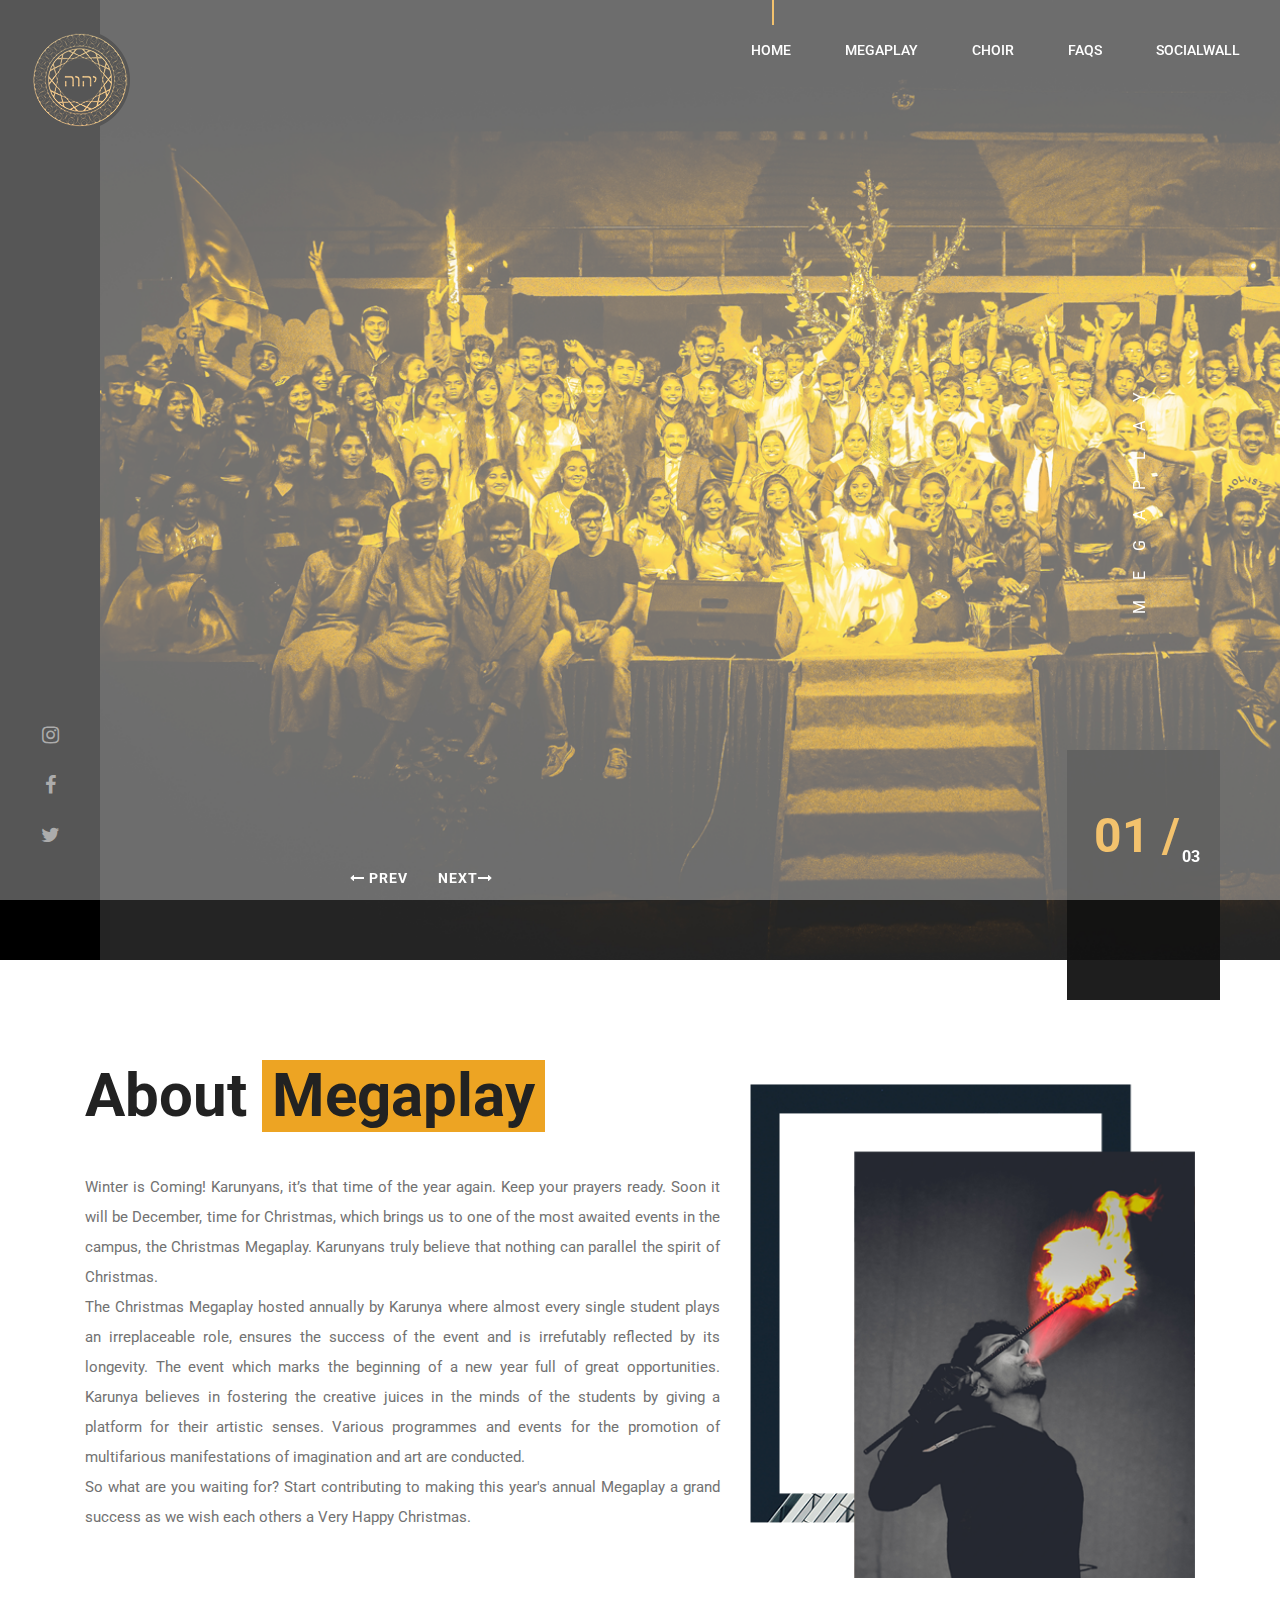
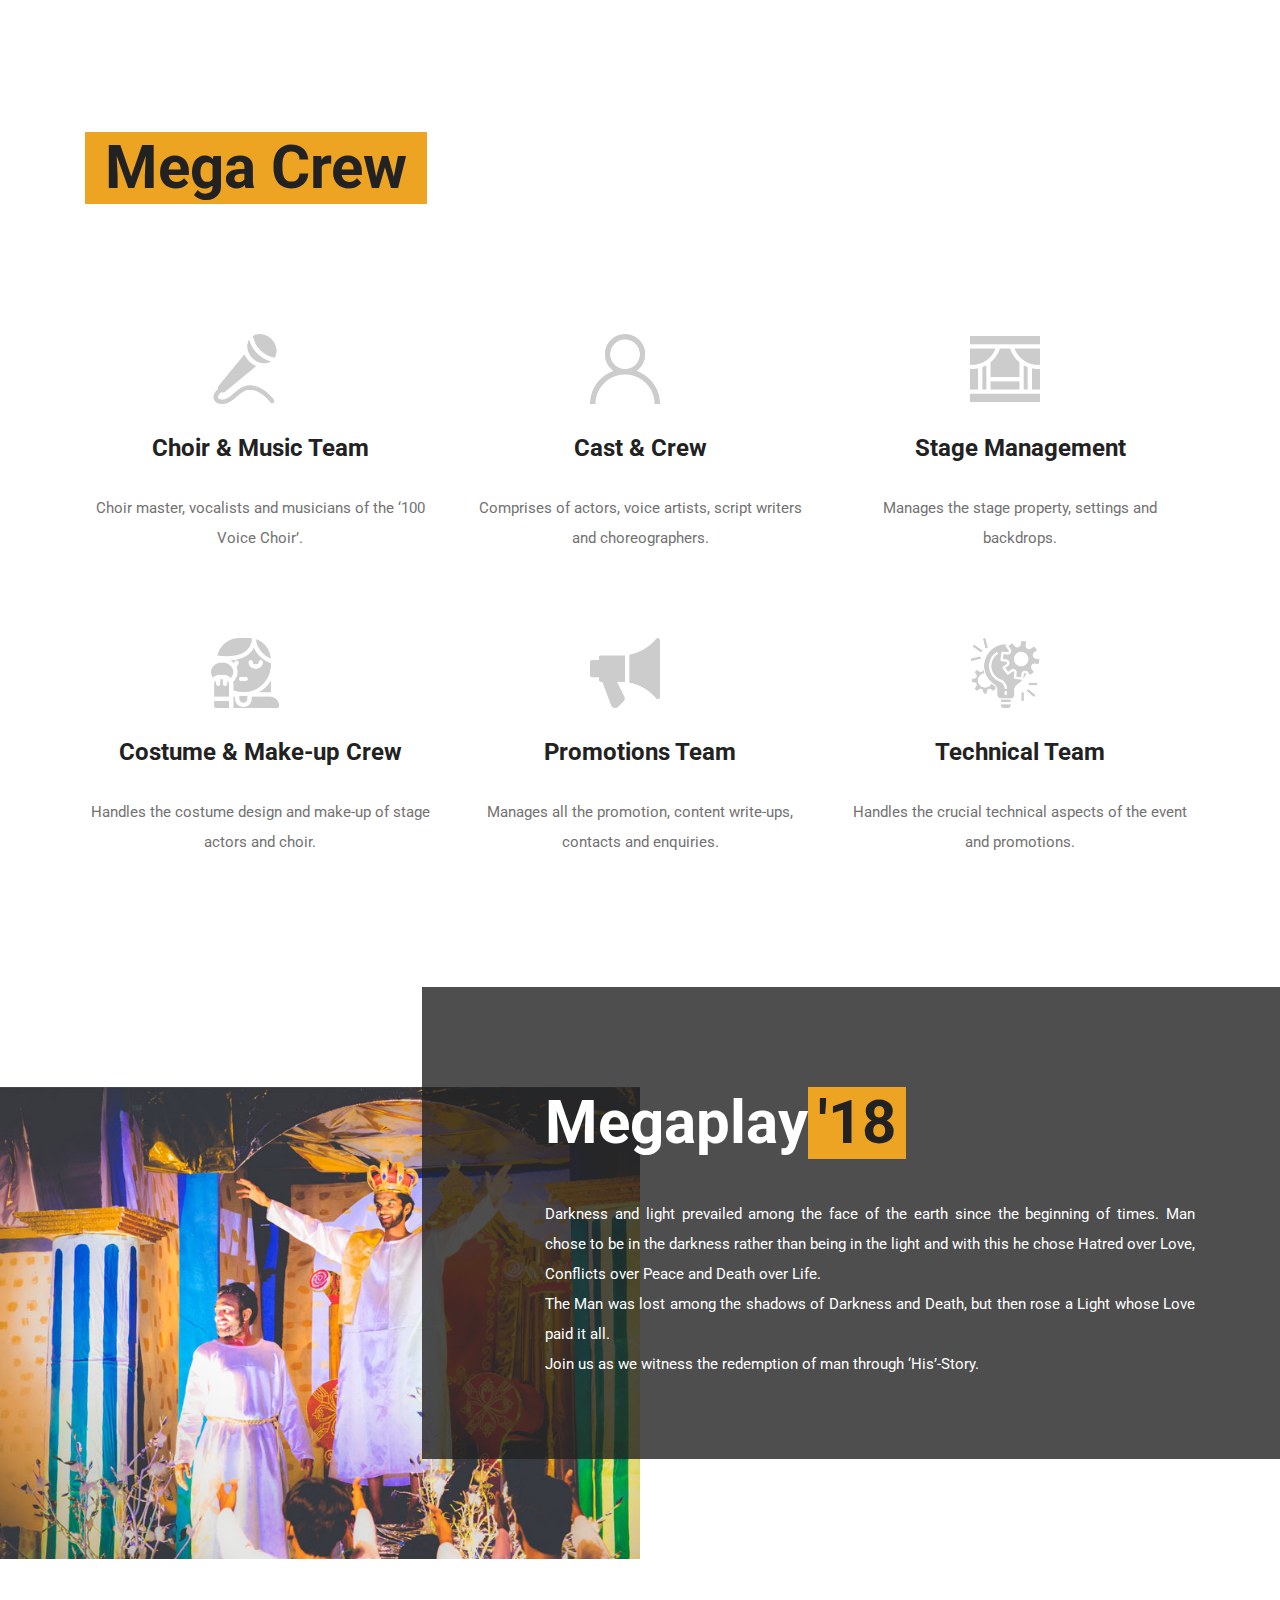
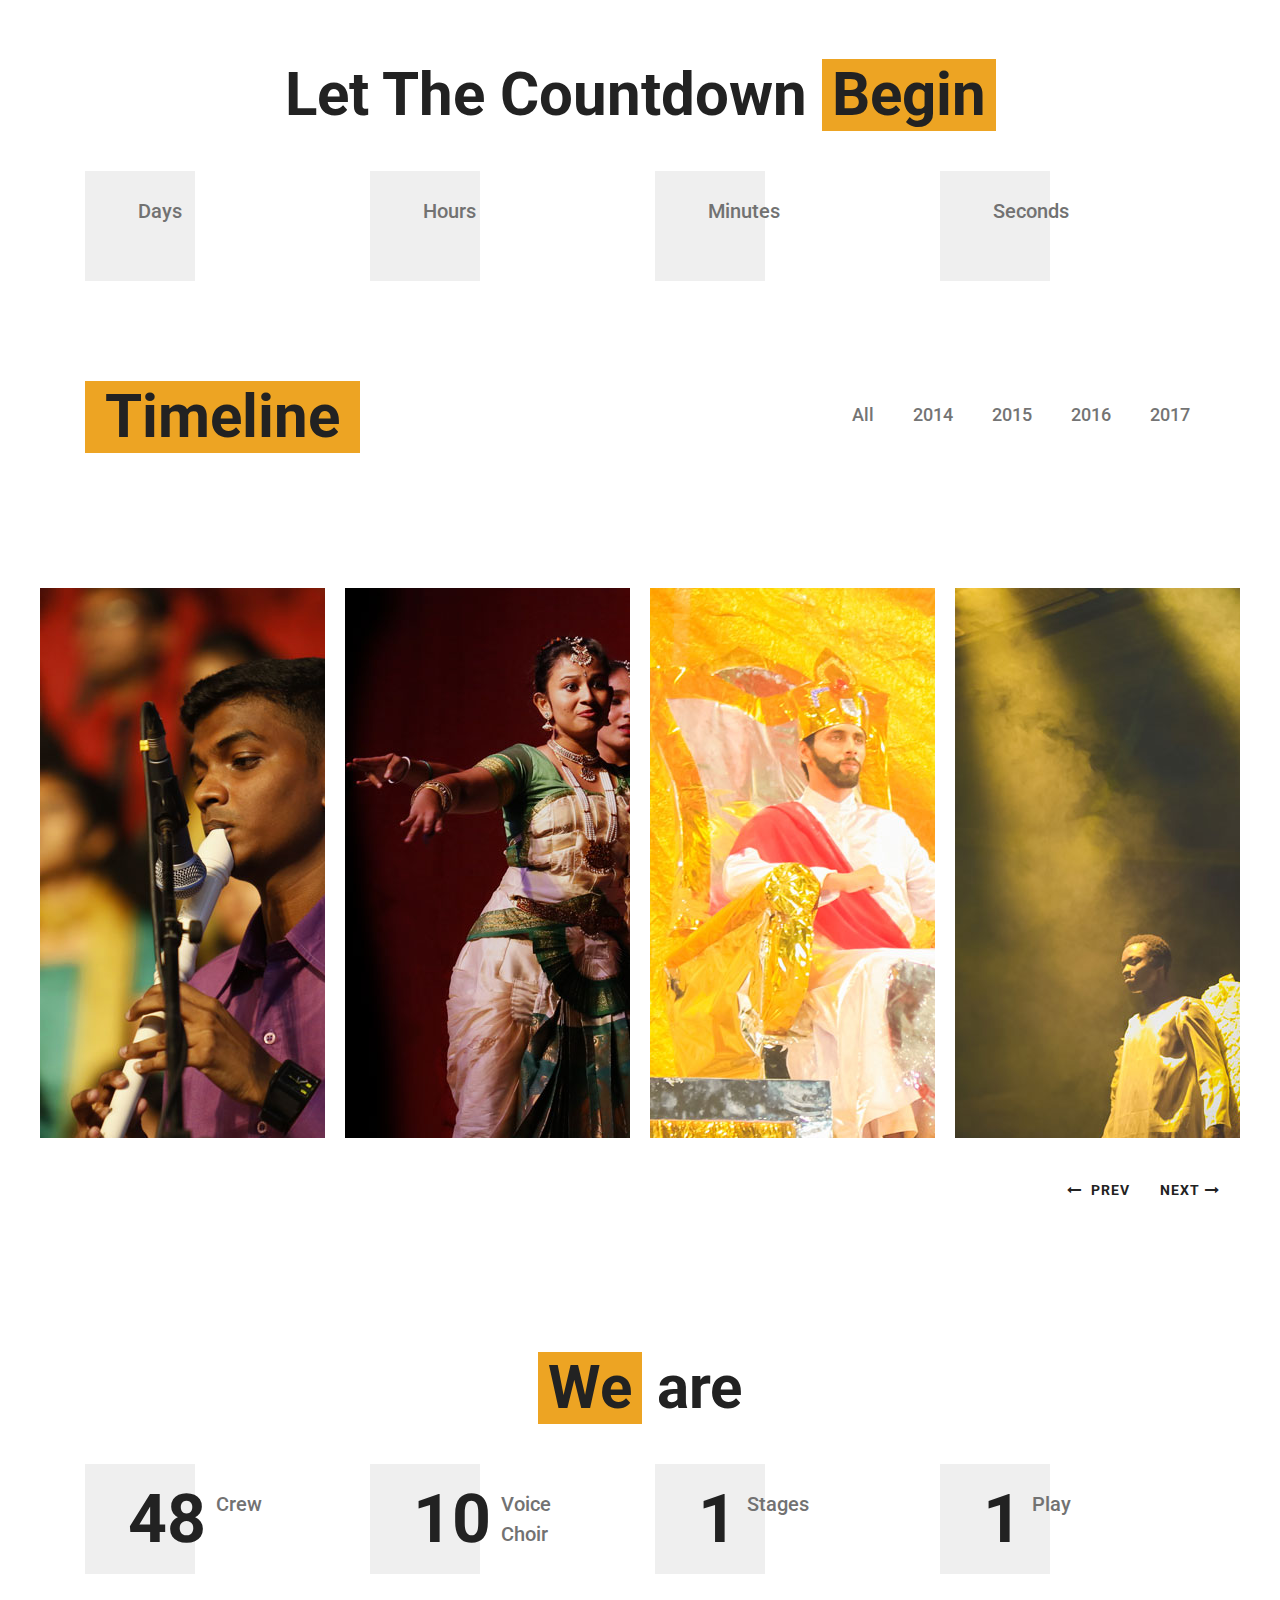
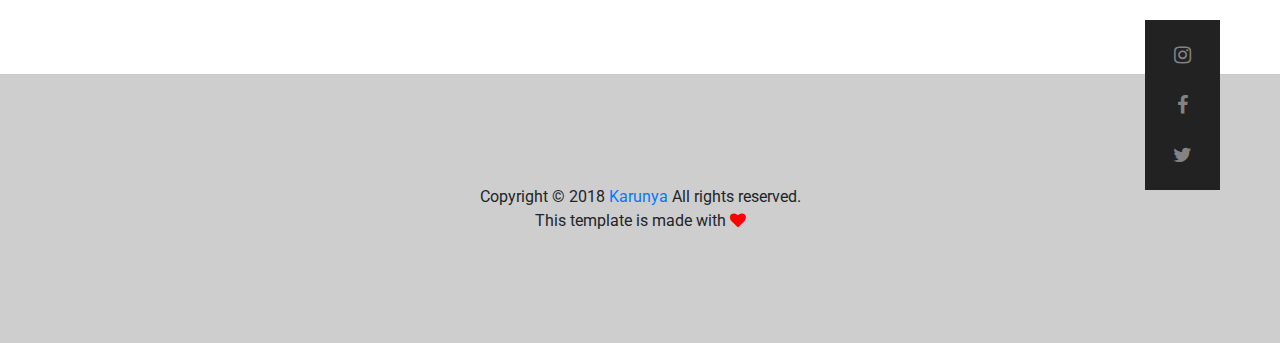
<file: index.html>
<!DOCTYPE html>
<html lang="en">
<head>
	<title>Megaplay | Karunya Institute of Technology and Sciences</title>
	<meta charset="UTF-8">
	<meta name="description" content="Winter is Coming! Karunyans, it’s that time of the year again. Keep your prayers ready. Soon it will be December, time for Christmas, which brings us to one of the most awaited events in the campus, the Christmas Megaplay.">
      <meta name="keywords" content="megaplay, karunya, institute, engineering, coimbatore, christmas, celebration, 2018, fest, theatre, play, decoration">
	<meta name="viewport" content="width=device-width, initial-scale=1.0">
	<!-- Favicon -->   
	<link href="img/favicon.png" rel="shortcut icon"/>

	<!-- Google Fonts -->
	<link href="https://fonts.googleapis.com/css?family=Roboto:300,400,500,700" rel="stylesheet">

	<!-- Stylesheets -->
	<link rel="stylesheet" href="css/bootstrap.min.css"/>
	<link rel="stylesheet" href="css/font-awesome.min.css"/>
	<link rel="stylesheet" href="css/animate.css"/>
	<link rel="stylesheet" href="css/owl.carousel.css"/>
	<link rel="stylesheet" href="css/style.css"/>

<!-- Global site tag (gtag.js) - Google Analytics -->
<script async src="https://www.googletagmanager.com/gtag/js?id=UA-129117548-1"></script>
<script>
  window.dataLayer = window.dataLayer || [];
  function gtag(){dataLayer.push(arguments);}
  gtag('js', new Date());

  gtag('config', 'UA-129117548-1');
</script>
	
</head>
<body>

	<!-- Page Preloder -->
	<div id="preloder">
		<div class="loader"></div>
	</div>
	
	<!-- Header section start -->   
	<header class="header-area">
		<a href="index.html" class="logo-area">
			<img src="./img/logo1.png" alt="">
		</a>
		<div class="nav-switch">
			<i class="fa fa-bars"></i>
		</div>
		
		<nav class="nav-menu">
			<ul>
				<li class="active"><a href="index.html">HOME</a></li>
				<li><a href="megaplay.html">MEGAPLAY</a></li>
				<li><a href="choir.html">CHOIR</a></li>
				<li><a href="faq.html">FAQS</a></li>
				<li><a href="wall.html">SOCIALWALL</a></li>
			</ul>
		</nav>
	
	</header>
	<!-- Header section end -->   


	<!-- Hero section start -->
	<section class="hero-section">
		<!-- left social link ber -->
		<div class="left-bar">
			<div class="left-bar-content">
				<div class="social-links">
					
					<a href="https://www.instagram.com/karunyamegaplay/"><i class="fa fa-instagram"></i></a>
					<a href="https://www.facebook.com/KarunyaMegaPlay/"><i class="fa fa-facebook"></i></a>
					<a href="https://twitter.com/KarunyaMegaPlay"><i class="fa fa-twitter"></i></a>
				</div>
			</div>
		</div>
		<!-- hero slider area -->
		<div class="hero-slider">
			<div class="hero-slide-item set-bg" data-setbg="./img/bg_1.png">
				<div class="slide-inner">
					<div class="slide-content sha">
					
					</div>	
				</div>
			</div>	
			<div class="hero-slide-item set-bg" data-setbg="./img/bg.png">
				<div class="slide-inner">
					<div class="slide-content sha">
                       
					    
					</div>	
				</div>
			</div>
			<div class="hero-slide-item set-bg" data-setbg="./img/bg2.png">
				<div class="slide-inner">
					<div class="slide-content sha">
                        
					    
					</div>	
				</div>
			</div>
			
		</div>
		<div class="slide-num-holder" id="snh-1"></div>
		<div class="hero-right-text sha">Megaplay</div>
	</section>
	<!-- Hero section end -->


	<!-- Intro section start -->
	<section class="intro-section pt100 pb50">
		<div class="container">
			<div class="row">
				<div class="col-lg-7 intro-text mb-5 mb-lg-0  text-justify">
					<h2 class="sp-title sha1">About <span>Megaplay</span></h2>
					<p>Winter is Coming! Karunyans, it’s that time of the year again. Keep your prayers ready. Soon it will be December, time for Christmas, which brings us to one of the most awaited events in the campus, the Christmas Megaplay. Karunyans truly believe that nothing can parallel the spirit of Christmas.<br>
					The Christmas Megaplay hosted annually by Karunya where almost every single student plays an irreplaceable role, ensures the success of the event and is irrefutably reflected by its longevity. The event which marks the beginning of a new year full of great opportunities. Karunya believes in fostering the creative juices in the minds of the students by giving a platform for their artistic senses. Various programmes and events for the promotion of multifarious manifestations of imagination and art are conducted.<br>
					So what are you waiting for? Start contributing to making this year's annual Megaplay a grand success as we wish each others a Very Happy Christmas.</p>
					
				</div>
				<div class="col-lg-5 pt-4">
					<img src="img/intro.png" alt="">
				</div>
			</div>
		</div>
	</section>
	<!-- Intro section end -->


	<!-- Service section start -->
	<section class="service-section spad">
		<div class="container">
			<div class="section-title ">
				<h2 class="sha1">Mega Crew</h2>
			</div>
			<div class="row" align="center">
				<div class="col-lg-4 col-md-6">
					<div class="service-box">
						<div class="sb-icon">
							<div class="sb-img-icon">
								<img src="img/icon/dark/2.png" alt="">
							</div>
						</div>
						<h3>Choir & Music Team</h3>
						<p>Choir master, vocalists and musicians of the ‘100 Voice Choir’.</p>
					</div>
				</div>
				<div class="col-lg-4 col-md-6">
					<div class="service-box">
						<div class="sb-icon">
							<div class="sb-img-icon">
								<img src="img/icon/dark/1.png" alt="">
							</div>
						</div>
						<h3>Cast & Crew</h3>
						<p>Comprises of actors, voice artists, script writers and choreographers.</p>
					</div>
				</div>
				<div class="col-lg-4 col-md-6">
					<div class="service-box">
						<div class="sb-icon">
							<div class="sb-img-icon">
								<img src="img/icon/dark/3.png" alt="">
							</div>
						</div>
						<h3>Stage Management</h3>
						<p>Manages the stage property, settings and backdrops.</p>
					</div>
				</div>
				<div class="col-lg-4 col-md-6">
					<div class="service-box">
						<div class="sb-icon">
							<div class="sb-img-icon">
								<img src="img/icon/dark/4.png" alt="">
							</div>
						</div>
						<h3>Costume & Make-up Crew</h3>
						<p>Handles the costume design and make-up of stage actors and choir.</p>
					</div>
				</div>
				<div class="col-lg-4 col-md-6">
					<div class="service-box">
						<div class="sb-icon">
							<div class="sb-img-icon">
								<img src="img/icon/dark/5.png" alt="">
							</div>
						</div>
						<h3>Promotions Team</h3>
						<p>Manages all the promotion, content write-ups, contacts and enquiries.</p>
					</div>
				</div>
				<div class="col-lg-4 col-md-6">
					<div class="service-box">
						<div class="sb-icon">
							<div class="sb-img-icon">
								<img src="img/icon/dark/6.png" alt="">
							</div>
						</div>
						<h3>Technical Team</h3>
						<p>Handles the crucial technical aspects of the event and promotions. </p>
					</div>
				</div>
			</div>
		</div>
	</section>
	<!-- Service section end -->



	<!-- CTA section start -->
	<section class="cta-section pt100 pb50" id="2018">
		<div class="cta-image-box"></div>
		<div class="container">
			<div class="row">
				<div class="col-lg-7 pl-lg-0 offset-lg-5 cta-content text-justify">
                    <h2 class="sp-title sha1">Megaplay<span>'18 </span></h2>
					<p>Darkness and light prevailed among the face of the earth since the beginning of times. Man chose to be in the darkness rather
 than being in the light and with this he chose Hatred over Love, Conflicts over Peace and Death over Life.<br>
               The Man was lost among the shadows of Darkness and Death, but then rose a Light whose Love paid it all.<br>
               Join us as we witness the redemption of man through ‘His’-Story.
                </p>
					
				</div>
			</div>
		</div>
	</section>
	<!-- CTA section end -->

<!-- Milestones section Start -->
	<section class="milestones-section spad">
		<div class="container">
			<h2 class="sp-title text-center sha1">Let The Countdown <span>Begin</span></h2>
			<div class="row">
				<div class="col-lg-3 col-md-6">
					<div class="milestone">
						<h2 id="days" class="sha1"></h2>
						<p>Days</p>
					</div>
				</div>
				<div class="col-lg-3 col-md-6">
					<div class="milestone">
						<h2 id="hours" class="sha1"></h2>
						<p>Hours</p>
					</div>
				</div>
				<div class="col-lg-3 col-md-6">
					<div class="milestone">
						<h2 id="minutes" class="sha1"></h2>
						<p>Minutes</p>
					</div>
				</div>
				<div class="col-lg-3 col-md-6">
					<div class="milestone">
						<h2 id="seconds" class="sha1"></h2>
						<p>Seconds</p>
					</div>
				</div>
			</div>
		</div>
	</section>
	<!-- Milestones section end -->
	


	<!-- Projects section start -->
	<div class="projects-section pb50">
		<div class="container">
			<div class="row">
				<div class="col-lg-3">
					<div class="section-title">
						<h1 class="sha1">Timeline</h1>
					</div>
				</div>
				<div class="col-lg-9">
					<ul class="projects-filter-nav">
						<li class="btn-filter" data-filter="*">All</li>
						<li class="btn-filter" data-filter="#2014_1">2014</li>
						<li class="btn-filter" data-filter="#2015_1">2015</li>
						<li class="btn-filter" data-filter="#2016_1">2016</li>
						<li class="btn-filter" data-filter="#2017_1">2017</li>
						
					</ul>
				</div>
			</div>
		</div>                      
		<div id="projects-carousel" class="projects-slider">
		    
			<div class="single-project set-bg apart" data-setbg="./img/timeline/5.jpg" id="2017_1">
				<div class="project-content">
					<h2>The Book <br> Store</h2>
					<p>Dec 19, 2017</p>
					<a href="2017.html" class="seemore">See More </a>
				</div>
			</div>
			<div class="single-project set-bg rest" data-setbg="./img/timeline/4.jpg" id="2016_1">
				<div class="project-content">
					<h2>Solace of <br> Hope</h2>
					<p>Dec 19, 2016</p>
					<a href="2016.html" class="seemore">See More </a>
				</div>
			</div>
				<div class="single-project set-bg apart" data-setbg="./img/timeline/3.jpg" id="2015_1">
				<div class="project-content">
					<h2>He still <br> Loves</h2>
					<p>Dec 19, 2015</p>
					<a href="2015.html" class="seemore">See More </a>
				</div>
			</div>
			<div class="single-project set-bg build" data-setbg="./img/timeline/2.jpg" id="2014_1">
				<div class="project-content">
					<h2>Village<br> Christmas</h2>
					<p>Dec 19, 2014</p>
					<a href="2014.html" class="seemore">See More </a>
				</div>
			</div>
		
			
			
			
		</div>
	</div>
	<!-- Projects section end -->


	<!-- Clients section start -->

	<!-- Display the countdown timer in an element -->

<script>
// Set the date we're counting down to
var countDownDate = new Date("Dec 14, 2018 16:00:00").getTime();

// Update the count down every 1 second
var x = setInterval(function() {

  // Get todays date and time
  var now = new Date().getTime();

  // Find the distance between now and the count down date
  var distance = countDownDate - now;

  // Time calculations for days, hours, minutes and seconds
  var days = Math.floor(distance / (1000 * 60 * 60 * 24));
  var hours = Math.floor((distance % (1000 * 60 * 60 * 24)) / (1000 * 60 * 60));
  var minutes = Math.floor((distance % (1000 * 60 * 60)) / (1000 * 60));
  var seconds = Math.floor((distance % (1000 * 60)) / 1000);

  // Display the result in the element with id="demo"
  document.getElementById("days").innerHTML = days;
   document.getElementById("hours").innerHTML = hours;
  document.getElementById("minutes").innerHTML = minutes;
   document.getElementById("seconds").innerHTML = seconds;

  // If the count down is finished, write some text 
  if (distance < 0) {
    clearInterval(x);
    document.getElementById("demo").innerHTML = "EXPIRED";
  }
}, 1000);
</script>

<!-- Milestones section Start -->
	<section class="milestones-section spad">
	    
		<div class="container">
		<h1 class="text-center"><span>We</span> are</h1>
			<div class="row">
				<div class="col-lg-3 col-md-6">
					<div class="milestone">
						<h2 class="sha1 count">500</h2>
						<p>Crew</p>
					</div>
				</div>
				<div class="col-lg-3 col-md-6">
					<div class="milestone">
						<h2 class="sha1 count">100</h2>
						<p>Voice <br>Choir</p>
						
					</div>
				</div>
				<div class="col-lg-3 col-md-6">
					<div class="milestone">
						<h2 class="sha1 count">4</h2>
						<p>Stages</p>
					</div>
				</div>
				<div class="col-lg-3 col-md-6">
					<div class="milestone">
						<h2 class="sha1 count">1</h2>
						<p>Play</p>
						
					</div>
				</div>
			</div>
		</div>
	</section>
	<!-- Milestones section end -->

	 

	
	<!-- Clients section end -->


	
<!-- Footer section start -->
	
     <footer class="footer-section bg">
        <div class="footer-social">
            <div class="social-links">

                <a href="https://www.instagram.com/karunyamegaplay/"><i class="fa fa-instagram"></i></a>
                <a href="https://www.facebook.com/KarunyaMegaPlay/"><i class="fa fa-facebook"></i></a>
                <a href="https://twitter.com/KarunyaMegaPlay"><i class="fa fa-twitter"></i></a>
            </div>
        </div>
       
      
     <div class="text-center">Copyright &copy; 2018 <a href="https://www.karunya.edu" target="_blank">Karunya </a>All rights reserved.  <br>This template is made with <i class="fa fa-heart" aria-hidden="true" style="color: #ff0000"></i></div>
   
    </footer>
	<!-- Footer section end -->




	<!--====== Javascripts & Jquery ======-->
	<script src="js/jquery-2.1.4.min.js"></script>
	<script src="js/bootstrap.min.js"></script>
	<script src="js/isotope.pkgd.min.js"></script>
	<script src="js/owl.carousel.min.js"></script>
	<script src="js/jquery.owl-filter.js"></script>
	<script src="js/magnific-popup.min.js"></script>
	<script src="js/circle-progress.min.js"></script>
	<script src="js/main.js"></script>
		<script>
		    $(window).on('scroll',e => {
			if($(window).scrollTop() > 15){
			    $('.header-area').css({
				'position':'fixed',
				'background' : 'black',
				"height" : '5rem'
				})
			}else{
			    $('.header-area').css({
				'position':'absolute',
				'background' : 'transparent'
				})
			}
			})
	</script>
	<script type="text/javascript">
        $('.count').each(function () {
    $(this).prop('Counter',0).animate({
        Counter: $(this).text()
    }, {
        duration: 4000,
        easing: 'swing',
        step: function (now) {
            $(this).text(Math.ceil(now));
        }
    });
});
    </script>

</body>
</html>
</file>
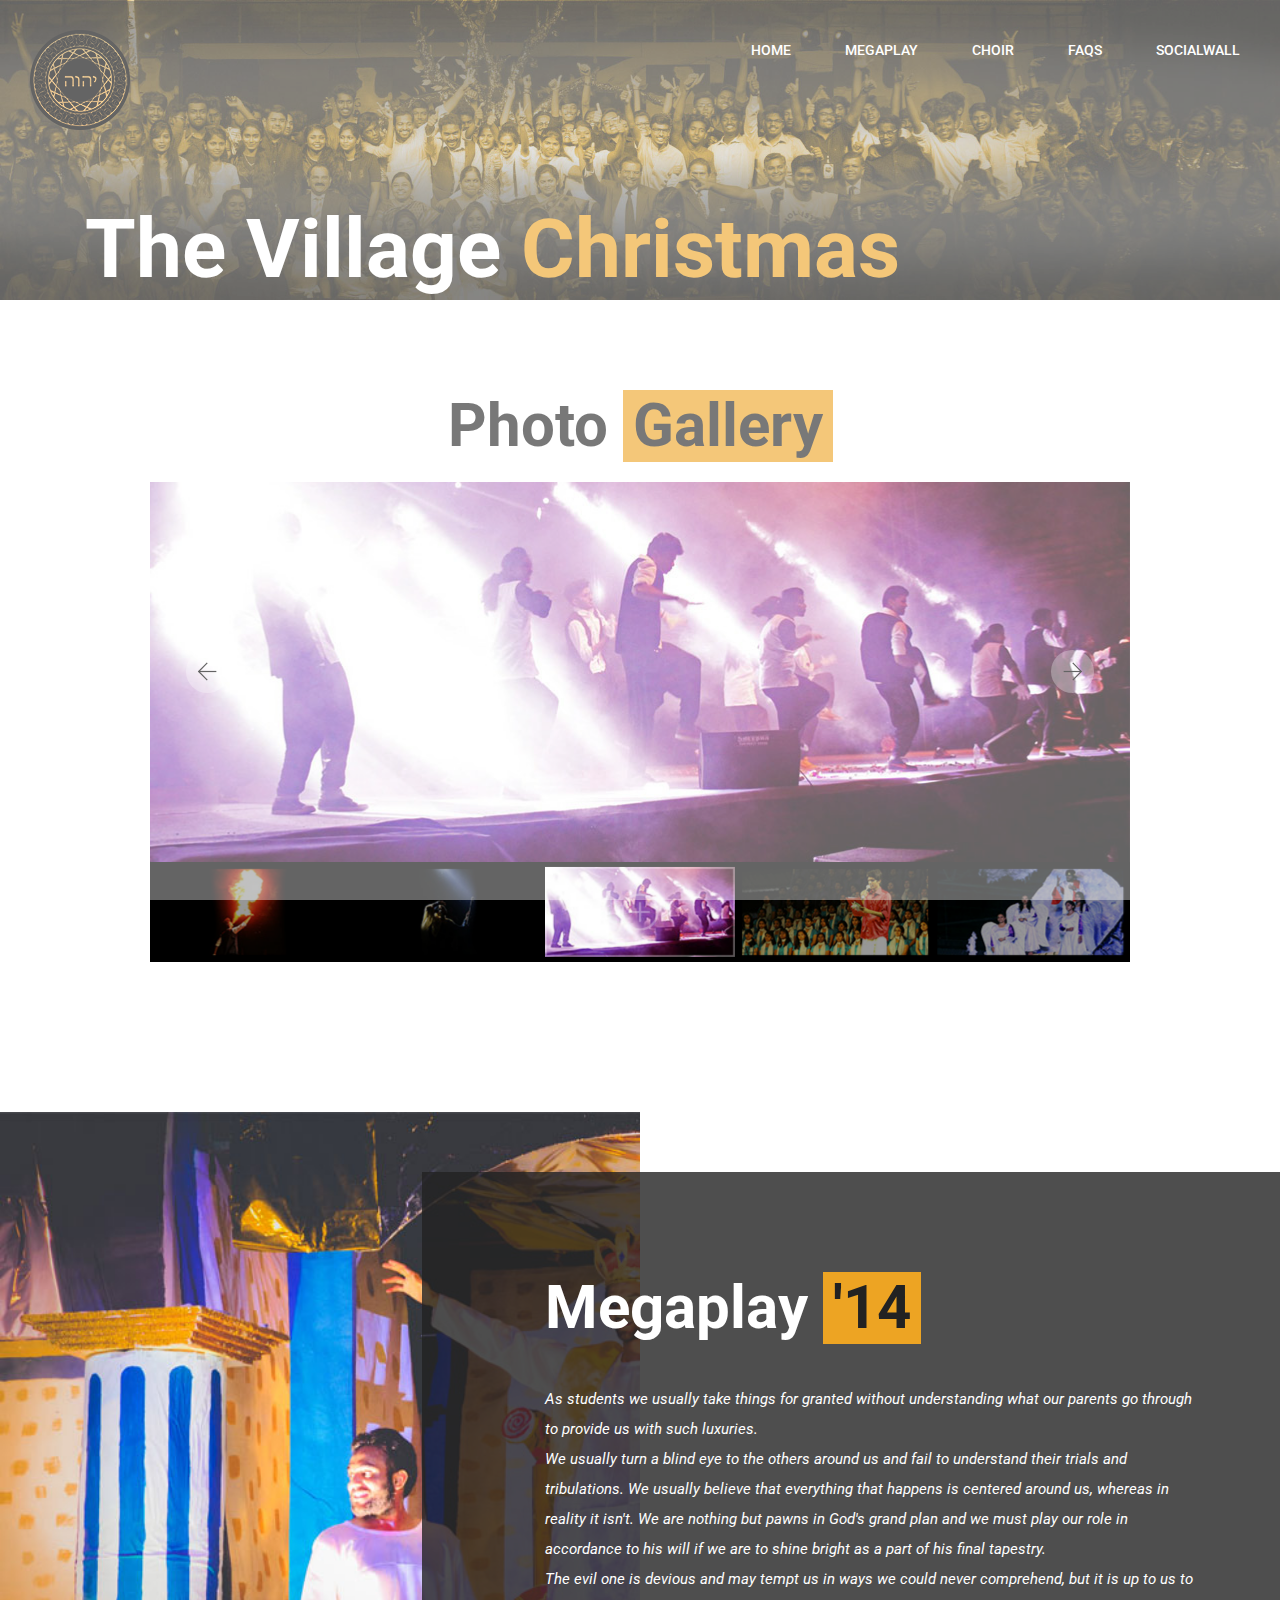
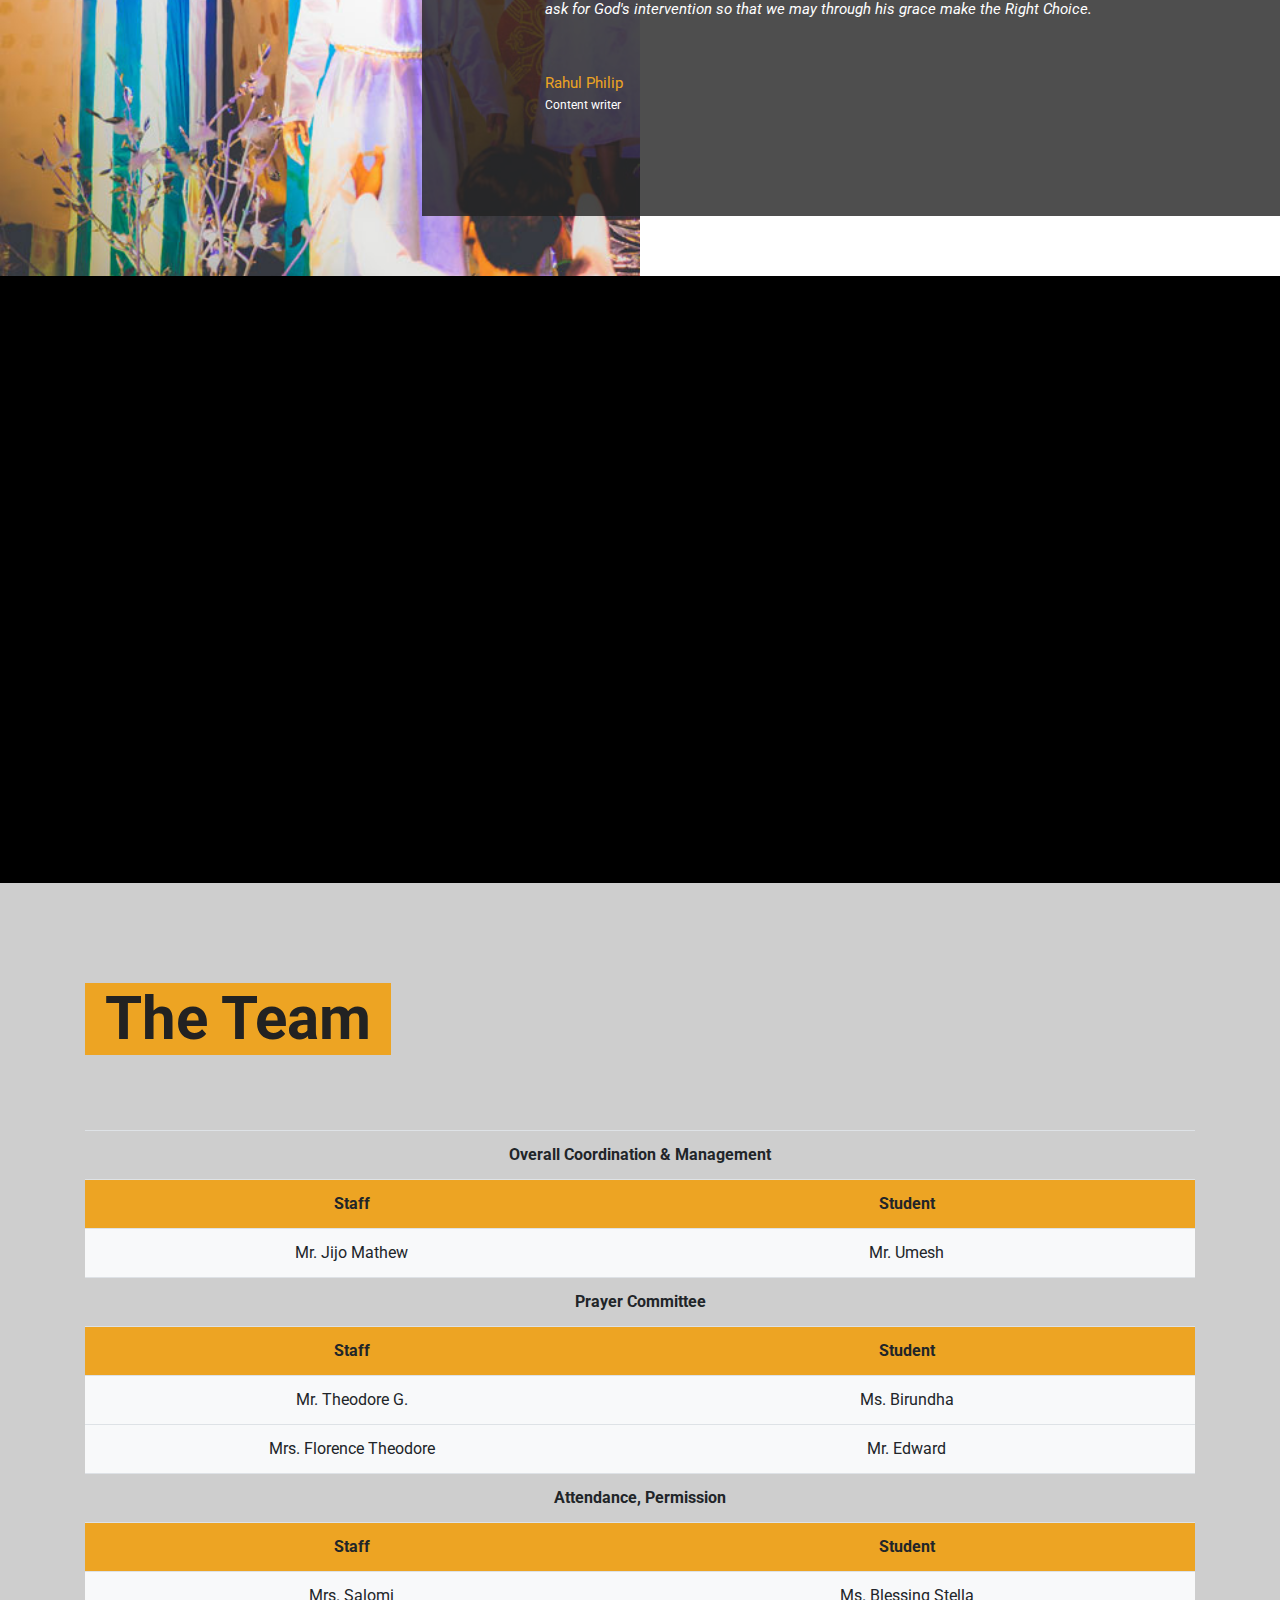
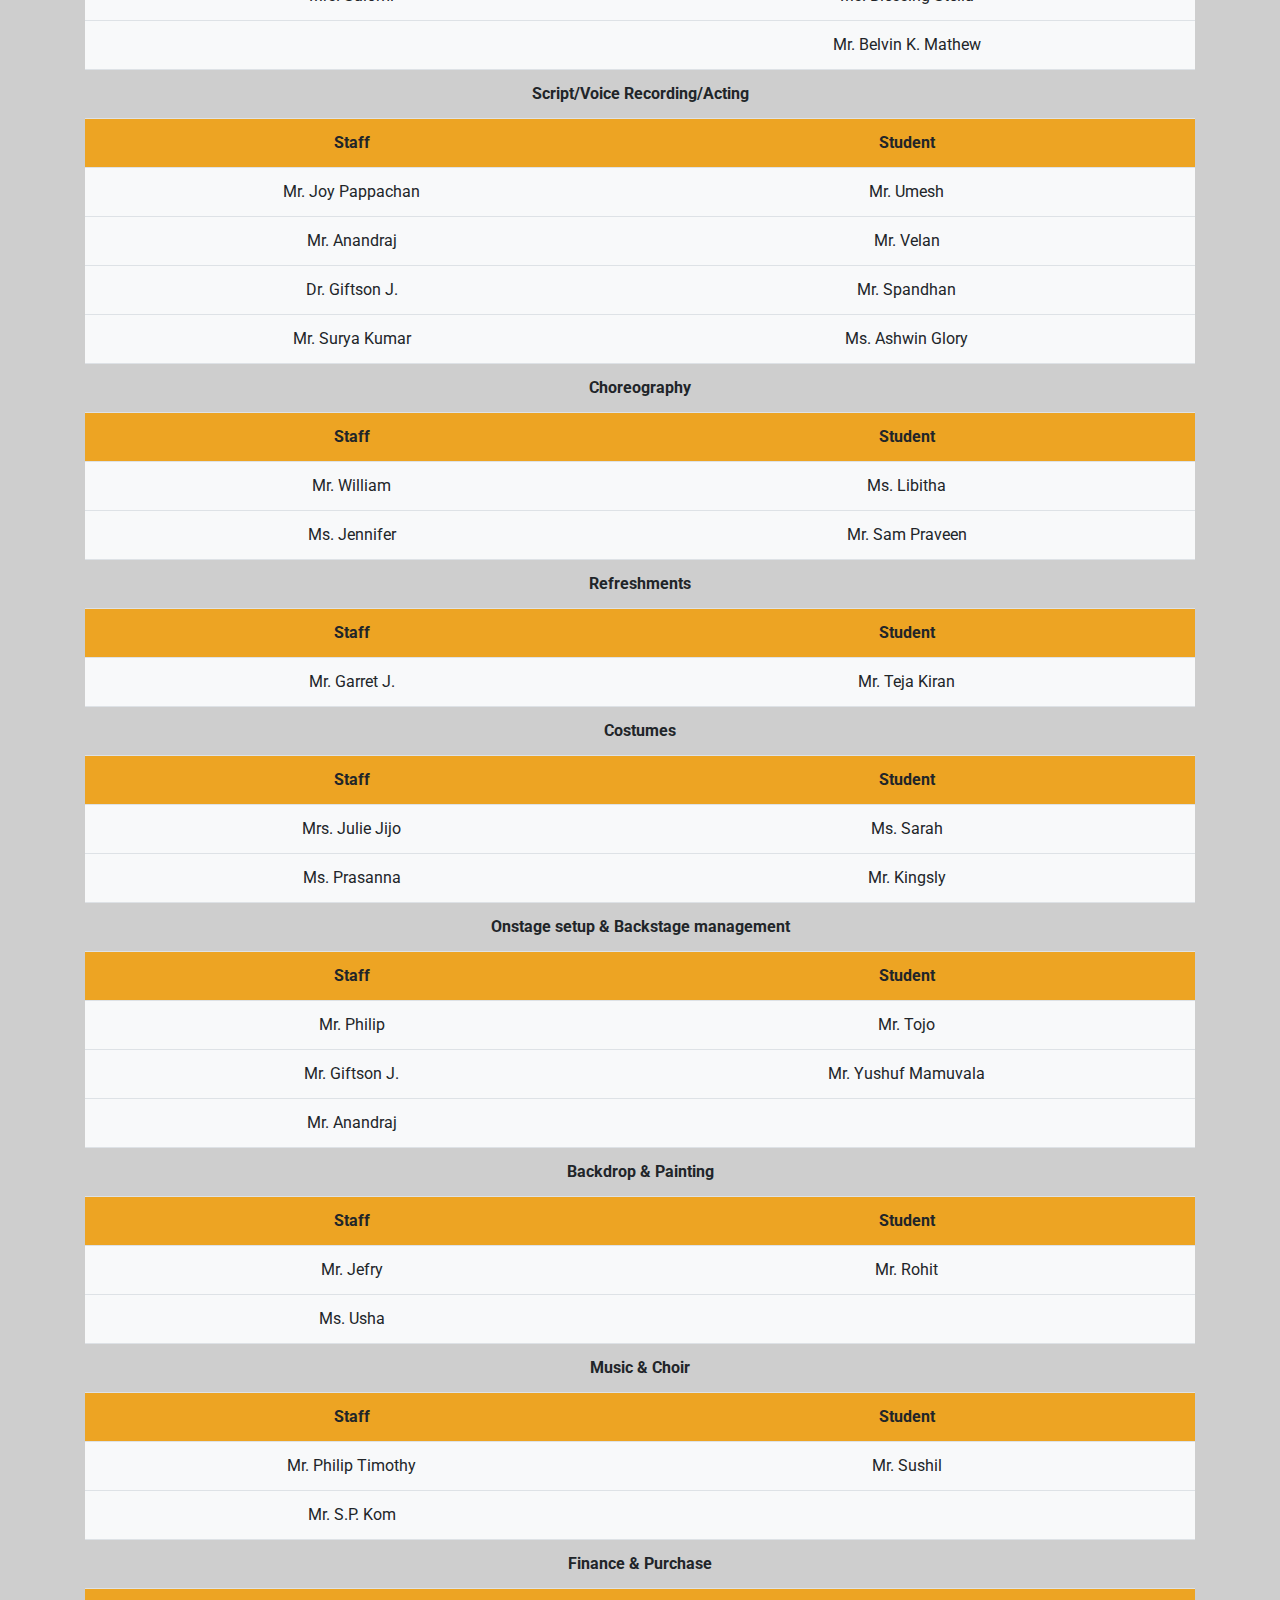
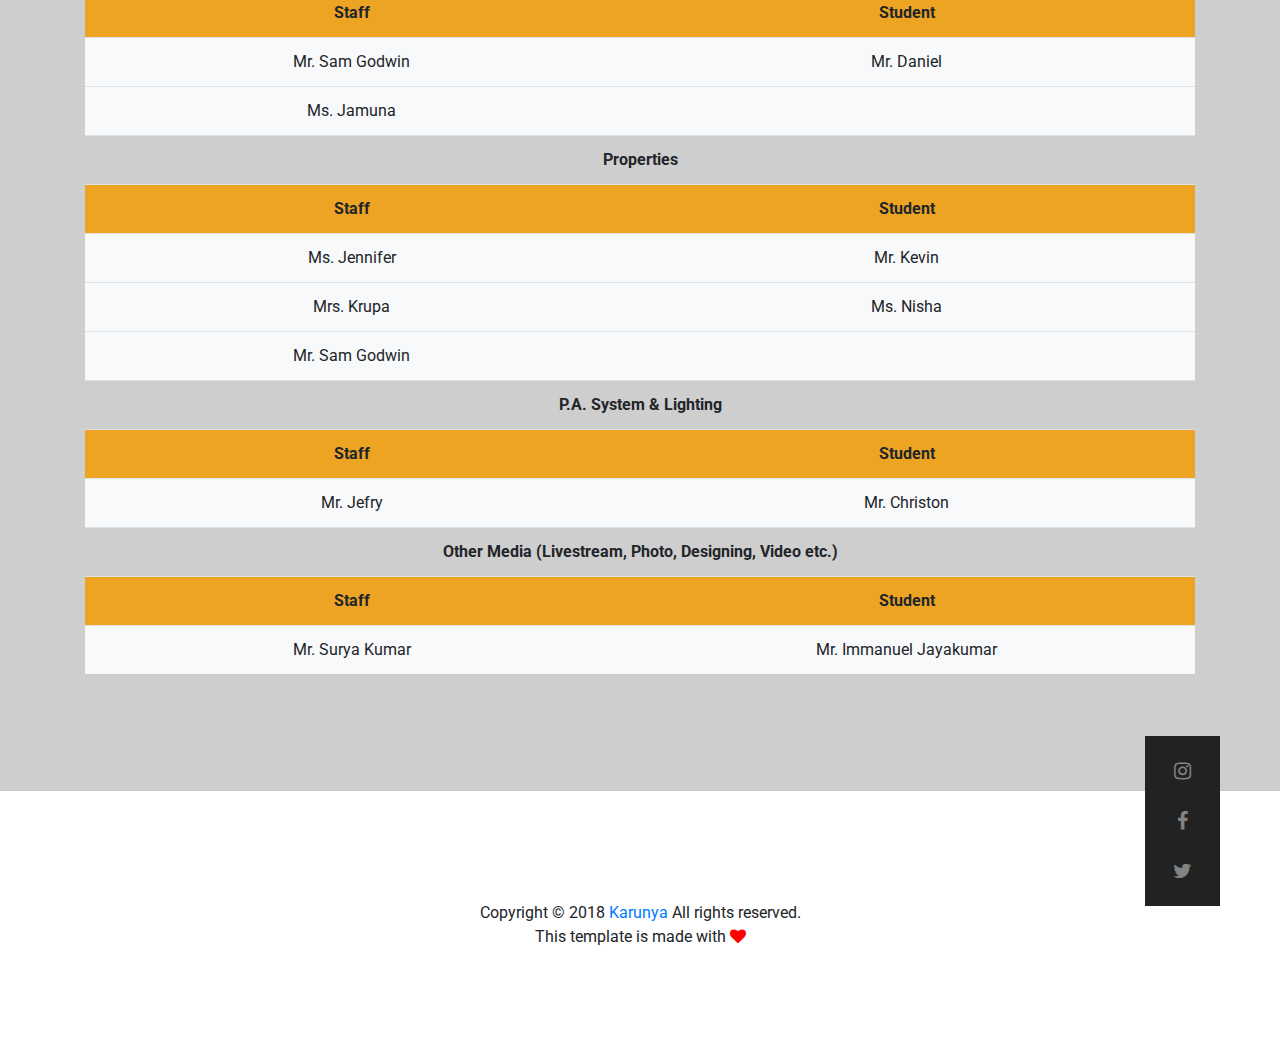
<file: 2014.html>
<!DOCTYPE html>
<html lang="en">
<head>
    <style type="text/css">
         .bg-gold{
            background-color:#EDA423;
        }
         #col1
        {
          background-color: black;
        }
    </style>
	<title>Megaplay'14 | Megaplay-Karunya</title>
	<meta charset="UTF-8">
	<meta name="description" content="We usually turn a blind eye to the others around us and fail to understand their trials and tribulations">
    <meta name="keywords" content="megaplay'14, karunya, institute, engineering, coimbatore, christmas, celebration, 2018, fest, theatre, play, decoration">
	<meta name="viewport" content="width=device-width, initial-scale=1.0">
	<!-- Favicon -->   
	<link href="./img/favicon.png" rel="shortcut icon"/>

	<!-- Google Fonts -->
	<link href="https://fonts.googleapis.com/css?family=Roboto:300,400,500,700" rel="stylesheet">

	<!-- Stylesheets -->
	<link rel="stylesheet" href="css/bootstrap.min.css"/>
	<link rel="stylesheet" href="css/font-awesome.min.css"/>
	<link rel="stylesheet" href="css/animate.css"/>
	<link rel="stylesheet" href="css/owl.carousel.css"/>
	<link rel="stylesheet" href="css/style.css"/>
<!-- Global site tag (gtag.js) - Google Analytics -->
<script async src="https://www.googletagmanager.com/gtag/js?id=UA-129117548-1"></script>
<script>
  window.dataLayer = window.dataLayer || [];
  function gtag(){dataLayer.push(arguments);}
  gtag('js', new Date());

  gtag('config', 'UA-129117548-1');
</script>

	

    <script> 
    $(function(){
      $("#includedContent").load("2013gallery.html"); 
    });
    </script> 
</head>
<body>
	<!-- Page Preloder -->
	<div id="preloder">
		<div class="loader"></div>
	</div>
    <!-- Header section start -->   
    <header class="header-area">
        <a href="index.html" class="logo-area">
            <img src="img/logo1.png" alt="">
        </a>
        <div class="nav-switch">
            <i class="fa fa-bars"></i>
        </div>
        
        <nav class="nav-menu">
            <ul>
                <li ><a href="index.html">HOME</a></li>
				<li><a href="megaplay.html">MEGAPLAY</a></li>
				<li><a href="choir.html">CHOIR</a></li>
				<li><a href="faq.html">FAQS</a></li>
				<li><a href="wall.html">SOCIALWALL</a></li> 
            </ul>
        </nav>
    </header>
    <!-- Header section end -->   

	
	


	<!-- Page header section start -->
	<section class="page-header-section set-bg" data-setbg="img/header-bg.jpg" >
		<div class="container">
			<h2 class="header-title sha mobf">The Village
<span>Christmas</span></h2>
		</div>
	</section>
	<!-- Page header section end -->

	<!-- Hero section end -->
  <section class="promo-section">
    <div class="container">
      <div class="row">
                <div class="col-lg-12 promo-text">
                    

    <!-- #region Jssor Slider Begin -->
    <!-- Generator: Jssor Slider Maker -->
    <!-- Source: https://www.jssor.com -->
    <h1 class="text-center sha1">Photo <span>Gallery</span></h1>
    <script src="js/jssor.slider-27.5.0.min.js" type="text/javascript"></script>
    <script type="text/javascript">
        jssor_1_slider_init = function() {

            var jssor_1_SlideshowTransitions = [
              {$Duration:800,x:0.3,$During:{$Left:[0.3,0.7]},$Easing:{$Left:$Jease$.$InCubic,$Opacity:$Jease$.$Linear},$Opacity:2},
              {$Duration:800,x:-0.3,$SlideOut:true,$Easing:{$Left:$Jease$.$InCubic,$Opacity:$Jease$.$Linear},$Opacity:2},
              {$Duration:800,x:-0.3,$During:{$Left:[0.3,0.7]},$Easing:{$Left:$Jease$.$InCubic,$Opacity:$Jease$.$Linear},$Opacity:2},
              {$Duration:800,x:0.3,$SlideOut:true,$Easing:{$Left:$Jease$.$InCubic,$Opacity:$Jease$.$Linear},$Opacity:2},
              {$Duration:800,y:0.3,$During:{$Top:[0.3,0.7]},$Easing:{$Top:$Jease$.$InCubic,$Opacity:$Jease$.$Linear},$Opacity:2},
              {$Duration:800,y:-0.3,$SlideOut:true,$Easing:{$Top:$Jease$.$InCubic,$Opacity:$Jease$.$Linear},$Opacity:2},
              {$Duration:800,y:-0.3,$During:{$Top:[0.3,0.7]},$Easing:{$Top:$Jease$.$InCubic,$Opacity:$Jease$.$Linear},$Opacity:2},
              {$Duration:800,y:0.3,$SlideOut:true,$Easing:{$Top:$Jease$.$InCubic,$Opacity:$Jease$.$Linear},$Opacity:2},
              {$Duration:800,x:0.3,$Cols:2,$During:{$Left:[0.3,0.7]},$ChessMode:{$Column:3},$Easing:{$Left:$Jease$.$InCubic,$Opacity:$Jease$.$Linear},$Opacity:2},
              {$Duration:800,x:0.3,$Cols:2,$SlideOut:true,$ChessMode:{$Column:3},$Easing:{$Left:$Jease$.$InCubic,$Opacity:$Jease$.$Linear},$Opacity:2},
              {$Duration:800,y:0.3,$Rows:2,$During:{$Top:[0.3,0.7]},$ChessMode:{$Row:12},$Easing:{$Top:$Jease$.$InCubic,$Opacity:$Jease$.$Linear},$Opacity:2},
              {$Duration:800,y:0.3,$Rows:2,$SlideOut:true,$ChessMode:{$Row:12},$Easing:{$Top:$Jease$.$InCubic,$Opacity:$Jease$.$Linear},$Opacity:2},
              {$Duration:800,y:0.3,$Cols:2,$During:{$Top:[0.3,0.7]},$ChessMode:{$Column:12},$Easing:{$Top:$Jease$.$InCubic,$Opacity:$Jease$.$Linear},$Opacity:2},
              {$Duration:800,y:-0.3,$Cols:2,$SlideOut:true,$ChessMode:{$Column:12},$Easing:{$Top:$Jease$.$InCubic,$Opacity:$Jease$.$Linear},$Opacity:2},
              {$Duration:800,x:0.3,$Rows:2,$During:{$Left:[0.3,0.7]},$ChessMode:{$Row:3},$Easing:{$Left:$Jease$.$InCubic,$Opacity:$Jease$.$Linear},$Opacity:2},
              {$Duration:800,x:-0.3,$Rows:2,$SlideOut:true,$ChessMode:{$Row:3},$Easing:{$Left:$Jease$.$InCubic,$Opacity:$Jease$.$Linear},$Opacity:2},
              {$Duration:800,x:0.3,y:0.3,$Cols:2,$Rows:2,$During:{$Left:[0.3,0.7],$Top:[0.3,0.7]},$ChessMode:{$Column:3,$Row:12},$Easing:{$Left:$Jease$.$InCubic,$Top:$Jease$.$InCubic,$Opacity:$Jease$.$Linear},$Opacity:2},
              {$Duration:800,x:0.3,y:0.3,$Cols:2,$Rows:2,$During:{$Left:[0.3,0.7],$Top:[0.3,0.7]},$SlideOut:true,$ChessMode:{$Column:3,$Row:12},$Easing:{$Left:$Jease$.$InCubic,$Top:$Jease$.$InCubic,$Opacity:$Jease$.$Linear},$Opacity:2},
              {$Duration:800,$Delay:20,$Clip:3,$Assembly:260,$Easing:{$Clip:$Jease$.$InCubic,$Opacity:$Jease$.$Linear},$Opacity:2},
              {$Duration:800,$Delay:20,$Clip:3,$SlideOut:true,$Assembly:260,$Easing:{$Clip:$Jease$.$OutCubic,$Opacity:$Jease$.$Linear},$Opacity:2},
              {$Duration:800,$Delay:20,$Clip:12,$Assembly:260,$Easing:{$Clip:$Jease$.$InCubic,$Opacity:$Jease$.$Linear},$Opacity:2},
              {$Duration:800,$Delay:20,$Clip:12,$SlideOut:true,$Assembly:260,$Easing:{$Clip:$Jease$.$OutCubic,$Opacity:$Jease$.$Linear},$Opacity:2}
            ];

            var jssor_1_options = {
              $AutoPlay: 1,
              $SlideshowOptions: {
                $Class: $JssorSlideshowRunner$,
                $Transitions: jssor_1_SlideshowTransitions,
                $TransitionsOrder: 1
              },
              $ArrowNavigatorOptions: {
                $Class: $JssorArrowNavigator$
              },
              $ThumbnailNavigatorOptions: {
                $Class: $JssorThumbnailNavigator$,
                $SpacingX: 5,
                $SpacingY: 5
              }
            };

            var jssor_1_slider = new $JssorSlider$("jssor_1", jssor_1_options);

            /*#region responsive code begin*/

            var MAX_WIDTH = 980;

            function ScaleSlider() {
                var containerElement = jssor_1_slider.$Elmt.parentNode;
                var containerWidth = containerElement.clientWidth;

                if (containerWidth) {

                    var expectedWidth = Math.min(MAX_WIDTH || containerWidth, containerWidth);

                    jssor_1_slider.$ScaleWidth(expectedWidth);
                }
                else {
                    window.setTimeout(ScaleSlider, 30);
                }
            }

            ScaleSlider();

            $Jssor$.$AddEvent(window, "load", ScaleSlider);
            $Jssor$.$AddEvent(window, "resize", ScaleSlider);
            $Jssor$.$AddEvent(window, "orientationchange", ScaleSlider);
            /*#endregion responsive code end*/
        };
    </script>
    <style>
        /*jssor slider loading skin spin css*/
        .jssorl-009-spin img {
            animation-name: jssorl-009-spin;
            animation-duration: 1.6s;
            animation-iteration-count: infinite;
            animation-timing-function: linear;
        }

        @keyframes jssorl-009-spin {
            from { transform: rotate(0deg); }
            to { transform: rotate(360deg); }
        }

        /*jssor slider arrow skin 106 css*/
        .jssora106 {display:block;position:absolute;cursor:pointer;}
        .jssora106 .c {fill:#fff;opacity:.3;}
        .jssora106 .a {fill:none;stroke:#000;stroke-width:350;stroke-miterlimit:10;}
        .jssora106:hover .c {opacity:.5;}
        .jssora106:hover .a {opacity:.8;}
        .jssora106.jssora106dn .c {opacity:.2;}
        .jssora106.jssora106dn .a {opacity:1;}
        .jssora106.jssora106ds {opacity:.3;pointer-events:none;}

        /*jssor slider thumbnail skin 101 css*/
        .jssort101 .p {position: absolute;top:0;left:0;box-sizing:border-box;background:#000;}
        .jssort101 .p .cv {position:relative;top:0;left:0;width:100%;height:100%;border:2px solid #000;box-sizing:border-box;z-index:1;}
        .jssort101 .a {fill:none;stroke:#fff;stroke-width:400;stroke-miterlimit:10;visibility:hidden;}
        .jssort101 .p:hover .cv, .jssort101 .p.pdn .cv {border:none;border-color:transparent;}
        .jssort101 .p:hover{padding:2px;}
        .jssort101 .p:hover .cv {background-color:rgba(0,0,0,6);opacity:.35;}
        .jssort101 .p:hover.pdn{padding:0;}
        .jssort101 .p:hover.pdn .cv {border:2px solid #fff;background:none;opacity:.35;}
        .jssort101 .pav .cv {border-color:#fff;opacity:.35;}
        .jssort101 .pav .a, .jssort101 .p:hover .a {visibility:visible;}
        .jssort101 .t {position:absolute;top:0;left:0;width:100%;height:100%;border:none;opacity:.6;}
        .jssort101 .pav .t, .jssort101 .p:hover .t{opacity:1;}
    </style>
    <div id="jssor_1" style="position:relative;margin:0 auto;top:0px;left:0px;width:980px;height:480px;overflow:hidden;visibility:hidden;">
        <!-- Loading Screen -->
        <div data-u="loading" class="jssorl-009-spin" style="position:absolute;top:0px;left:0px;width:100%;height:100%;text-align:center;background-color:rgba(0,0,0,0.7);">
            <img style="margin-top:-19px;position:relative;top:50%;width:38px;height:38px;" src="img/spin.svg" />
        </div>
        <div data-u="slides" style="cursor:default;position:relative;top:0px;left:0px;width:980px;height:380px;overflow:hidden;">
            <div>
                <img data-u="image" src="./img/gallery/2014/one.jpg" />
                <img data-u="thumb" src="./img/gallery/2014/1s.jpg" />
            </div>
            <div>
                <img data-u="image" src="./img/gallery/2014/2.jpg" />
                <img data-u="thumb" src="./img/gallery/2014/2s.jpg" />
            </div>
            <div>
               <img data-u="image" src="./img/gallery/2014/3.jpg" />
                <img data-u="thumb" src="./img/gallery/2014/3s.jpg" />
            </div>
            <div>
                <img data-u="image" src="./img/gallery/2014/4.jpg" />
                <img data-u="thumb" src="./img/gallery/2014/4s.jpg" />
            </div>
            <div>
                <img data-u="image" src="./img/gallery/2014/5.jpg" />
                <img data-u="thumb" src="./img/gallery/2014/5s.jpg" />
            </div>
            <div>
               <img data-u="image" src="./img/gallery/2014/6.jpg" />
                <img data-u="thumb" src="./img/gallery/2014/6s.jpg" />
            </div>
             <div>
               <img data-u="image" src="./img/gallery/2014/7.jpg" />
                <img data-u="thumb" src="./img/gallery/2014/7s.jpg" />
            </div>
            
        </div>
        <!-- Thumbnail Navigator -->
        <div data-u="thumbnavigator" class="jssort101" style="position:absolute;left:0px;bottom:0px;width:980px;height:100px;background-color:#000;" data-autocenter="1" data-scale-bottom="0.75">
            <div data-u="slides">
                <div data-u="prototype" class="p" style="width:190px;height:90px;">
                    <div data-u="thumbnailtemplate" class="t"></div>
                    <svg viewbox="0 0 16000 16000" class="cv">
                        <circle class="a" cx="8000" cy="8000" r="3238.1"></circle>
                        <line class="a" x1="6190.5" y1="8000" x2="9809.5" y2="8000"></line>
                        <line class="a" x1="8000" y1="9809.5" x2="8000" y2="6190.5"></line>
                    </svg>
                </div>
            </div>
        </div>
        <!-- Arrow Navigator -->
        <div data-u="arrowleft" class="jssora106" style="width:55px;height:55px;top:162px;left:30px;" data-scale="0.75">
            <svg viewbox="0 0 16000 16000" style="position:absolute;top:0;left:0;width:100%;height:100%;">
                <circle class="c" cx="8000" cy="8000" r="6260.9"></circle>
                <polyline class="a" points="7930.4,5495.7 5426.1,8000 7930.4,10504.3 "></polyline>
                <line class="a" x1="10573.9" y1="8000" x2="5426.1" y2="8000"></line>
            </svg>
        </div>
        <div data-u="arrowright" class="jssora106" style="width:55px;height:55px;top:162px;right:30px;" data-scale="0.75">
            <svg viewbox="0 0 16000 16000" style="position:absolute;top:0;left:0;width:100%;height:100%;">
                <circle class="c" cx="8000" cy="8000" r="6260.9"></circle>
                <polyline class="a" points="8069.6,5495.7 10573.9,8000 8069.6,10504.3 "></polyline>
                <line class="a" x1="5426.1" y1="8000" x2="10573.9" y2="8000"></line>
            </svg>
        </div>
    </div>
    <script type="text/javascript">jssor_1_slider_init();</script>
    <!-- #endregion Jssor Slider End -->


                </div>
                </div>
                </div>
                </section>
	
	
    



  <!-- Testimonials section start -->
  <section class="testimonials-section spad">
    <div class="testimonials-image-box"></div>
    <div class="container">
      <div class="row">
        <div class="col-lg-7 pl-lg-0 offset-lg-5 cta-content">
          <h1 class="sha1">Megaplay <span>'14</span></h1>
          <div class="testimonials" id="test">
            <div class="ts-item">
              <p>As students we usually take things for granted without understanding what our parents go through to provide us with such luxuries. <br>
We usually turn a blind eye to the others around us and fail to understand their trials and tribulations. We usually believe that everything that happens is centered around us, whereas in reality it isn't. We are nothing but pawns in God's grand plan and we must play our role in accordance to his will if we are to shine bright as a part of his final tapestry.<br>
The evil one is devious and may tempt us in ways we could never comprehend, but it is up to us to ask for God's intervention so that we may through his grace make the Right Choice.<br> 
                            </p>
              <h4>Rahul Philip</h4>
              <span>Content writer</span>
            </div>
              </div>

	<!-- Intro section end -->


	<!-- Testimonials section start -->
	
                        </div>
                    </div>
				</div>
			

	</section>
	<!-- Testimonials section end -->
  <!-- Intro section start -->

  <section class="intro-section spad" id="col1">
    <div class="container">
      <div class="row">
        <div class="col-lg-12 intro-text" align="center">
          <iframe width="700" height="400" src="https://www.youtube.com/embed/p6ICeOfJGaM" frameborder="0" allow="accelerometer; autoplay; encrypted-media; gyroscope; picture-in-picture" allowfullscreen class="sc"></iframe>
        </div>
        
      </div>
    </div>
  </section>
  <!-- Intro section end -->
   <!-- Team section start-->
   <!-- Team section start -->
  <section class="team-section spad bg">
        <div class="container">
            <div class="section-title mb100">
                <h1>The Team</h1>
            </div>
            <div>
                <table class="table table-hover table-stripped ">
  
  <tbody>
    <tr  align="center"><th colspan="4">Overall Coordination & Management</th></tr>
    <tr align="center" class="bg-gold"> 
      <th scope="row"  colspan="2"><span>Staff</span></th>
       <th scope="row"><span>Student</span></th>
     
    </tr>
    <tr align="center"  class="bg-light">
      <td colspan="2" >Mr. Jijo Mathew</td>
      <td colspan="2">Mr. Umesh</td> 
    </tr>
    <tr  align="center"><th colspan="4">Prayer Committee</th></tr>
    <tr align="center"> 
      <th scope="row" colspan="2" class="bg-gold"><span>Staff</span></th>
       <th scope="row" class="bg-gold"><span>Student</span></th>
     
    </tr>
    <tr align="center" class="bg-light">
      <td colspan="2">Mr. Theodore G.</td>
      <td colspan="2">Ms. Birundha</td> 
    </tr>
    <tr align="center" class="bg-light">
      
      <td colspan="2">Mrs. Florence Theodore</td>
      <td colspan="2">Mr. Edward</td>
          </tr>
    <tr  align="center"><th colspan="4">Attendance, Permission</th></tr>
    <tr align="center"> 
      <th scope="row"  colspan="2" class="bg-gold"><span>Staff</span></th>
       <th scope="row" class="bg-gold"><span>Student</span></th>
     
    </tr>
    <tr align="center" class="bg-light">
      <td colspan="2">Mrs. Salomi</td>
      <td colspan="2">Ms. Blessing Stella</td>

          </tr>
    <tr align="center" class="bg-light">
      
      <td colspan="2"></td>
      <td colspan="2">Mr. Belvin K. Mathew</td>
         </tr>
    <tr  align="center"><th colspan="4">Script/Voice Recording/Acting</th></tr>
    <tr align="center"> 
      <th scope="row"  colspan="2"class="bg-gold"><span>Staff</span></th>
       <th scope="row"class="bg-gold"><span>Student</span></th>
     
    </tr>
    <tr align="center" class="bg-light">
      <td colspan="2">Mr. Joy Pappachan</td>
      <td colspan="2">Mr. Umesh</td> 
    </tr>
    <tr align="center" class="bg-light">
      
      <td colspan="2">Mr. Anandraj</td>
      <td colspan="2">Mr. Velan</td>
     
    </tr>
    <tr align="center" class="bg-light">
      
        <td colspan="2">Dr. Giftson J.</td>
        <td colspan="2">Mr. Spandhan</td>
       
      </tr>
      <tr align="center" class="bg-light">
      
        <td colspan="2">Mr. Surya Kumar</td>
        <td colspan="2">Ms. Ashwin Glory</td>
       
      </tr>
    <tr  align="center"><th colspan="4">Choreography</th></tr>
    <tr align="center"> 
      <th scope="row"  colspan="2" class="bg-gold"><span>Staff</span></th>
       <th scope="row"class="bg-gold"><span>Student</span></th>
     
    </tr>
    <tr align="center" class="bg-light">
        <td colspan="2">Mr. William</td>
        <td colspan="2">Ms. Libitha</td> 
      </tr>
      <tr align="center" class="bg-light">
        
        <td colspan="2">Ms. Jennifer</td>
        <td colspan="2">Mr. Sam Praveen</td>
       
      </tr>
      
    <tr  align="center"><th colspan="4">Refreshments</th></tr>
    <tr align="center"> 
      <th scope="row"  colspan="2" class="bg-gold"><span>Staff</span></th>
       <th scope="row" class="bg-gold"><span>Student</span></th>
     
    </tr>
    <tr align="center"class="bg-light">
      <td colspan="2">Mr. Garret J.</td>
      <td colspan="2">Mr. Teja Kiran</td> 
    </tr>
    
    <tr  align="center"><th colspan="4">Costumes</th></tr>
    <tr align="center"> 
      <th scope="row"  colspan="2" class="bg-gold"><span>Staff</span></th>
       <th scope="row" class="bg-gold"><span>Student</span></th>
     
    </tr>
    <tr align="center"class="bg-light">
      <td colspan="2">Mrs. Julie Jijo</td>
      <td colspan="2">Ms. Sarah</td> 
    </tr>
    <tr align="center"class="bg-light">
      
      <td colspan="2">Ms. Prasanna</td>
      <td colspan="2">Mr. Kingsly</td>
   
     
    </tr>
    <tr  align="center"><th colspan="4">Onstage setup & Backstage management</th></tr>
    <tr align="center"> 
      <th scope="row"  colspan="2" class="bg-gold"><span>Staff</span></th>
       <th scope="row" class="bg-gold"><span>Student</span></th>
     
    </tr>
    <tr align="center"class="bg-light">
      <td colspan="2">Mr. Philip</td>
      <td colspan="2">Mr. Tojo</td> 
    </tr>
    <tr align="center"class="bg-light">
      
      <td colspan="2">Mr. Giftson J.</td>
      <td colspan="2">Mr. Yushuf Mamuvala</td>
    </tr>
    <tr align="center"class="bg-light">
        <td colspan="2">Mr. Anandraj</td>
        <td colspan="2"></td> 
      </tr>
    <tr  align="center"><th colspan="4">Backdrop & Painting</th></tr>
    <tr align="center"> 
      <th scope="row" colspan="2" class="bg-gold"><span>Staff</span></th>
       <th scope="row" class="bg-gold"><span>Student</span></th>
     
    </tr>
    <tr align="center"class="bg-light">
      <td colspan="2">Mr. Jefry</td>
      <td colspan="2">Mr. Rohit</td> 
    </tr>
    <tr align="center"class="bg-light">
      
      <td colspan="2">Ms. Usha</td>
      <td colspan="2"></td>
     
    </tr>
    <tr  align="center"><th colspan="4">Music & Choir</th></tr>
    <tr align="center"> 
      <th scope="row"  colspan="2" class="bg-gold"><span>Staff</span></th>
       <th scope="row" class="bg-gold"><span>Student</span></th>
     
    </tr>
  <tr align="center"class="bg-light">
      <td colspan="2">Mr. Philip Timothy</td>
      <td colspan="2">Mr. Sushil</td> 
    </tr>
    <tr align="center"class="bg-light">
      
      <td colspan="2">Mr. S.P. Kom</td>
      <td colspan="2"></td>
      
     
    </tr>  
    
    <tr  align="center"><th colspan="4">Finance & Purchase</th></tr>
    <tr align="center"> 
      <th scope="row"  colspan="2" class="bg-gold"><span>Staff</span></th>
       <th scope="row" class="bg-gold"><span>Student</span></th>
     
    </tr>
    <tr align="center"class="bg-light">
      <td colspan="2">Mr. Sam Godwin</td>
      <td colspan="2">Mr. Daniel</td>
      <!--td colspan="2">Thornton</td--> 
    </tr>
    <tr align="center"class="bg-light">
      
      <td colspan="2">Ms. Jamuna</td>
      <td colspan="2"></td>
      <!--td colspan="2">Thornton</td-->
    </tr>
    
    <tr  align="center"><th colspan="4">Properties</th></tr>
    <tr align="center"> 
      <th scope="row"  colspan="2" class="bg-gold"><span>Staff</span></th>
       <th scope="row" class="bg-gold"><span>Student</span></th>
     
    </tr>
    <tr align="center"class="bg-light">
      <td colspan="2">Ms. Jennifer</td>
      <td colspan="2">Mr. Kevin</td>
      <!--td colspan="2">Thornton</td--> 
    </tr>
    <tr align="center"class="bg-light">
      
      <td colspan="2">Mrs. Krupa</td>
      <td colspan="2">Ms. Nisha</td>
      <!--td colspan="2">Thornton</td-->
    </tr>
    <tr align="center"class="bg-light">
      
      <td colspan="2">Mr. Sam Godwin</td>
      <td colspan="2"></td>
      <!--td colspan="2">Thornton</td-->
    </tr>
    
    <tr  align="center"><th colspan="4">P.A. System & Lighting</th></tr>
    <tr align="center"> 
      <th scope="row"  colspan="2" class="bg-gold"><span>Staff</span></th>
       <th scope="row" class="bg-gold"><span>Student</span></th>
    </tr>
    <tr align="center"class="bg-light">
      
      <td colspan="2">Mr. Jefry</td>
      <td colspan="2">Mr. Christon</td>
      <!--td colspan="2">Thornton</td-->
    </tr>
    
    <tr  align="center"><th colspan="4">Other Media (Livestream, Photo, Designing, Video etc.)</th></tr>
    <tr align="center"> 
      <th scope="row"  colspan="2" class="bg-gold"><span>Staff</span></th>
       <th scope="row" class="bg-gold"><span>Student</span></th>
    </tr>
    <tr align="center"class="bg-light">
      
      <td colspan="2">Mr. Surya Kumar</td>
      <td colspan="2">Mr. Immanuel Jayakumar</td>
      <!--td colspan="2">Thornton</td-->
    </tr>
  
  </tbody>
</table>
            </div>
            
                
    </section>
    <!-- Team section end -->






	
    <!-- Team section end -->



	


                <!-- Footer section start -->
   <!-- Footer section start -->
	  <footer class="footer-section">
        <div class="footer-social">
            <div class="social-links">

                <a href="https://www.instagram.com/karunyamegaplay/"><i class="fa fa-instagram"></i></a>
                <a href="https://www.facebook.com/KarunyaMegaPlay/"><i class="fa fa-facebook"></i></a>
                <a href="https://twitter.com/KarunyaMegaPlay"><i class="fa fa-twitter"></i></a>
            </div>
        </div>
       
      
    <div class="text-center">Copyright &copy; 2018 <a href="https://www.karunya.edu" target="_blank">Karunya </a>All rights reserved.  <br>This template is made with <i class="fa fa-heart" aria-hidden="true" style="color: #ff0000"></i></div>
   
    </footer>
    <!-- Footer section end -->


	


	<!--====== Javascripts & Jquery ======-->
	<script src="js/jquery-2.1.4.min.js"></script>
	<script src="js/bootstrap.min.js"></script>
	<script src="js/isotope.pkgd.min.js"></script>
	<script src="js/owl.carousel.min.js"></script>
	<script src="js/jquery.owl-filter.js"></script>
	<script src="js/magnific-popup.min.js"></script>
	<script src="js/circle-progress.min.js"></script>
	<script src="js/main.js"></script>
</body>
</html>
</file>
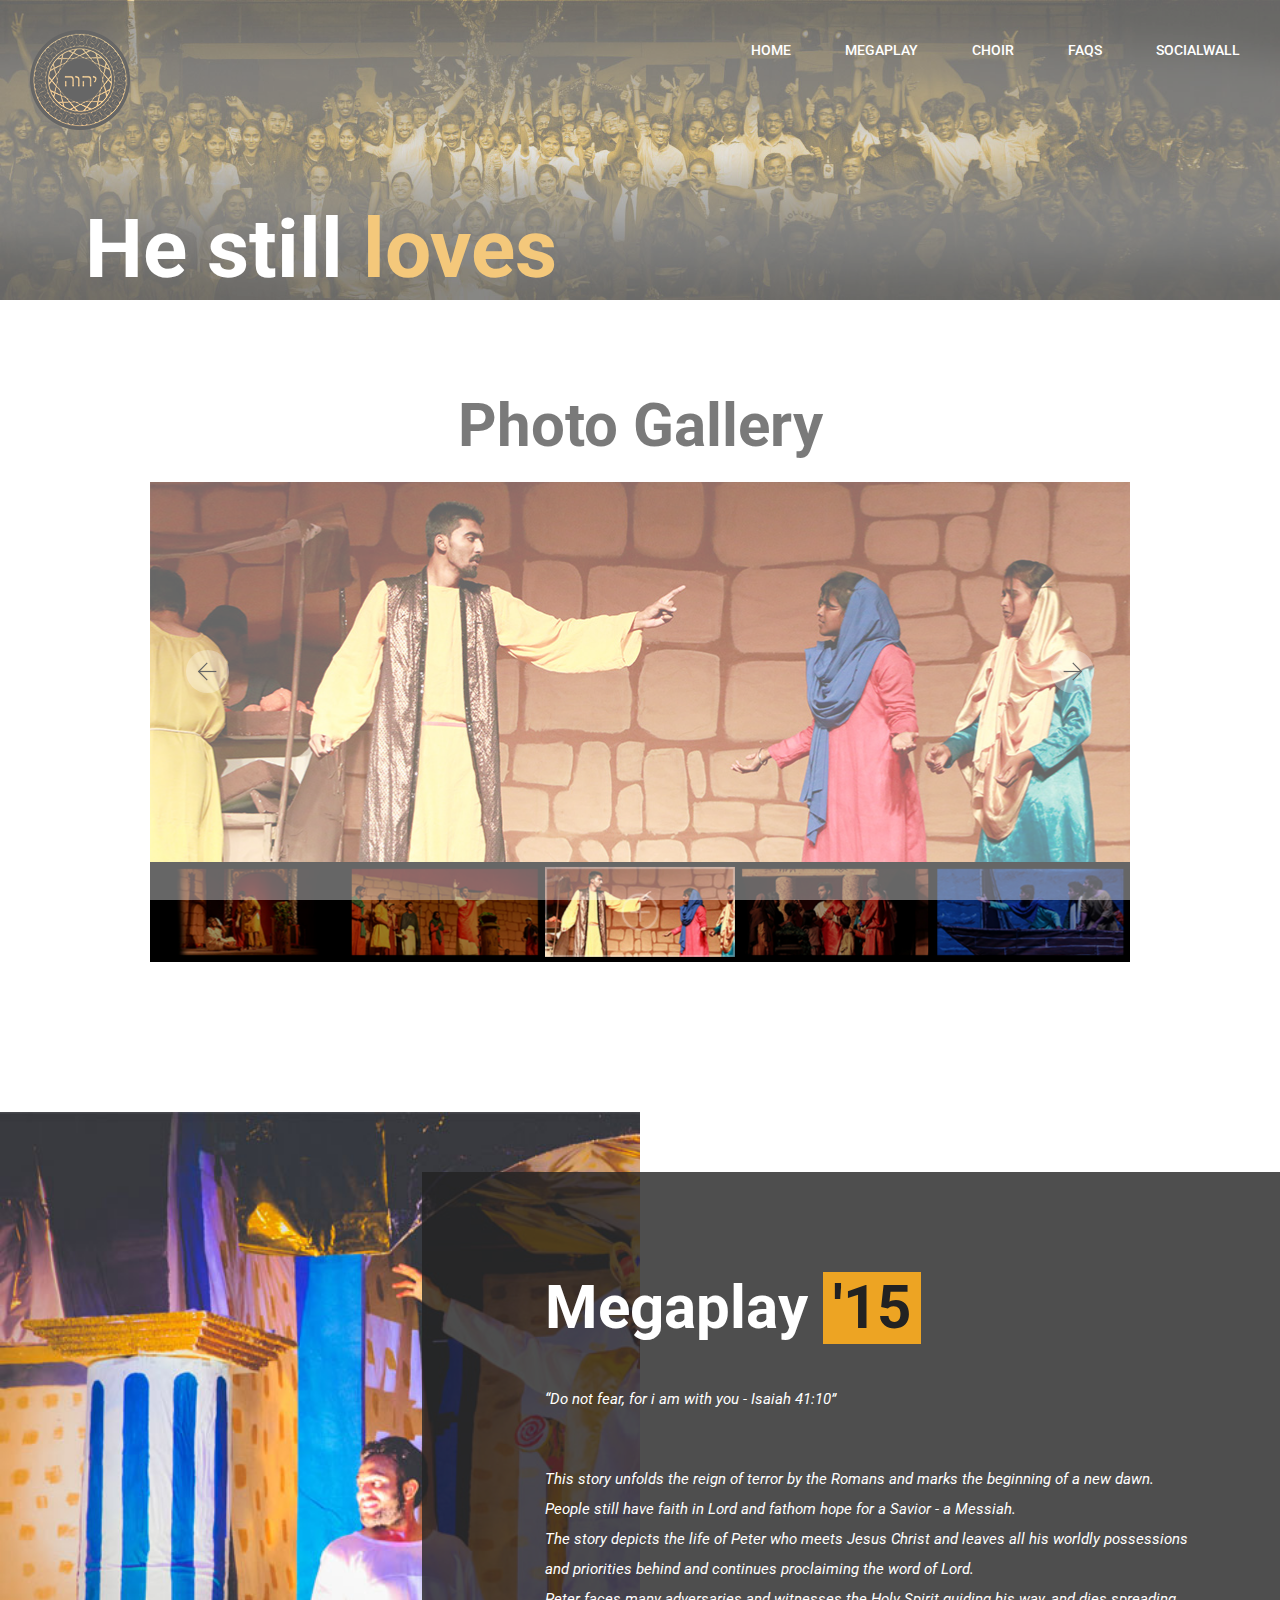
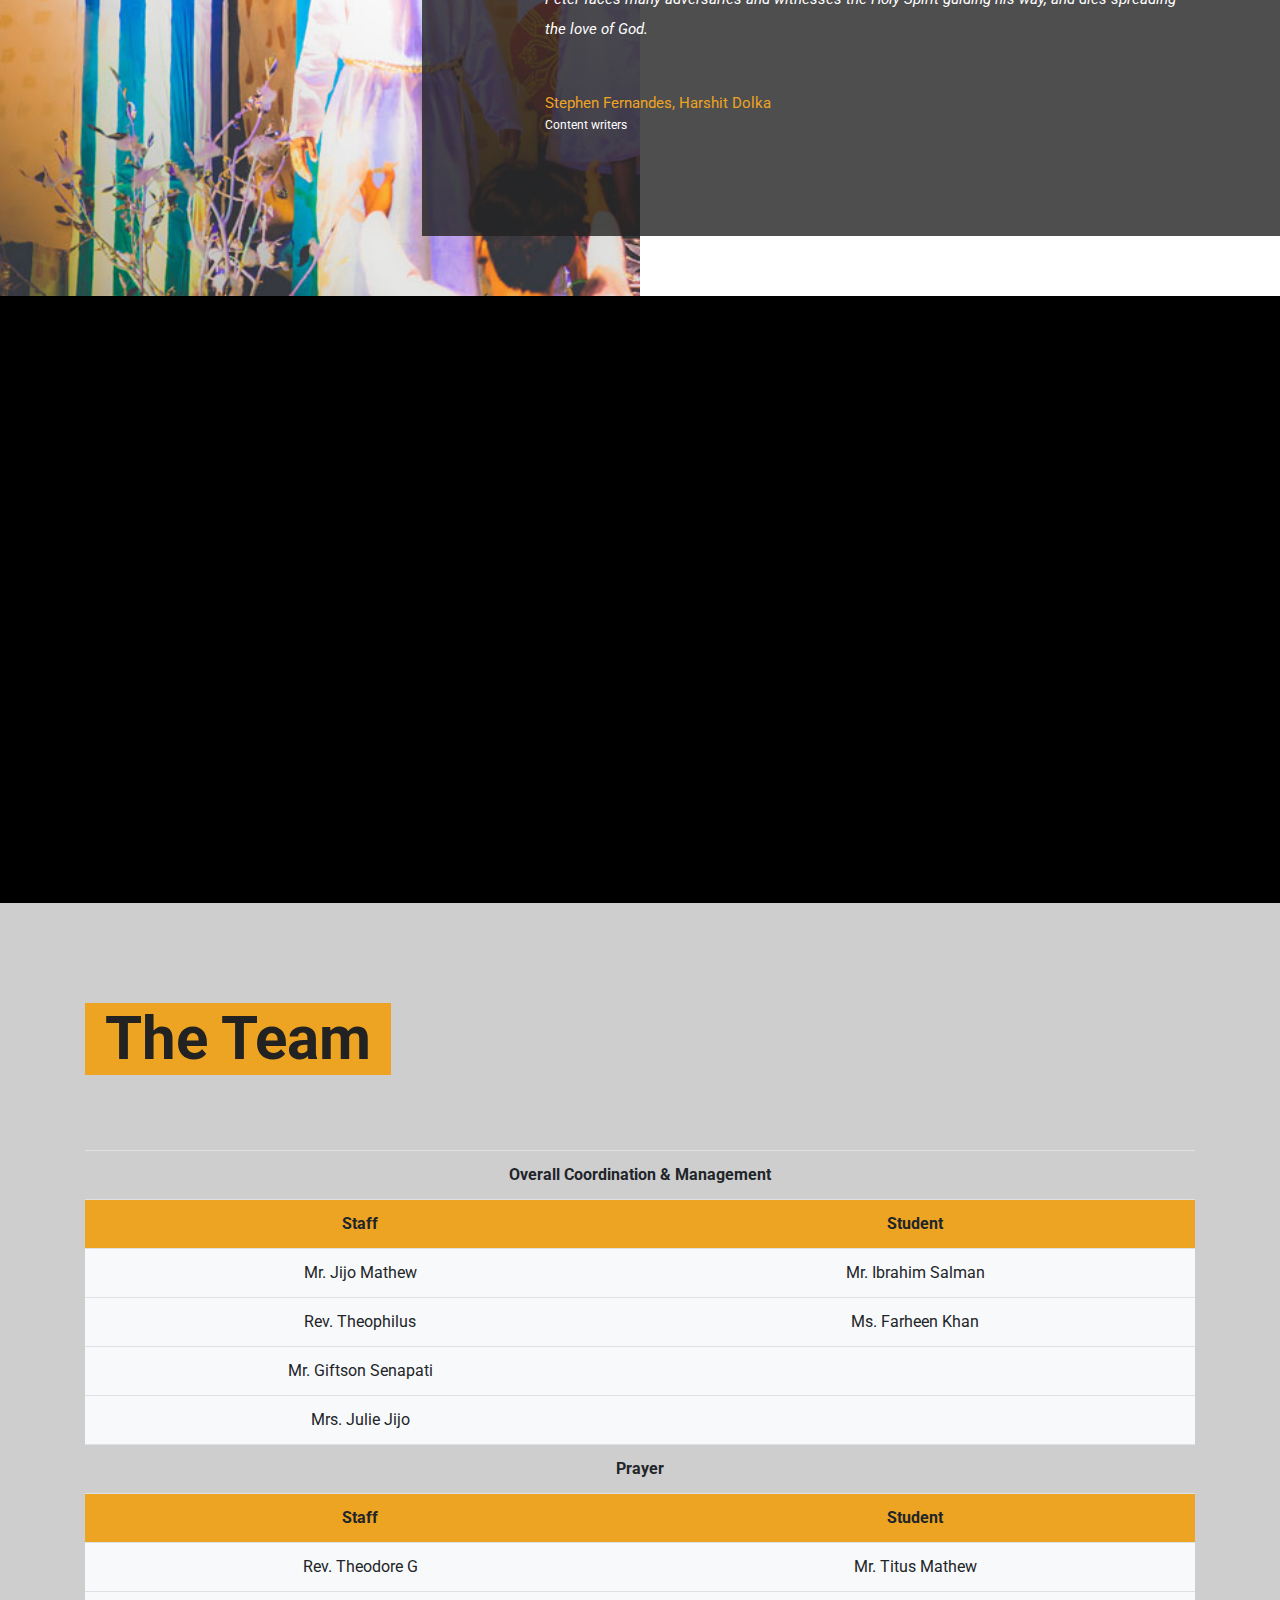
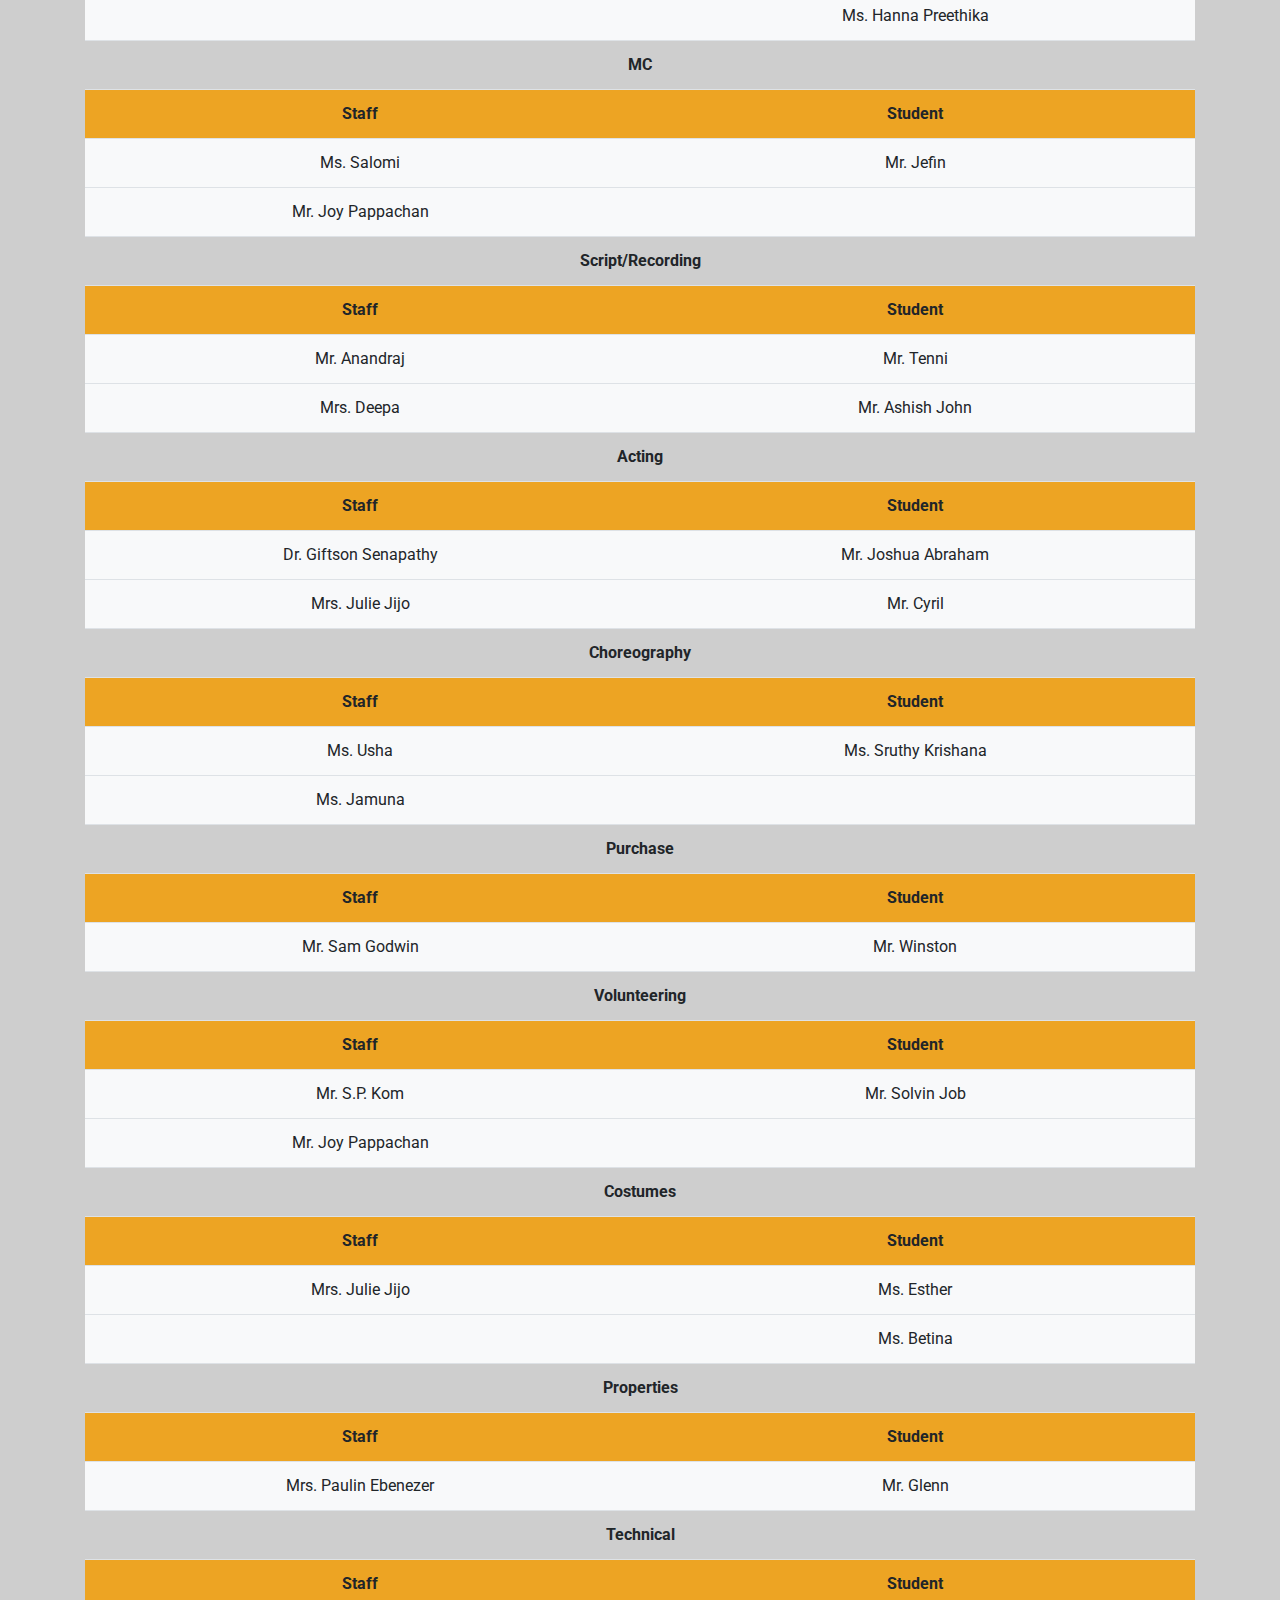
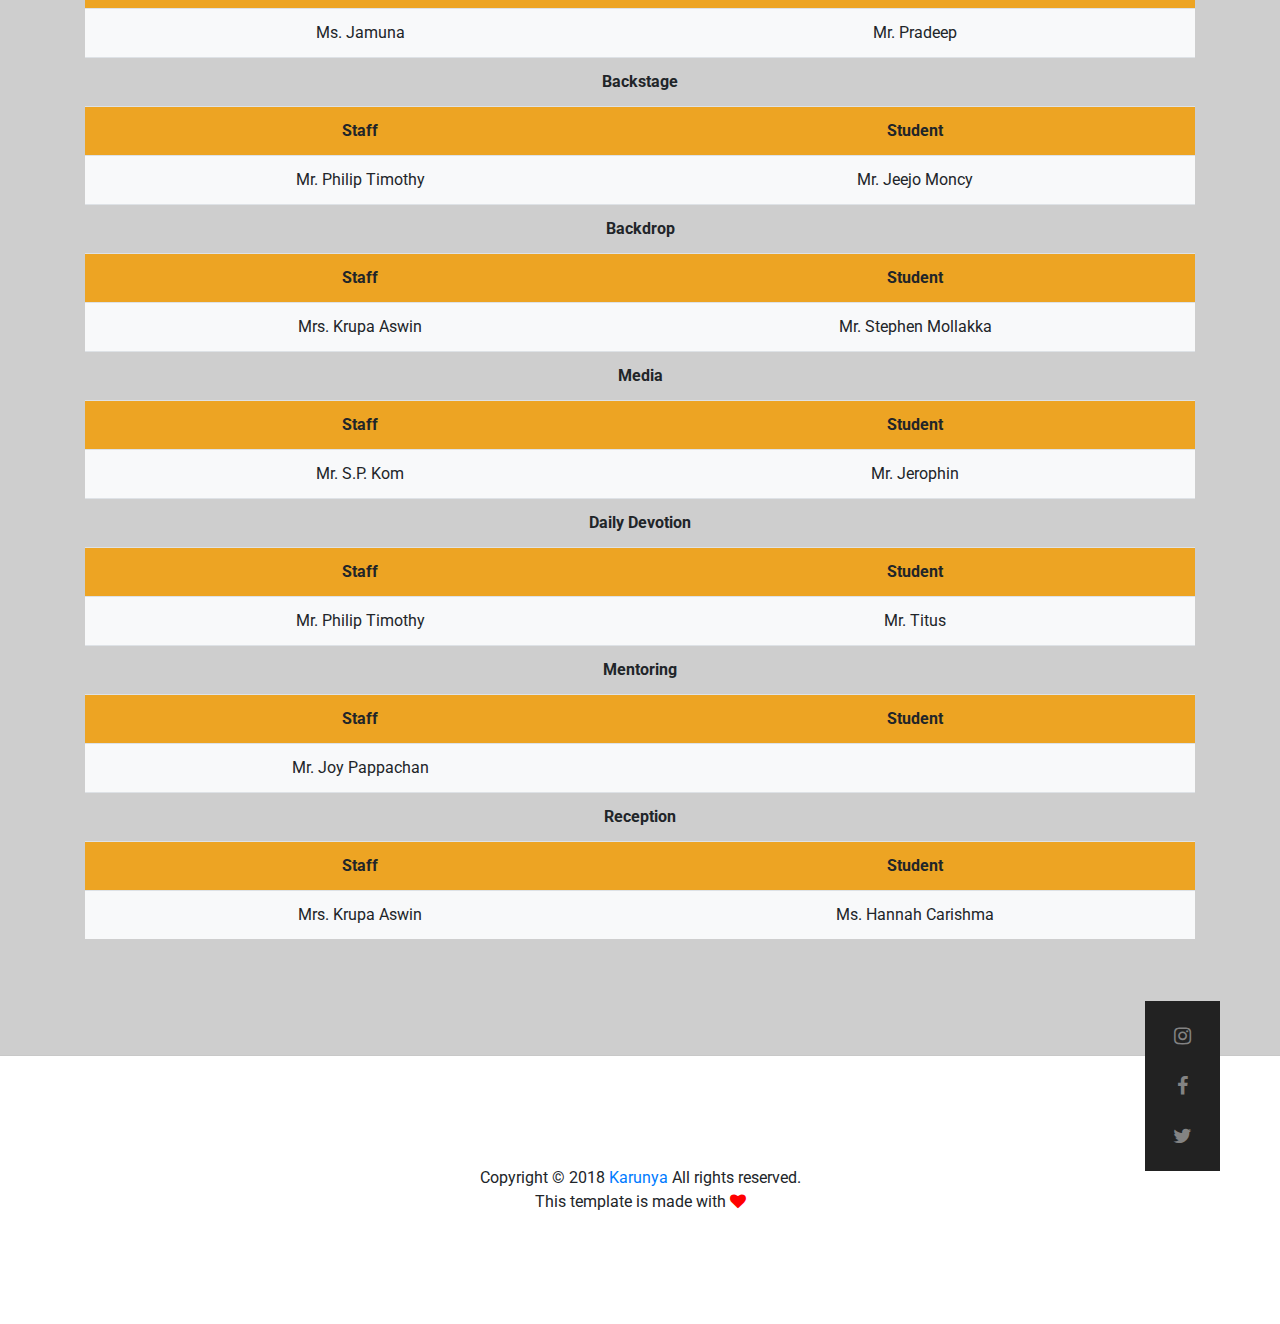
<file: 2015.html>
<!DOCTYPE html>
<html lang="en">
<head>
  <title>Megaplay'15|Megaplay-Karunya</title>
    <style type="text/css">

         .bg-gold{
            background-color:  #EDA423;
        }
        #col1
        {
          background-color: black;
        }

    </style>
  


  <meta charset="UTF-8">
  <meta name="description" content="This story unfolds the reign of terror by the Romans and marks 
the beginning of a new dawn">
  <meta name="keywords" content="megaplay'15, karunya, institute, engineering, coimbatore, christmas, celebration, 2018, fest, theatre, play, decoration">
  <meta name="viewport" content="width=device-width, initial-scale=1.0">
  <!-- Favicon -->   
  <link href="./img/favicon.png" rel="shortcut icon"/>

  <!-- Google Fonts -->
  <link href="https://fonts.googleapis.com/css?family=Roboto:300,400,500,700" rel="stylesheet">

  <!-- Stylesheets -->
  <link rel="stylesheet" href="css/bootstrap.min.css"/>
  <link rel="stylesheet" href="css/font-awesome.min.css"/>
  <link rel="stylesheet" href="css/animate.css"/>
  <link rel="stylesheet" href="css/owl.carousel.css"/>
  <link rel="stylesheet" href="css/style.css"/>
<!-- Global site tag (gtag.js) - Google Analytics -->
<script async src="https://www.googletagmanager.com/gtag/js?id=UA-129117548-1"></script>
<script>
  window.dataLayer = window.dataLayer || [];
  function gtag(){dataLayer.push(arguments);}
  gtag('js', new Date());

  gtag('config', 'UA-129117548-1');
</script>


    <script> 
    $(function(){
      $("#includedContent").load("2013gallery.html"); 
    });
    </script> 
</head>
<body>
  <!-- Page Preloder -->
  <div id="preloder">
    <div class="loader"></div>
  </div>
    <!-- Header section start -->   
    <header class="header-area">
        <a href="index.html" class="logo-area">
            <img src="img/logo1.png" alt="">
        </a>
        <div class="nav-switch">
            <i class="fa fa-bars"></i>
        </div>
        
        <nav class="nav-menu">
            <ul>
                 <li ><a href="index.html">HOME</a></li>
				<li><a href="megaplay.html">MEGAPLAY</a></li>
				<li><a href="choir.html">CHOIR</a></li>
				<li><a href="faq.html">FAQS</a></li>
				<li><a href="wall.html">SOCIALWALL</a></li>
            </ul>
        </nav>
    </header>
    <!-- Header section end -->   

  
  


  <!-- Page header section start -->
  <section class="page-header-section set-bg" data-setbg="img/header-bg.jpg" >
    <div class="container">

      <h2 class="header-title sha mobf">He still  
<span>loves</span></h2>

    </div>
  </section>
  <!-- Page header section end -->

  <!-- Hero section end -->
  <section class="promo-section">
    <div class="container">
      <div class="row">
                <div class="col-lg-12 promo-text">
                    

    <!-- #region Jssor Slider Begin -->
    <!-- Generator: Jssor Slider Maker -->
    <!-- Source: https://www.jssor.com -->
    <h1 class="text-center sha1">Photo Gallery</h1>
    <script src="js/jssor.slider-27.5.0.min.js" type="text/javascript"></script>
    <script type="text/javascript">
        jssor_1_slider_init = function() {

            var jssor_1_SlideshowTransitions = [
              {$Duration:800,x:0.3,$During:{$Left:[0.3,0.7]},$Easing:{$Left:$Jease$.$InCubic,$Opacity:$Jease$.$Linear},$Opacity:2},
              {$Duration:800,x:-0.3,$SlideOut:true,$Easing:{$Left:$Jease$.$InCubic,$Opacity:$Jease$.$Linear},$Opacity:2},
              {$Duration:800,x:-0.3,$During:{$Left:[0.3,0.7]},$Easing:{$Left:$Jease$.$InCubic,$Opacity:$Jease$.$Linear},$Opacity:2},
              {$Duration:800,x:0.3,$SlideOut:true,$Easing:{$Left:$Jease$.$InCubic,$Opacity:$Jease$.$Linear},$Opacity:2},
              {$Duration:800,y:0.3,$During:{$Top:[0.3,0.7]},$Easing:{$Top:$Jease$.$InCubic,$Opacity:$Jease$.$Linear},$Opacity:2},
              {$Duration:800,y:-0.3,$SlideOut:true,$Easing:{$Top:$Jease$.$InCubic,$Opacity:$Jease$.$Linear},$Opacity:2},
              {$Duration:800,y:-0.3,$During:{$Top:[0.3,0.7]},$Easing:{$Top:$Jease$.$InCubic,$Opacity:$Jease$.$Linear},$Opacity:2},
              {$Duration:800,y:0.3,$SlideOut:true,$Easing:{$Top:$Jease$.$InCubic,$Opacity:$Jease$.$Linear},$Opacity:2},
              {$Duration:800,x:0.3,$Cols:2,$During:{$Left:[0.3,0.7]},$ChessMode:{$Column:3},$Easing:{$Left:$Jease$.$InCubic,$Opacity:$Jease$.$Linear},$Opacity:2},
              {$Duration:800,x:0.3,$Cols:2,$SlideOut:true,$ChessMode:{$Column:3},$Easing:{$Left:$Jease$.$InCubic,$Opacity:$Jease$.$Linear},$Opacity:2},
              {$Duration:800,y:0.3,$Rows:2,$During:{$Top:[0.3,0.7]},$ChessMode:{$Row:12},$Easing:{$Top:$Jease$.$InCubic,$Opacity:$Jease$.$Linear},$Opacity:2},
              {$Duration:800,y:0.3,$Rows:2,$SlideOut:true,$ChessMode:{$Row:12},$Easing:{$Top:$Jease$.$InCubic,$Opacity:$Jease$.$Linear},$Opacity:2},
              {$Duration:800,y:0.3,$Cols:2,$During:{$Top:[0.3,0.7]},$ChessMode:{$Column:12},$Easing:{$Top:$Jease$.$InCubic,$Opacity:$Jease$.$Linear},$Opacity:2},
              {$Duration:800,y:-0.3,$Cols:2,$SlideOut:true,$ChessMode:{$Column:12},$Easing:{$Top:$Jease$.$InCubic,$Opacity:$Jease$.$Linear},$Opacity:2},
              {$Duration:800,x:0.3,$Rows:2,$During:{$Left:[0.3,0.7]},$ChessMode:{$Row:3},$Easing:{$Left:$Jease$.$InCubic,$Opacity:$Jease$.$Linear},$Opacity:2},
              {$Duration:800,x:-0.3,$Rows:2,$SlideOut:true,$ChessMode:{$Row:3},$Easing:{$Left:$Jease$.$InCubic,$Opacity:$Jease$.$Linear},$Opacity:2},
              {$Duration:800,x:0.3,y:0.3,$Cols:2,$Rows:2,$During:{$Left:[0.3,0.7],$Top:[0.3,0.7]},$ChessMode:{$Column:3,$Row:12},$Easing:{$Left:$Jease$.$InCubic,$Top:$Jease$.$InCubic,$Opacity:$Jease$.$Linear},$Opacity:2},
              {$Duration:800,x:0.3,y:0.3,$Cols:2,$Rows:2,$During:{$Left:[0.3,0.7],$Top:[0.3,0.7]},$SlideOut:true,$ChessMode:{$Column:3,$Row:12},$Easing:{$Left:$Jease$.$InCubic,$Top:$Jease$.$InCubic,$Opacity:$Jease$.$Linear},$Opacity:2},
              {$Duration:800,$Delay:20,$Clip:3,$Assembly:260,$Easing:{$Clip:$Jease$.$InCubic,$Opacity:$Jease$.$Linear},$Opacity:2},
              {$Duration:800,$Delay:20,$Clip:3,$SlideOut:true,$Assembly:260,$Easing:{$Clip:$Jease$.$OutCubic,$Opacity:$Jease$.$Linear},$Opacity:2},
              {$Duration:800,$Delay:20,$Clip:12,$Assembly:260,$Easing:{$Clip:$Jease$.$InCubic,$Opacity:$Jease$.$Linear},$Opacity:2},
              {$Duration:800,$Delay:20,$Clip:12,$SlideOut:true,$Assembly:260,$Easing:{$Clip:$Jease$.$OutCubic,$Opacity:$Jease$.$Linear},$Opacity:2}
            ];

            var jssor_1_options = {
              $AutoPlay: 1,
              $SlideshowOptions: {
                $Class: $JssorSlideshowRunner$,
                $Transitions: jssor_1_SlideshowTransitions,
                $TransitionsOrder: 1
              },
              $ArrowNavigatorOptions: {
                $Class: $JssorArrowNavigator$
              },
              $ThumbnailNavigatorOptions: {
                $Class: $JssorThumbnailNavigator$,
                $SpacingX: 5,
                $SpacingY: 5
              }
            };

            var jssor_1_slider = new $JssorSlider$("jssor_1", jssor_1_options);

            /*#region responsive code begin*/

            var MAX_WIDTH = 980;

            function ScaleSlider() {
                var containerElement = jssor_1_slider.$Elmt.parentNode;
                var containerWidth = containerElement.clientWidth;

                if (containerWidth) {

                    var expectedWidth = Math.min(MAX_WIDTH || containerWidth, containerWidth);

                    jssor_1_slider.$ScaleWidth(expectedWidth);
                }
                else {
                    window.setTimeout(ScaleSlider, 30);
                }
            }

            ScaleSlider();

            $Jssor$.$AddEvent(window, "load", ScaleSlider);
            $Jssor$.$AddEvent(window, "resize", ScaleSlider);
            $Jssor$.$AddEvent(window, "orientationchange", ScaleSlider);
            /*#endregion responsive code end*/
        };
    </script>
    <style>
        /*jssor slider loading skin spin css*/
        .jssorl-009-spin img {
            animation-name: jssorl-009-spin;
            animation-duration: 1.6s;
            animation-iteration-count: infinite;
            animation-timing-function: linear;
        }

        @keyframes jssorl-009-spin {
            from { transform: rotate(0deg); }
            to { transform: rotate(360deg); }
        }

        /*jssor slider arrow skin 106 css*/
        .jssora106 {display:block;position:absolute;cursor:pointer;}
        .jssora106 .c {fill:#fff;opacity:.3;}
        .jssora106 .a {fill:none;stroke:#000;stroke-width:350;stroke-miterlimit:10;}
        .jssora106:hover .c {opacity:.5;}
        .jssora106:hover .a {opacity:.8;}
        .jssora106.jssora106dn .c {opacity:.2;}
        .jssora106.jssora106dn .a {opacity:1;}
        .jssora106.jssora106ds {opacity:.3;pointer-events:none;}

        /*jssor slider thumbnail skin 101 css*/
        .jssort101 .p {position: absolute;top:0;left:0;box-sizing:border-box;background:#000;}
        .jssort101 .p .cv {position:relative;top:0;left:0;width:100%;height:100%;border:2px solid #000;box-sizing:border-box;z-index:1;}
        .jssort101 .a {fill:none;stroke:#fff;stroke-width:400;stroke-miterlimit:10;visibility:hidden;}
        .jssort101 .p:hover .cv, .jssort101 .p.pdn .cv {border:none;border-color:transparent;}
        .jssort101 .p:hover{padding:2px;}
        .jssort101 .p:hover .cv {background-color:rgba(0,0,0,6);opacity:.35;}
        .jssort101 .p:hover.pdn{padding:0;}
        .jssort101 .p:hover.pdn .cv {border:2px solid #fff;background:none;opacity:.35;}
        .jssort101 .pav .cv {border-color:#fff;opacity:.35;}
        .jssort101 .pav .a, .jssort101 .p:hover .a {visibility:visible;}
        .jssort101 .t {position:absolute;top:0;left:0;width:100%;height:100%;border:none;opacity:.6;}
        .jssort101 .pav .t, .jssort101 .p:hover .t{opacity:1;}
    </style>
    <div id="jssor_1" style="position:relative;margin:0 auto;top:0px;left:0px;width:980px;height:480px;overflow:hidden;visibility:hidden;">
        <!-- Loading Screen -->
        <div data-u="loading" class="jssorl-009-spin" style="position:absolute;top:0px;left:0px;width:100%;height:100%;text-align:center;background-color:rgba(0,0,0,0.7);">
            <img style="margin-top:-19px;position:relative;top:50%;width:38px;height:38px;" src="img/spin.svg" />
        </div>
        <div data-u="slides" style="cursor:default;position:relative;top:0px;left:0px;width:980px;height:380px;overflow:hidden;">
            <div>
                <img data-u="image" src="./img/gallery/2015/1.jpg" />
                <img data-u="thumb" src="./img/gallery/2015/1s.jpg" />
            </div>
            <div>
                <img data-u="image" src="./img/gallery/2015/2.jpg" />
                <img data-u="thumb" src="./img/gallery/2015/2s.jpg" />
            </div>
            <div>
               <img data-u="image" src="./img/gallery/2015/3.jpg" />
                <img data-u="thumb" src="./img/gallery/2015/3s.jpg" />
            </div>7            <div>
                <img data-u="image" src="./img/gallery/2015/4.jpg" />
                <img data-u="thumb" src="./img/gallery/2015/4s.jpg" />
            </div>
            <div>
                <img data-u="image" src="./img/gallery/2015/5.jpg" />
                <img data-u="thumb" src="./img/gallery/2015/5s.jpg" />
            </div>
            <div>
               <img data-u="image" src="./img/gallery/2015/6.jpg" />
                <img data-u="thumb" src="./img/gallery/2015/6s.jpg" />
            </div>
            <div>
                <img data-u="image" src="./img/gallery/2015/7.jpg" />
                <img data-u="thumb" src="./img/gallery/2015/7s.jpg" />
            </div>
            <div>
                <img data-u="image" src="./img/gallery/2015/8.jpg" />
                <img data-u="thumb" src="./img/gallery/2015/8s.jpg" />
            </div>
            <div>
               <img data-u="image" src="./img/gallery/2015/9.jpg" />
                <img data-u="thumb" src="./img/gallery/2015/9s.jpg" />
            </div>
            <div>
                <img data-u="image" src="./img/gallery/2015/10.jpg" />
                <img data-u="thumb" src="./img/gallery/2015/10s.jpg" />
            </div>
              <div>
                <img data-u="image" src="./img/gallery/2015/11.jpg" />
                <img data-u="thumb" src="./img/gallery/2015/11s.jpg" />
            </div>
        </div>
        <!-- Thumbnail Navigator -->
        <div data-u="thumbnavigator" class="jssort101" style="position:absolute;left:0px;bottom:0px;width:980px;height:100px;background-color:#000;" data-autocenter="1" data-scale-bottom="0.75">
            <div data-u="slides">
                <div data-u="prototype" class="p" style="width:190px;height:90px;">
                    <div data-u="thumbnailtemplate" class="t"></div>
                    <svg viewbox="0 0 16000 16000" class="cv">
                        <circle class="a" cx="8000" cy="8000" r="3238.1"></circle>
                        <line class="a" x1="6190.5" y1="8000" x2="9809.5" y2="8000"></line>
                        <line class="a" x1="8000" y1="9809.5" x2="8000" y2="6190.5"></line>
                    </svg>
                </div>
            </div>
        </div>
        <!-- Arrow Navigator -->
        <div data-u="arrowleft" class="jssora106" style="width:55px;height:55px;top:162px;left:30px;" data-scale="0.75">
            <svg viewbox="0 0 16000 16000" style="position:absolute;top:0;left:0;width:100%;height:100%;">
                <circle class="c" cx="8000" cy="8000" r="6260.9"></circle>
                <polyline class="a" points="7930.4,5495.7 5426.1,8000 7930.4,10504.3 "></polyline>
                <line class="a" x1="10573.9" y1="8000" x2="5426.1" y2="8000"></line>
            </svg>
        </div>
        <div data-u="arrowright" class="jssora106" style="width:55px;height:55px;top:162px;right:30px;" data-scale="0.75">
            <svg viewbox="0 0 16000 16000" style="position:absolute;top:0;left:0;width:100%;height:100%;">
                <circle class="c" cx="8000" cy="8000" r="6260.9"></circle>
                <polyline class="a" points="8069.6,5495.7 10573.9,8000 8069.6,10504.3 "></polyline>
                <line class="a" x1="5426.1" y1="8000" x2="10573.9" y2="8000"></line>
            </svg>
        </div>
    </div>
    <script type="text/javascript">jssor_1_slider_init();</script>
    <!-- #endregion Jssor Slider End -->


                </div>
                </div>
                </div>
                </section>
  
  
    
<!-- Intro section start -->

  
  <!-- Intro section end -->


  <!-- Testimonials section start -->
  <section class="testimonials-section spad">
    <div class="testimonials-image-box"></div>
    <div class="container">
      <div class="row">
        <div class="col-lg-7 pl-lg-0 offset-lg-5 cta-content">

          <h1 class="sha1">Megaplay <span>'15</span></h1>
          <div class="testimonials" id="test">
            <div class="ts-item">
            
              <p>
               <q>Do not fear, for i am with you - Isaiah 41:10</q>
             </p>
<p>
This story unfolds the reign of terror by the Romans and marks 
the beginning of a new dawn. People still have faith  in Lord 
and fathom  hope for a Savior - a Messiah.<br>
The story depicts  the life of Peter who meets  Jesus Christ 
and leaves all his worldly possessions and priorities behind 
and continues proclaiming the word of Lord.<br> Peter faces many adversaries and witnesses the Holy Spirit guiding his way, and dies spreading the love of God.
              </p>

              <h4>Stephen Fernandes, Harshit Dolka</h4>
              <span>Content writers</span>
            </div>
              </div>
                        </div>
                    </div>
        </div>
     
  </section>
  <section class="intro-section spad bg" id="col1">
    <div class="container">
      <div class="row">
        <div class="col-lg-12 intro-text" align="center">
          <iframe width="700" height="400" src="https://www.youtube.com/embed/aK_CoCCPZKM" frameborder="0" allow="accelerometer; autoplay; encrypted-media; gyroscope; picture-in-picture" allowfullscreen class="sc"></iframe>
        </div>
        
      </div>
    </div>
  </section>
  <!-- Testimonials section end -->
   <!-- Team section start-->
   <!-- Team section start -->

  <section class="team-section spad bg">

        <div class="container">
            <div class="section-title mb100">
                <h1>The Team</h1>
            </div>
            <div>
                <table class="table table-hover table-stripped ">
  
  <tbody>
    <tr  align="center"><th colspan="4">Overall Coordination & Management</th></tr>
    <tr align="center" class="bg-gold"> 
      <th scope="row"  colspan="2"><span>Staff</span></th>
       <th scope="row"><span>Student</span></th>
    </tr>
    
    <tr align="center" class="bg-light">
        <td colspan="2">Mr. Jijo Mathew</td>
        <td colspan="2">Mr. Ibrahim Salman</td> 
    </tr>
      
    <tr align="center"  class="bg-light">
      <td colspan="2" >Rev. Theophilus</td>
      <td colspan="2">Ms. Farheen Khan</td> 
    </tr>
    
    <tr align="center" class="bg-light">
        <td colspan="2">Mr. Giftson Senapati</td>
        <td colspan="2"></td> 
    </tr>
    
    <tr align="center" class="bg-light">
      <td colspan="2">Mrs. Julie Jijo</td>
      <td colspan="2"></td>
    </tr>
          
    <tr  align="center"><th colspan="4">Prayer</th></tr>
    <tr align="center"> 
      <th scope="row" colspan="2" class="bg-gold"><span>Staff</span></th>
       <th scope="row" class="bg-gold"><span>Student</span></th>
     
    </tr>
    <tr align="center" class="bg-light">
      <td colspan="2">Rev. Theodore G</td>
      <td colspan="2">Mr. Titus Mathew</td> 
    </tr>
    <tr align="center" class="bg-light">
      <td colspan="2"></td>
      <td colspan="2">Ms. Hanna Preethika</td>
    </tr>
    
    <tr  align="center"><th colspan="4">MC</th></tr>
    <tr align="center"> 
      <th scope="row"  colspan="2" class="bg-gold"><span>Staff</span></th>
        <th scope="row" class="bg-gold"><span>Student</span></th>
    </tr>
    <tr align="center" class="bg-light">
      <td colspan="2">Ms. Salomi</td>
      <td colspan="2">Mr. Jefin</td>

          </tr>
    <tr align="center" class="bg-light">
      <td colspan="2">Mr. Joy Pappachan</td>
      <td colspan="2"></td>
    </tr>
    
    <tr  align="center"><th colspan="4">Script/Recording</th></tr>
    <tr align="center"> 
      <th scope="row"  colspan="2"class="bg-gold"><span>Staff</span></th>
       <th scope="row"class="bg-gold"><span>Student</span></th>
     
    </tr>
    <tr align="center" class="bg-light">
      
        <td colspan="2">Mr. Anandraj</td>
        <td colspan="2">Mr. Tenni</td>
       
      </tr>
      <tr align="center" class="bg-light">
      
        <td colspan="2">Mrs. Deepa</td>
        <td colspan="2">Mr. Ashish John</td>
       
      </tr>
     
    <tr  align="center"><th colspan="4">Acting</th></tr>
    <tr align="center"> 
      <th scope="row"  colspan="2" class="bg-gold"><span>Staff</span></th>
       <th scope="row"class="bg-gold"><span>Student</span></th>
     
    </tr>

        <tr align="center" class="bg-light">
          <td colspan="2">Dr. Giftson Senapathy</td>
          <td colspan="2">Mr. Joshua Abraham</td>
        </tr>
        
        <tr align="center" class="bg-light">
          <td colspan="2">Mrs. Julie Jijo</td>
          <td colspan="2">Mr. Cyril</td>
        </tr>

    <tr  align="center"><th colspan="4">Choreography</th></tr>
    <tr align="center"> 
      <th scope="row"  colspan="2" class="bg-gold"><span>Staff</span></th>
       <th scope="row" class="bg-gold"><span>Student</span></th>
     
    </tr>
    <tr align="center" class="bg-light">
      <td colspan="2">Ms. Usha</td>
      <td colspan="2">Ms. Sruthy Krishana</td> 
    </tr>
    <tr align="center"class="bg-light">
      
      <td colspan="2">Ms. Jamuna</td>
      <td colspan="2"></td>
     
    </tr>
    <tr  align="center"><th colspan="4">Purchase</th></tr>
    <tr align="center"> 
      <th scope="row"  colspan="2" class="bg-gold"><span>Staff</span></th>
       <th scope="row" class="bg-gold"><span>Student</span></th>
     
    </tr>
    <tr align="center"class="bg-light">
      <td colspan="2">Mr. Sam Godwin</td>
      <td colspan="2">Mr. Winston</td> 
    </tr>
   
    <tr  align="center"><th colspan="4">Volunteering</th></tr>
    <tr align="center"> 
      <th scope="row"  colspan="2" class="bg-gold"><span>Staff</span></th>
       <th scope="row" class="bg-gold"><span>Student</span></th>
     
    </tr>
    <tr align="center"class="bg-light">
      <td colspan="2">Mr. S.P. Kom</td>
      <td colspan="2">Mr. Solvin Job</td> 
    </tr>
    <tr align="center"class="bg-light">
      <td colspan="2">Mr. Joy Pappachan</td>
      <td colspan="2"></td>
    </tr>
    
    <tr  align="center"><th colspan="4">Costumes</th></tr>
    <tr align="center"> 
      <th scope="row"  colspan="2" class="bg-gold"><span>Staff</span></th>
       <th scope="row" class="bg-gold"><span>Student</span></th>
     
    </tr>
    <tr align="center"class="bg-light">
      <td colspan="2">Mrs. Julie Jijo</td>
      <td colspan="2">Ms. Esther</td> 
    </tr>
    <tr align="center"class="bg-light">
      
      <td colspan="2"></td>
      <td colspan="2">Ms. Betina</td>
   
     
    </tr>
    
    <tr  align="center"><th colspan="4">Properties</th></tr>
    <tr align="center"> 
      <th scope="row"  colspan="2" class="bg-gold"><span>Staff</span></th>
       <th scope="row" class="bg-gold"><span>Student</span></th>
     
    </tr>
    <tr align="center"class="bg-light">
      <td colspan="2">Mrs. Paulin Ebenezer</td>
      <td colspan="2">Mr. Glenn</td> 
    </tr>
    
    <tr  align="center"><th colspan="4">Technical</th></tr>
    <tr align="center"> 
      <th scope="row"  colspan="2" class="bg-gold"><span>Staff</span></th>
       <th scope="row" class="bg-gold"><span>Student</span></th>
     
    </tr>
    <tr align="center"class="bg-light">
      <td colspan="2">Ms. Jamuna</td>
      <td colspan="2">Mr. Pradeep</td> 
    </tr>
    
    <tr  align="center"><th colspan="4">Backstage</th></tr>
    <tr align="center"> 
      <th scope="row"  colspan="2" class="bg-gold"><span>Staff</span></th>
       <th scope="row" class="bg-gold"><span>Student</span></th>
     
    </tr>
  
    <tr align="center"class="bg-light">
      
      <td colspan="2">Mr. Philip Timothy</td>
      <td colspan="2">Mr. Jeejo Moncy</td>
      
     
    </tr>  
  

    <tr  align="center"><th colspan="4">Backdrop</th></tr>
    <tr align="center"> 
      <th scope="row"  colspan="2" class="bg-gold"><span>Staff</span></th>
       <th scope="row" class="bg-gold"><span>Student</span></th>
     
    </tr>
    <tr align="center"class="bg-light">
      <td colspan="2">Mrs. Krupa Aswin</td>
      <td colspan="2">Mr. Stephen Mollakka</td>
    </tr>
 
  <tr  align="center"><th colspan="4">Media</th></tr>
    <tr align="center"> 
      <th scope="row"  colspan="2" class="bg-gold"><span>Staff</span></th>
       <th scope="row" class="bg-gold"><span>Student</span></th>
     
    </tr>
    <tr align="center"class="bg-light">
      <td colspan="2">Mr. S.P. Kom</td>
      <td colspan="2">Mr. Jerophin</td>
    </tr>
    
     <tr  align="center"><th colspan="4">Daily Devotion</th></tr>
    <tr align="center"> 
      <th scope="row"  colspan="2" class="bg-gold"><span>Staff</span></th>
       <th scope="row" class="bg-gold"><span>Student</span></th>
     
    </tr>
    <tr align="center"class="bg-light">
      <td colspan="2">Mr. Philip Timothy</td>
      <td colspan="2">Mr. Titus</td>
    </tr>
       
        <tr  align="center"><th colspan="4">Mentoring</th></tr>
    <tr align="center"> 
      <th scope="row"  colspan="2" class="bg-gold"><span>Staff</span></th>
       <th scope="row" class="bg-gold"><span>Student</span></th>
     
    </tr>
    <tr align="center"class="bg-light">
      <td colspan="2">Mr. Joy Pappachan</td>
      <td colspan="2"></td>
    </tr>
    
        <tr  align="center"><th colspan="4">Reception</th></tr>
    <tr align="center"> 
      <th scope="row"  colspan="2" class="bg-gold"><span>Staff</span></th>
       <th scope="row" class="bg-gold"><span>Student</span></th>
     
    </tr>
    <tr align="center"class="bg-light">
      <td colspan="2">Mrs. Krupa Aswin</td>
      <td colspan="2">Ms. Hannah Carishma</td>
    </tr>
    
  </tbody>
</table>
            </div>
            
      </div>     
    </section>
    <!-- Team section end -->






  
    <!-- Team section end -->



  


                <!-- Footer section start -->
    <!-- Footer section start -->
	
  <footer class="footer-section ">
        <div class="footer-social">
            <div class="social-links">

                <a href="https://www.instagram.com/karunyamegaplay/"><i class="fa fa-instagram"></i></a>
                <a href="https://www.facebook.com/KarunyaMegaPlay/"><i class="fa fa-facebook"></i></a>
                <a href="https://twitter.com/KarunyaMegaPlay"><i class="fa fa-twitter"></i></a>
            </div>
        </div>
       
      
     <div class="text-center">Copyright &copy; 2018 <a href="https://www.karunya.edu" target="_blank">Karunya </a>All rights reserved.  <br>This template is made with <i class="fa fa-heart" aria-hidden="true" style="color: #ff0000"></i></div>
   
    </footer>
    <!-- Footer section end -->


  


  <!--====== Javascripts & Jquery ======-->
  <script src="js/jquery-2.1.4.min.js"></script>
  <script src="js/bootstrap.min.js"></script>
  <script src="js/isotope.pkgd.min.js"></script>
  <script src="js/owl.carousel.min.js"></script>
  <script src="js/jquery.owl-filter.js"></script>
  <script src="js/magnific-popup.min.js"></script>
  <script src="js/circle-progress.min.js"></script>
  <script src="js/main.js"></script>
</body>
</html>
</file>
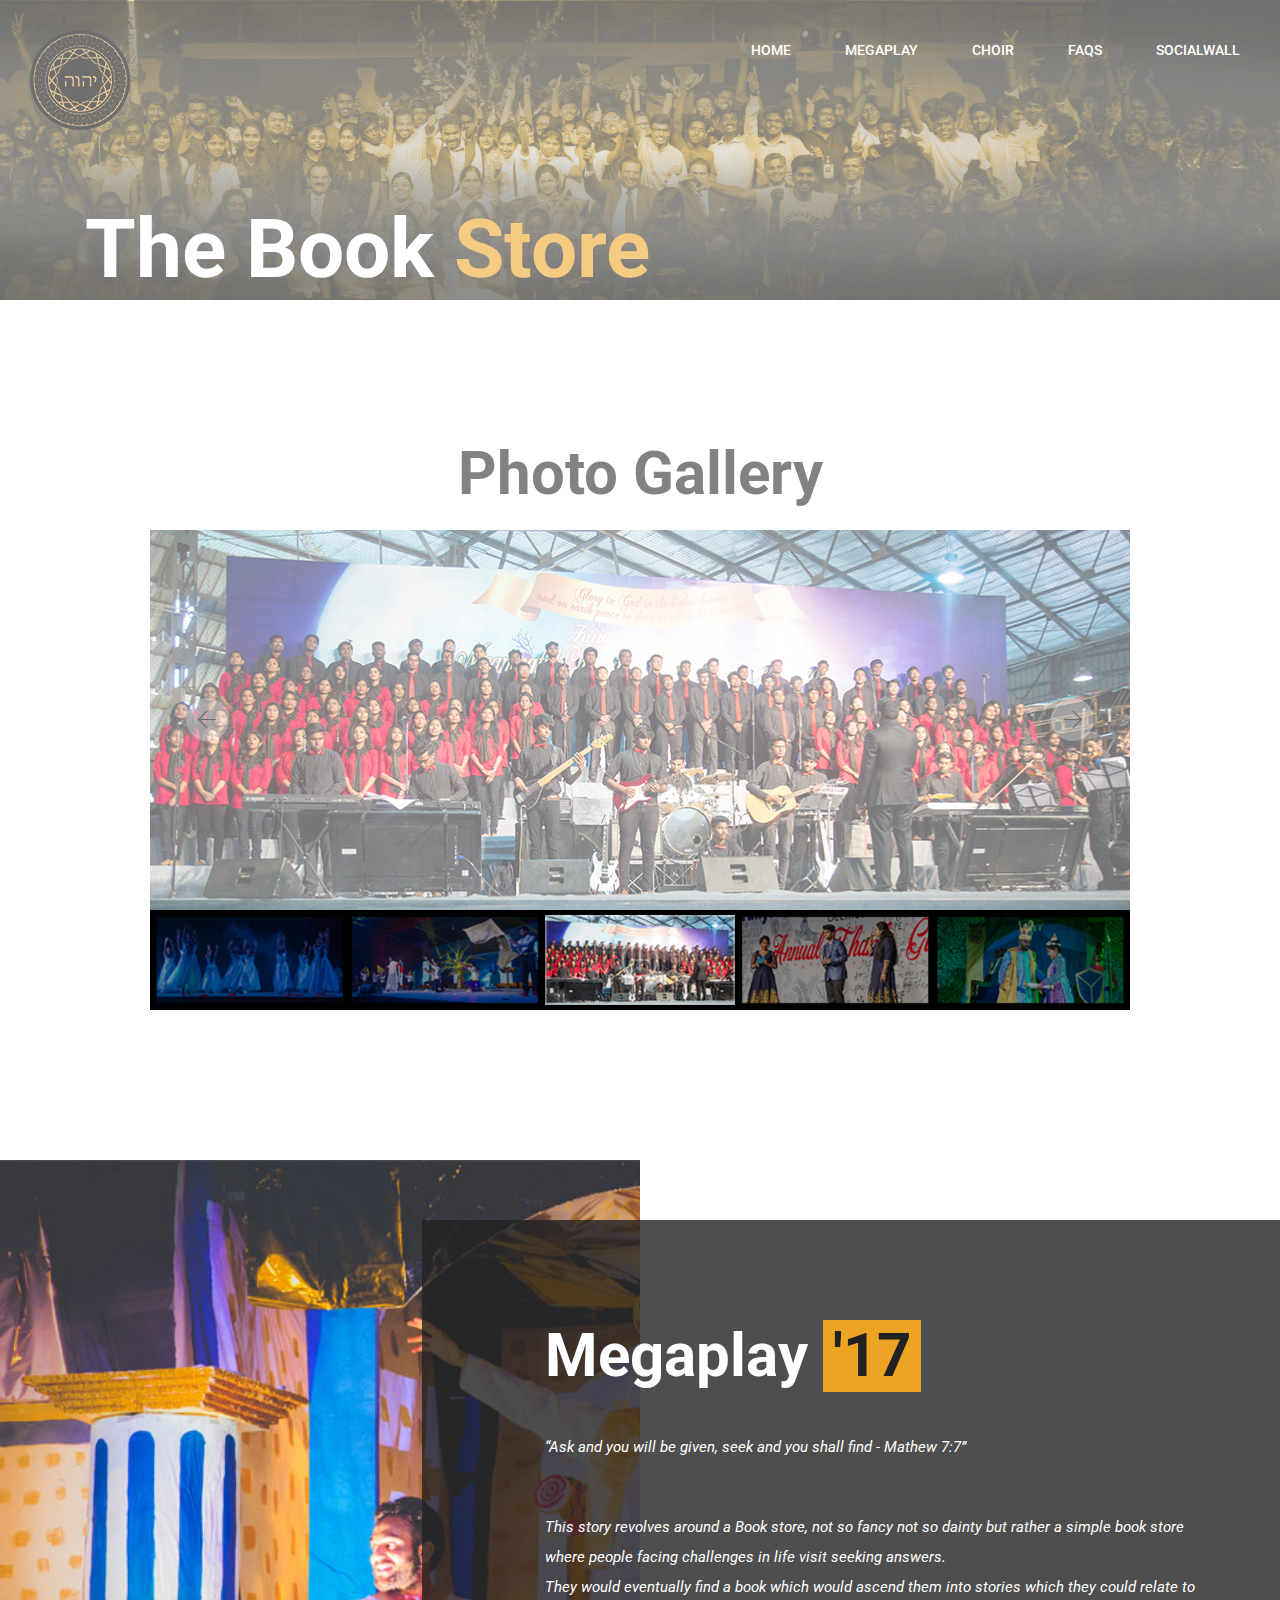
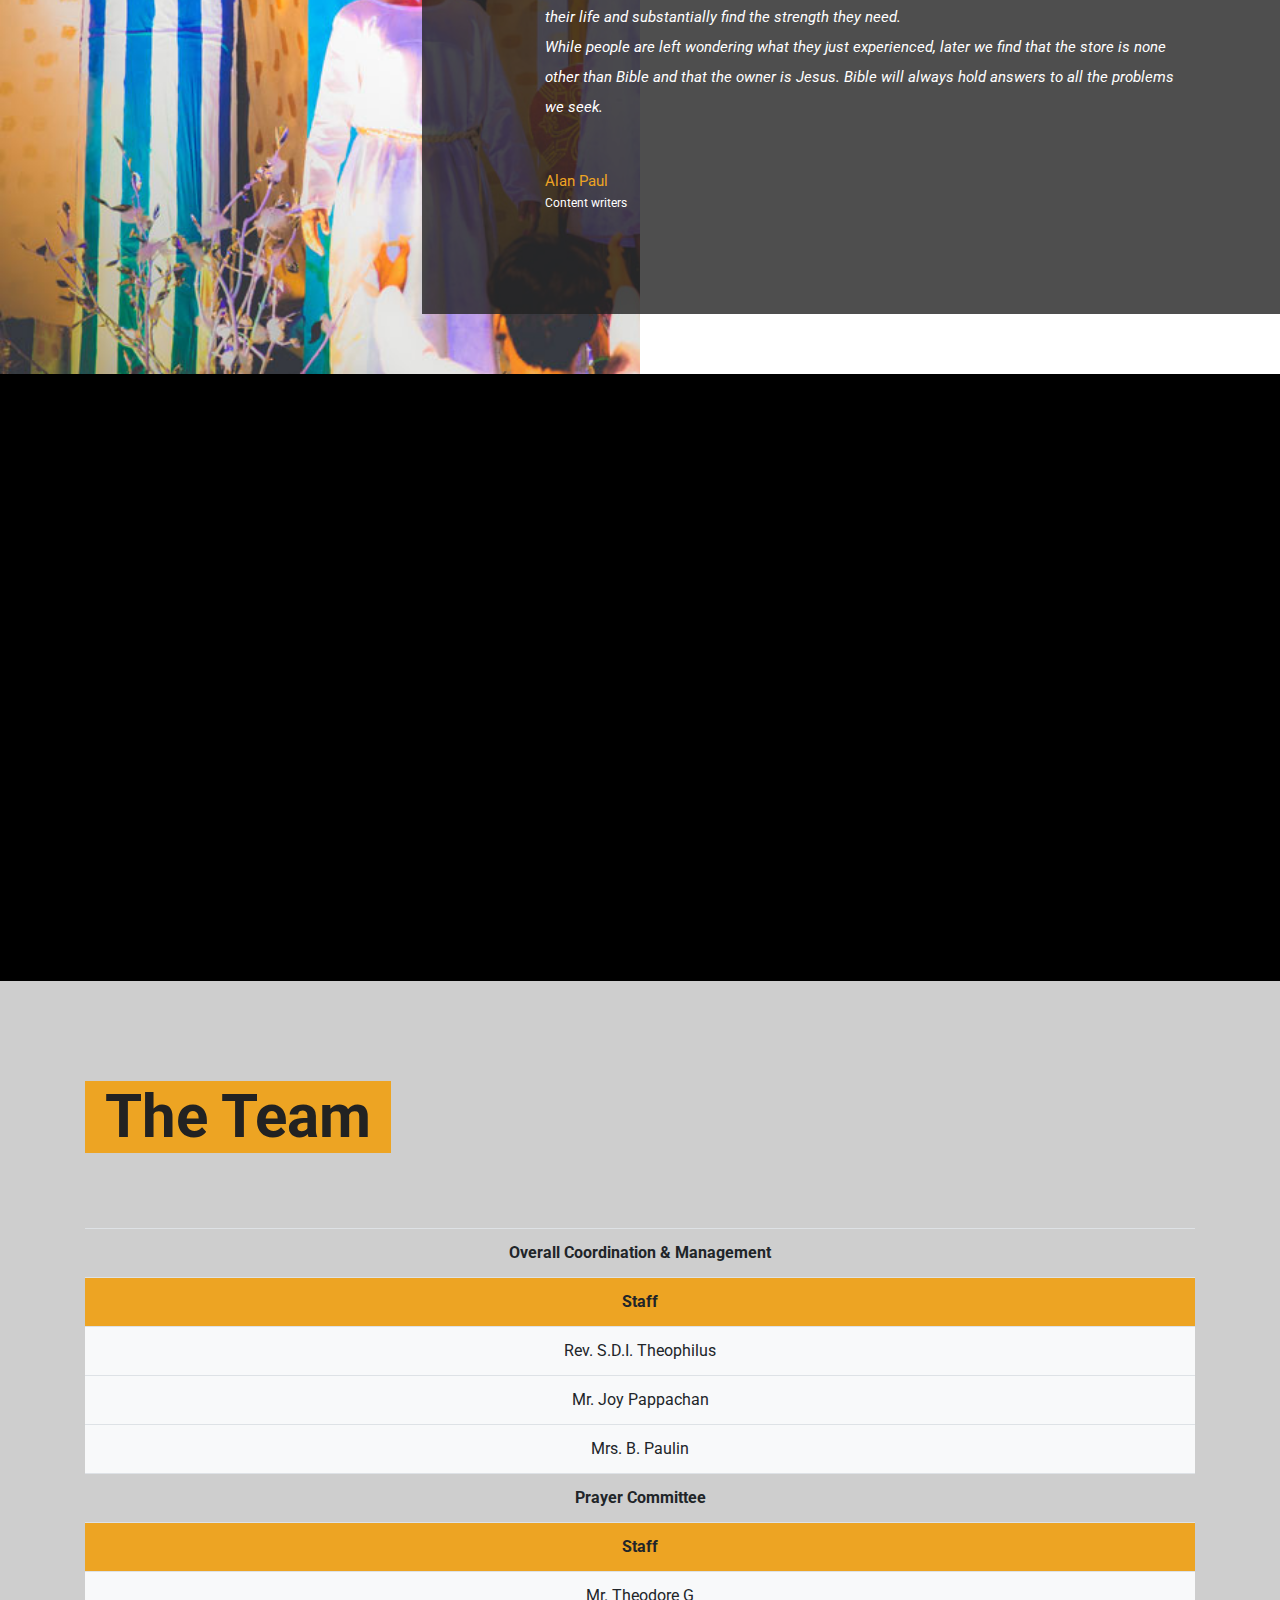
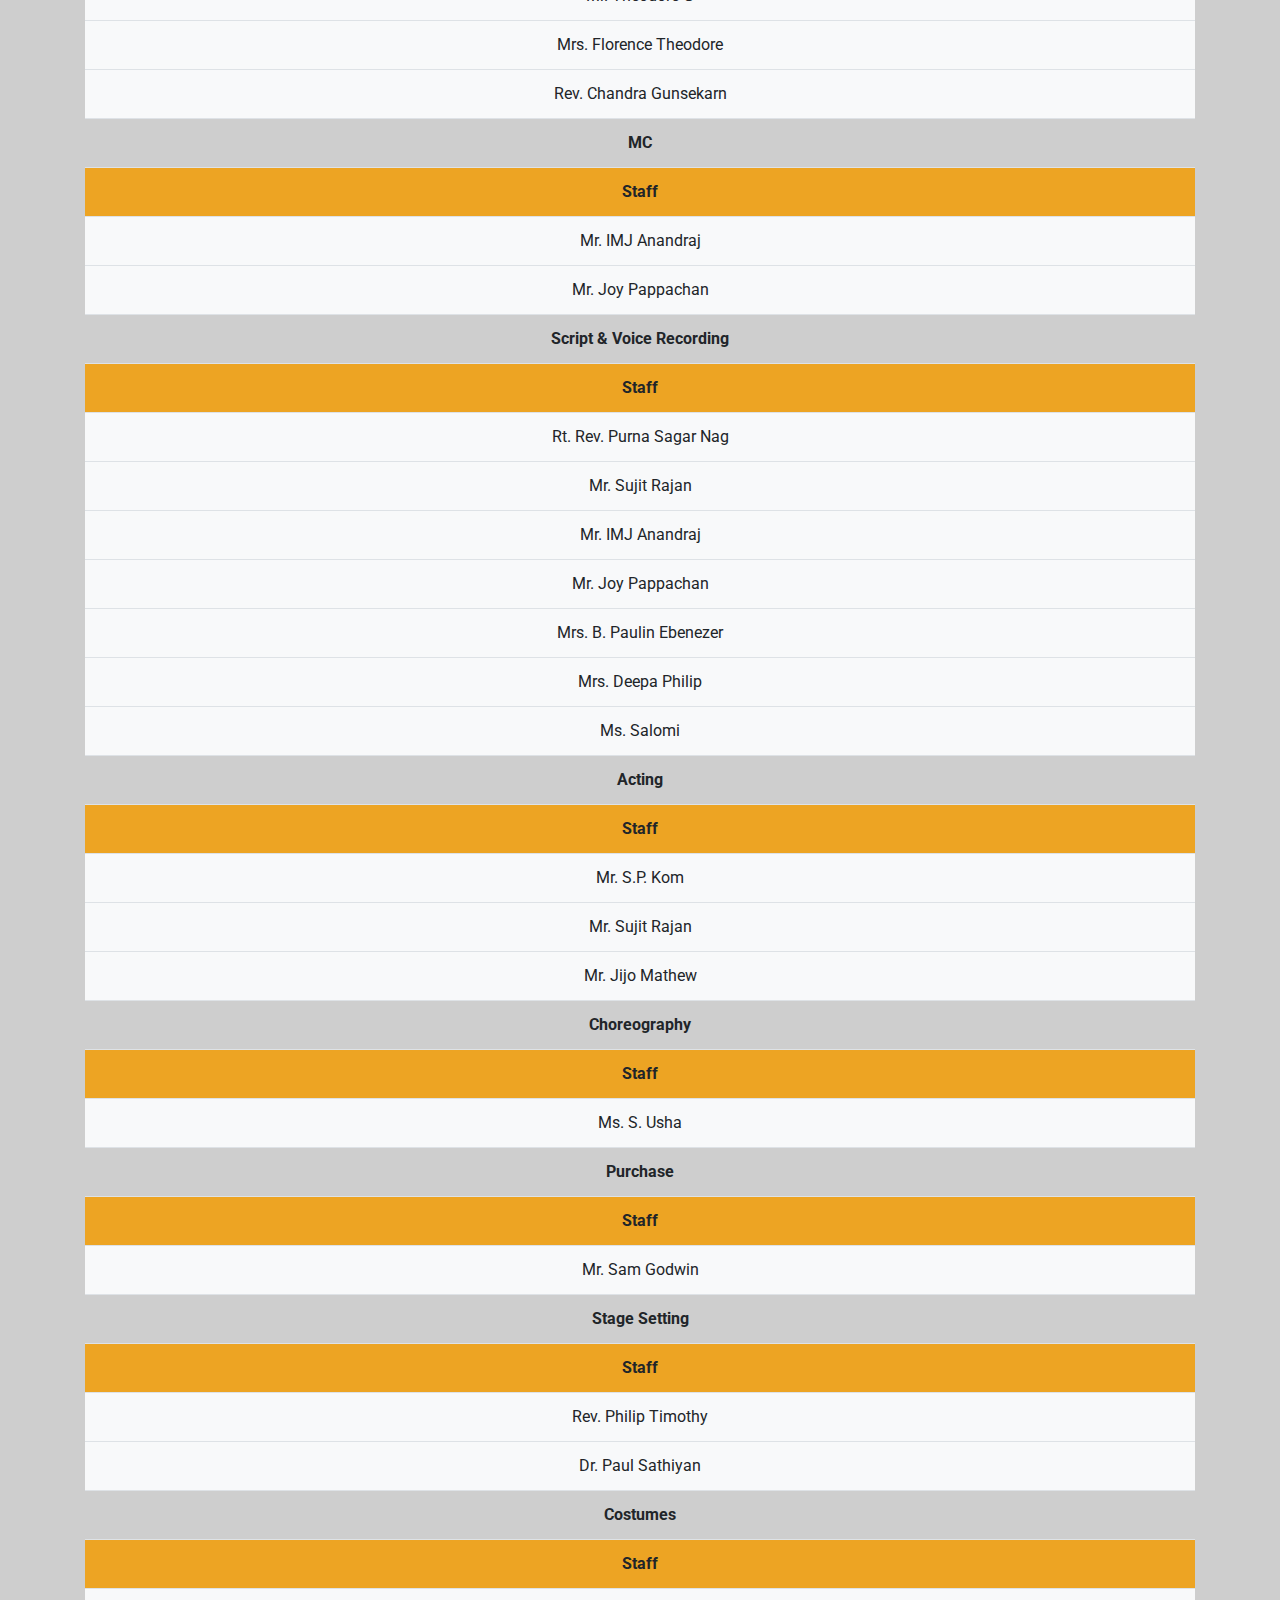
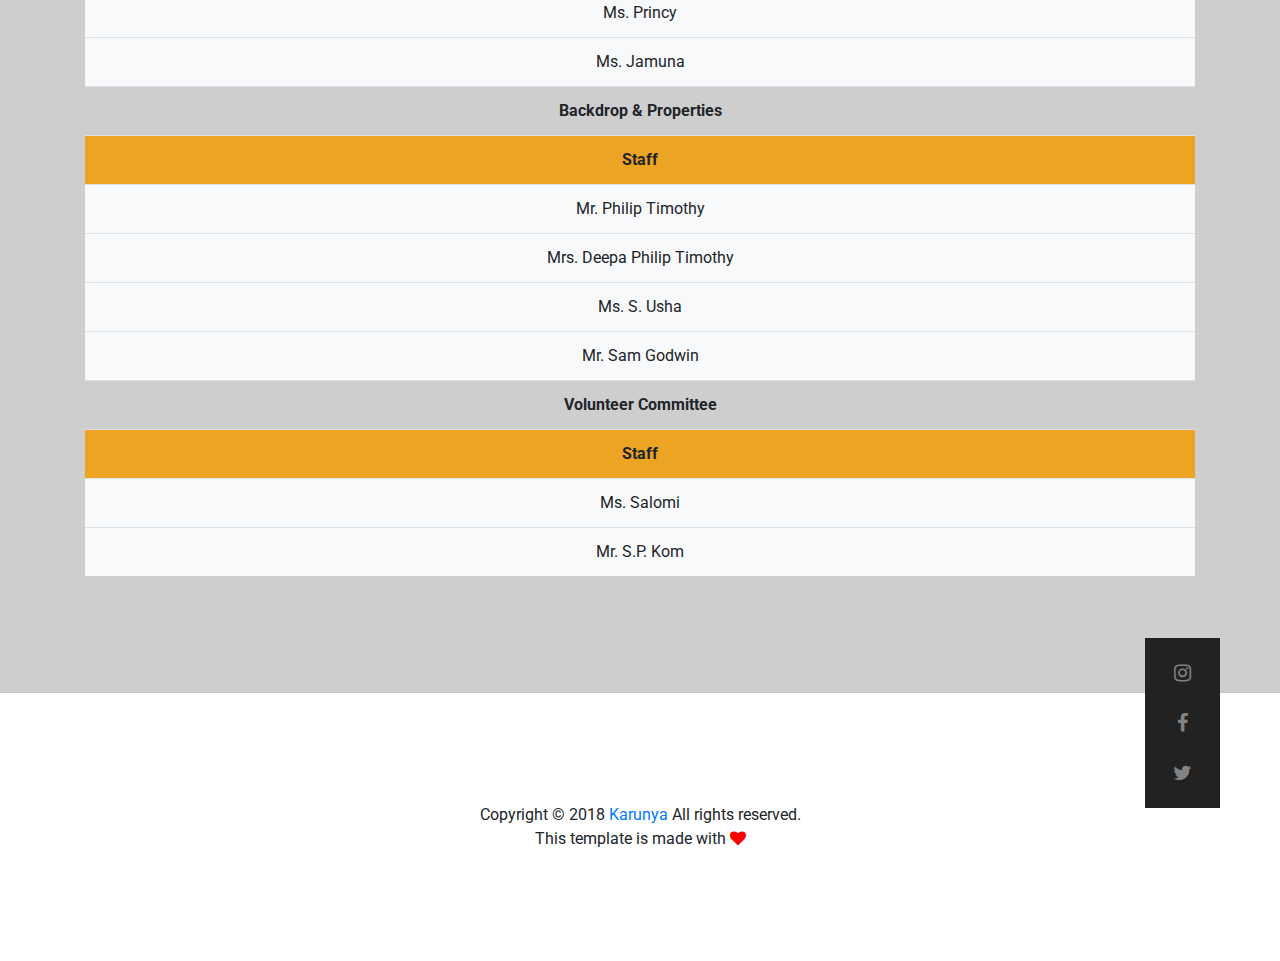
<file: 2017.html>
<!DOCTYPE html>
<html lang="en">
<head>
    <title>Megaplay'17|Megaplay-Karunya</title>
    <style type="text/css">

       .bg-gold{
            background-color:  #EDA423;
        }
        #col1
        {
          background-color: black;
        }
         
    </style>
       



	<meta charset="UTF-8">
	<meta name="description" content="This story revolves around a Book store, not so fancy not so dainty but rather a simple book store where people facing challenges in life visit seeking answers.">
    <meta name="keywords" content="megaplay'17, karunya, institute, engineering, coimbatore, christmas, celebration, 2018, fest, theatre, play, decoration">
	<meta name="viewport" content="width=device-width, initial-scale=1.0">
	<!-- Favicon -->   
	<link href="./img/favicon.png" rel="shortcut icon"/>

	<!-- Google Fonts -->
	<link href="https://fonts.googleapis.com/css?family=Roboto:300,400,500,700" rel="stylesheet">

	<!-- Stylesheets -->
	<link rel="stylesheet" href="css/bootstrap.min.css"/>
	<link rel="stylesheet" href="css/font-awesome.min.css"/>
	<link rel="stylesheet" href="css/animate.css"/>
	<link rel="stylesheet" href="css/owl.carousel.css"/>
	<link rel="stylesheet" href="css/style.css"/>
<!-- Global site tag (gtag.js) - Google Analytics -->
<script async src="https://www.googletagmanager.com/gtag/js?id=UA-129117548-1"></script>
<script>
  window.dataLayer = window.dataLayer || [];
  function gtag(){dataLayer.push(arguments);}
  gtag('js', new Date());

  gtag('config', 'UA-129117548-1');
</script>

    <script> 
    $(function(){
      $("#includedContent").load("2013gallery.html"); 
    });
    </script> 
</head>
<body>
	<!-- Page Preloder -->
	<div id="preloder">
		<div class="loader"></div>
	</div>
    <!-- Header section start -->   
    <header class="header-area">
        <a href="index.html" class="logo-area">
            <img src="img/logo1.png" alt="">
        </a>
        <div class="nav-switch">
            <i class="fa fa-bars"></i>
        </div>
        
        <nav class="nav-menu">
            <ul>
                 <li ><a href="index.html">HOME</a></li>
				<li><a href="megaplay.html">MEGAPLAY</a></li>
				<li><a href="choir.html">CHOIR</a></li>
				<li><a href="faq.html">FAQS</a></li>
				<li><a href="wall.html">SOCIALWALL</a></li>
                
            </ul>
        </nav>
    </header>
    <!-- Header section end -->   

	
	


	<!-- Page header section start -->
	<section class="page-header-section set-bg" data-setbg="img/header-bg.jpg" >
		<div class="container">
			<h2 class="header-title sha mobf">The Book<span > Store</span></h2>
		</div>
	</section><br><br>
	<!-- Page header section end -->

	<!-- Hero section end -->
   <section class="promo-section">
    <div class="container">
      <div class="row">
                <div class="col-lg-12 promo-text">
                    

    <!-- #region Jssor Slider Begin -->
    <!-- Generator: Jssor Slider Maker -->
    <!-- Source: https://www.jssor.com -->
    <h1 class="text-center sha1"> Photo Gallery</h1>
    <script src="js/jssor.slider-27.5.0.min.js" type="text/javascript"></script>
    <script type="text/javascript">
        jssor_1_slider_init = function() {

            var jssor_1_SlideshowTransitions = [
              {$Duration:800,x:0.3,$During:{$Left:[0.3,0.7]},$Easing:{$Left:$Jease$.$InCubic,$Opacity:$Jease$.$Linear},$Opacity:2},
              {$Duration:800,x:-0.3,$SlideOut:true,$Easing:{$Left:$Jease$.$InCubic,$Opacity:$Jease$.$Linear},$Opacity:2},
              {$Duration:800,x:-0.3,$During:{$Left:[0.3,0.7]},$Easing:{$Left:$Jease$.$InCubic,$Opacity:$Jease$.$Linear},$Opacity:2},
              {$Duration:800,x:0.3,$SlideOut:true,$Easing:{$Left:$Jease$.$InCubic,$Opacity:$Jease$.$Linear},$Opacity:2},
              {$Duration:800,y:0.3,$During:{$Top:[0.3,0.7]},$Easing:{$Top:$Jease$.$InCubic,$Opacity:$Jease$.$Linear},$Opacity:2},
              {$Duration:800,y:-0.3,$SlideOut:true,$Easing:{$Top:$Jease$.$InCubic,$Opacity:$Jease$.$Linear},$Opacity:2},
              {$Duration:800,y:-0.3,$During:{$Top:[0.3,0.7]},$Easing:{$Top:$Jease$.$InCubic,$Opacity:$Jease$.$Linear},$Opacity:2},
              {$Duration:800,y:0.3,$SlideOut:true,$Easing:{$Top:$Jease$.$InCubic,$Opacity:$Jease$.$Linear},$Opacity:2},
              {$Duration:800,x:0.3,$Cols:2,$During:{$Left:[0.3,0.7]},$ChessMode:{$Column:3},$Easing:{$Left:$Jease$.$InCubic,$Opacity:$Jease$.$Linear},$Opacity:2},
              {$Duration:800,x:0.3,$Cols:2,$SlideOut:true,$ChessMode:{$Column:3},$Easing:{$Left:$Jease$.$InCubic,$Opacity:$Jease$.$Linear},$Opacity:2},
              {$Duration:800,y:0.3,$Rows:2,$During:{$Top:[0.3,0.7]},$ChessMode:{$Row:12},$Easing:{$Top:$Jease$.$InCubic,$Opacity:$Jease$.$Linear},$Opacity:2},
              {$Duration:800,y:0.3,$Rows:2,$SlideOut:true,$ChessMode:{$Row:12},$Easing:{$Top:$Jease$.$InCubic,$Opacity:$Jease$.$Linear},$Opacity:2},
              {$Duration:800,y:0.3,$Cols:2,$During:{$Top:[0.3,0.7]},$ChessMode:{$Column:12},$Easing:{$Top:$Jease$.$InCubic,$Opacity:$Jease$.$Linear},$Opacity:2},
              {$Duration:800,y:-0.3,$Cols:2,$SlideOut:true,$ChessMode:{$Column:12},$Easing:{$Top:$Jease$.$InCubic,$Opacity:$Jease$.$Linear},$Opacity:2},
              {$Duration:800,x:0.3,$Rows:2,$During:{$Left:[0.3,0.7]},$ChessMode:{$Row:3},$Easing:{$Left:$Jease$.$InCubic,$Opacity:$Jease$.$Linear},$Opacity:2},
              {$Duration:800,x:-0.3,$Rows:2,$SlideOut:true,$ChessMode:{$Row:3},$Easing:{$Left:$Jease$.$InCubic,$Opacity:$Jease$.$Linear},$Opacity:2},
              {$Duration:800,x:0.3,y:0.3,$Cols:2,$Rows:2,$During:{$Left:[0.3,0.7],$Top:[0.3,0.7]},$ChessMode:{$Column:3,$Row:12},$Easing:{$Left:$Jease$.$InCubic,$Top:$Jease$.$InCubic,$Opacity:$Jease$.$Linear},$Opacity:2},
              {$Duration:800,x:0.3,y:0.3,$Cols:2,$Rows:2,$During:{$Left:[0.3,0.7],$Top:[0.3,0.7]},$SlideOut:true,$ChessMode:{$Column:3,$Row:12},$Easing:{$Left:$Jease$.$InCubic,$Top:$Jease$.$InCubic,$Opacity:$Jease$.$Linear},$Opacity:2},
              {$Duration:800,$Delay:20,$Clip:3,$Assembly:260,$Easing:{$Clip:$Jease$.$InCubic,$Opacity:$Jease$.$Linear},$Opacity:2},
              {$Duration:800,$Delay:20,$Clip:3,$SlideOut:true,$Assembly:260,$Easing:{$Clip:$Jease$.$OutCubic,$Opacity:$Jease$.$Linear},$Opacity:2},
              {$Duration:800,$Delay:20,$Clip:12,$Assembly:260,$Easing:{$Clip:$Jease$.$InCubic,$Opacity:$Jease$.$Linear},$Opacity:2},
              {$Duration:800,$Delay:20,$Clip:12,$SlideOut:true,$Assembly:260,$Easing:{$Clip:$Jease$.$OutCubic,$Opacity:$Jease$.$Linear},$Opacity:2}
            ];

            var jssor_1_options = {
              $AutoPlay: 1,
              $SlideshowOptions: {
                $Class: $JssorSlideshowRunner$,
                $Transitions: jssor_1_SlideshowTransitions,
                $TransitionsOrder: 1
              },
              $ArrowNavigatorOptions: {
                $Class: $JssorArrowNavigator$
              },
              $ThumbnailNavigatorOptions: {
                $Class: $JssorThumbnailNavigator$,
                $SpacingX: 5,
                $SpacingY: 5
              }
            };

            var jssor_1_slider = new $JssorSlider$("jssor_1", jssor_1_options);

            /*#region responsive code begin*/

            var MAX_WIDTH = 980;

            function ScaleSlider() {
                var containerElement = jssor_1_slider.$Elmt.parentNode;
                var containerWidth = containerElement.clientWidth;

                if (containerWidth) {

                    var expectedWidth = Math.min(MAX_WIDTH || containerWidth, containerWidth);

                    jssor_1_slider.$ScaleWidth(expectedWidth);
                }
                else {
                    window.setTimeout(ScaleSlider, 30);
                }
            }

            ScaleSlider();

            $Jssor$.$AddEvent(window, "load", ScaleSlider);
            $Jssor$.$AddEvent(window, "resize", ScaleSlider);
            $Jssor$.$AddEvent(window, "orientationchange", ScaleSlider);
            /*#endregion responsive code end*/
        };
    </script>
    <style>
        /*jssor slider loading skin spin css*/
        .jssorl-009-spin img {
            animation-name: jssorl-009-spin;
            animation-duration: 1.6s;
            animation-iteration-count: infinite;
            animation-timing-function: linear;
        }

        @keyframes jssorl-009-spin {
            from { transform: rotate(0deg); }
            to { transform: rotate(360deg); }
        }

        /*jssor slider arrow skin 106 css*/
        .jssora106 {display:block;position:absolute;cursor:pointer;}
        .jssora106 .c {fill:#fff;opacity:.3;}
        .jssora106 .a {fill:none;stroke:#000;stroke-width:350;stroke-miterlimit:10;}
        .jssora106:hover .c {opacity:.5;}
        .jssora106:hover .a {opacity:.8;}
        .jssora106.jssora106dn .c {opacity:.2;}
        .jssora106.jssora106dn .a {opacity:1;}
        .jssora106.jssora106ds {opacity:.3;pointer-events:none;}

        /*jssor slider thumbnail skin 101 css*/
        .jssort101 .p {position: absolute;top:0;left:0;box-sizing:border-box;background:#000;}
        .jssort101 .p .cv {position:relative;top:0;left:0;width:100%;height:100%;border:2px solid #000;box-sizing:border-box;z-index:1;}
        .jssort101 .a {fill:none;stroke:#fff;stroke-width:400;stroke-miterlimit:10;visibility:hidden;}
        .jssort101 .p:hover .cv, .jssort101 .p.pdn .cv {border:none;border-color:transparent;}
        .jssort101 .p:hover{padding:2px;}
        .jssort101 .p:hover .cv {background-color:rgba(0,0,0,6);opacity:.35;}
        .jssort101 .p:hover.pdn{padding:0;}
        .jssort101 .p:hover.pdn .cv {border:2px solid #fff;background:none;opacity:.35;}
        .jssort101 .pav .cv {border-color:#fff;opacity:.35;}
        .jssort101 .pav .a, .jssort101 .p:hover .a {visibility:visible;}
        .jssort101 .t {position:absolute;top:0;left:0;width:100%;height:100%;border:none;opacity:.6;}
        .jssort101 .pav .t, .jssort101 .p:hover .t{opacity:1;}
    </style>
    <div id="jssor_1" style="position:relative;margin:0 auto;top:0px;left:0px;width:980px;height:480px;overflow:hidden;visibility:hidden;">
        <!-- Loading Screen -->
        <div data-u="loading" class="jssorl-009-spin" style="position:absolute;top:0px;left:0px;width:100%;height:100%;text-align:center;background-color:rgba(0,0,0,0.7);">
            <img style="margin-top:-19px;position:relative;top:50%;width:38px;height:38px;" src="img/spin.svg" />
        </div>
        <div data-u="slides" style="cursor:default;position:relative;top:0px;left:0px;width:980px;height:380px;overflow:hidden;">
            <div>
                <img data-u="image" src="./img/gallery/2017/1.jpg" />
                <img data-u="thumb" src="./img/gallery/2017/1s.jpg" />
            </div>
            <div>
                <img data-u="image" src="./img/gallery/2017/2.jpg" />
                <img data-u="thumb" src="./img/gallery/2017/2s.jpg" />
            </div>
            <div>
               <img data-u="image" src="./img/gallery/2017/3.jpg" />
                <img data-u="thumb" src="./img/gallery/2017/3s.jpg" />
            </div>7            <div>
                <img data-u="image" src="./img/gallery/2017/4.jpg" />
                <img data-u="thumb" src="./img/gallery/2017/4s.jpg" />
            </div>
            <div>
                <img data-u="image" src="./img/gallery/2017/5.jpg" />
                <img data-u="thumb" src="./img/gallery/2017/5s.jpg" />
            </div>
            <div>
               <img data-u="image" src="./img/gallery/2017/6.jpg" />
                <img data-u="thumb" src="./img/gallery/2017/6s.jpg" />
            </div>
            <div>
                <img data-u="image" src="./img/gallery/2017/7.jpg" />
                <img data-u="thumb" src="./img/gallery/2017/7s.jpg" />
            </div>
            <div>
                <img data-u="image" src="./img/gallery/2017/8.jpg" />
                <img data-u="thumb" src="./img/gallery/2017/8s.jpg" />
            </div>
            
           
        </div>
        <!-- Thumbnail Navigator -->
        <div data-u="thumbnavigator" class="jssort101" style="position:absolute;left:0px;bottom:0px;width:980px;height:100px;background-color:#000;" data-autocenter="1" data-scale-bottom="0.75">
            <div data-u="slides">
                <div data-u="prototype" class="p" style="width:190px;height:90px;">
                    <div data-u="thumbnailtemplate" class="t"></div>
                    <svg viewbox="0 0 16000 16000" class="cv">
                        <circle class="a" cx="8000" cy="8000" r="3238.1"></circle>
                        <line class="a" x1="6190.5" y1="8000" x2="9809.5" y2="8000"></line>
                        <line class="a" x1="8000" y1="9809.5" x2="8000" y2="6190.5"></line>
                    </svg>
                </div>
            </div>
        </div>
        <!-- Arrow Navigator -->
        <div data-u="arrowleft" class="jssora106" style="width:55px;height:55px;top:162px;left:30px;" data-scale="0.75">
            <svg viewbox="0 0 16000 16000" style="position:absolute;top:0;left:0;width:100%;height:100%;">
                <circle class="c" cx="8000" cy="8000" r="6260.9"></circle>
                <polyline class="a" points="7930.4,5495.7 5426.1,8000 7930.4,10504.3 "></polyline>
                <line class="a" x1="10573.9" y1="8000" x2="5426.1" y2="8000"></line>
            </svg>
        </div>
        <div data-u="arrowright" class="jssora106" style="width:55px;height:55px;top:162px;right:30px;" data-scale="0.75">
            <svg viewbox="0 0 16000 16000" style="position:absolute;top:0;left:0;width:100%;height:100%;">
                <circle class="c" cx="8000" cy="8000" r="6260.9"></circle>
                <polyline class="a" points="8069.6,5495.7 10573.9,8000 8069.6,10504.3 "></polyline>
                <line class="a" x1="5426.1" y1="8000" x2="10573.9" y2="8000"></line>
            </svg>
        </div>
    </div>
    <script type="text/javascript">jssor_1_slider_init();</script>
    <!-- #endregion Jssor Slider End -->


                </div>
                </div>
                </div>
                </section>
	
	
    



	<!-- Testimonials section start -->
	<section class="testimonials-section spad">
		<div class="testimonials-image-box"></div>
		<div class="container">
			<div class="row">
				<div class="col-lg-7 pl-lg-0 offset-lg-5 cta-content">

					<h1 class="sha1">Megaplay <span>'17</span></h1>
					<div class="testimonials" id="test">
						<div class="ts-item">
							<p><q>Ask and you will be given, seek and you shall find - Mathew 7:7</q></p>
              <p>This story revolves around a Book store, not so fancy not so dainty but rather a simple book store where people facing challenges in life visit seeking answers.<br>
They would eventually find a book which would ascend them into stories which they could relate to their life and substantially find the strength they need.<br>
While people are left wondering what they just experienced, later we find that the store is none other than Bible and that the owner is Jesus. Bible will always hold answers to all the problems we seek.</p>
               <h4> Alan Paul</h4>
              <span>Content writers</span>
                    </div>
				</div>
			</div>
		</div>
        </div>
	</section>
	<!-- Testimonials section end -->
   <!-- Team section start-->
   <!-- Intro section start -->

  <section class="intro-section spad bg" id="col1">

    <div class="container">
      <div class="row">
        <div class="col-lg-12 col-xs-12 col-md-12 intro-text" align="center">
         <iframe width="700" height="400" src="https://www.youtube.com/embed/LRcD1MZMxCw" frameborder="0" allow="accelerometer; autoplay; encrypted-media; gyroscope; picture-in-picture" allowfullscreen class="sc"></iframe>
        </div>
        
      </div>
    </div>
  </section>
  <!-- Intro section end -->
   <!-- Team section start -->
  <section class="team-section spad bg">

        <div class="container">
            <div class="section-title mb100">
                <h1>The Team</h1>
            </div>
            <div>
                <table class="table table-hover table-stripped ">
  
   <tbody>
    <tr  align="center"><th colspan="4">Overall Coordination & Management</th></tr>
    <tr align="center" class="bg-gold"> 
      <th scope="row"  colspan="4"><span>Staff</span></th>
       
     
    </tr>
    <tr align="center"  class="bg-light">
      <td colspan="4" >Rev. S.D.I. Theophilus</td>
    </tr>
    
    <tr align="center" class="bg-light">
      
      <td colspan="4">Mr. Joy Pappachan</td>
     
    </tr>
    <tr align="center" class="bg-light">
        <td colspan="4">Mrs. B. Paulin</td>
      </tr>
    <tr  align="center"><th colspan="4">Prayer Committee</th></tr>
    <tr align="center"> 
      <th scope="row" colspan="4" class="bg-gold"><span>Staff</span></th>
       
     
    </tr>
    <tr align="center" class="bg-light">
      <td colspan="4">Mr. Theodore G</td>
      
    </tr>
    <tr align="center" class="bg-light">
      
      <td colspan="4">Mrs. Florence Theodore</td>
      
          </tr>
    <tr align="center" class="bg-light">
      
        <td colspan="4">Rev. Chandra Gunsekarn</td>
        
      </tr>
    <tr  align="center"><th colspan="4">MC</th></tr>
    <tr align="center"> 
      <th scope="row"  colspan="4" class="bg-gold"><span>Staff</span></th>
       
     
    </tr>
    <tr align="center" class="bg-light">
      <td colspan="4">Mr. IMJ Anandraj</td>
      

          </tr>
    <tr align="center" class="bg-light">
      
      <td colspan="4">Mr. Joy Pappachan</td>
      
         </tr>
    <tr  align="center"><th colspan="4">Script & Voice Recording</th></tr>
    <tr align="center"> 
      <th scope="row"  colspan="4"class="bg-gold"><span>Staff</span></th>
    </tr>
    <tr align="center" class="bg-light">
      <td colspan="4">Rt. Rev. Purna Sagar Nag</td>
       
    </tr>
    <tr align="center" class="bg-light">
      
      <td colspan="4">Mr. Sujit Rajan</td>
      
     
    </tr>
    <tr align="center" class="bg-light">
      
        <td colspan="4">Mr. IMJ Anandraj</td>
        
       
      </tr>
      <tr align="center" class="bg-light">
      
        <td colspan="4">Mr. Joy Pappachan</td>
        
       
      </tr>
      <tr align="center" class="bg-light">
        <td colspan="4">Mrs. B. Paulin Ebenezer</td>
      </tr>
      <tr align="center" class="bg-light">
        <td colspan="4">Mrs. Deepa Philip</td>
      </tr>
      <tr align="center" class="bg-light">
        <td colspan="4">Ms. Salomi</td>
      </tr>
      
      
    <tr  align="center"><th colspan="4">Acting</th></tr>
    <tr align="center"> 
      <th scope="row"  colspan="4" class="bg-gold"><span>Staff</span></th>
       
     
    </tr>
    <tr align="center" class="bg-light">
        <td colspan="4">Mr. S.P. Kom</td>
         
      </tr>
      <tr align="center" class="bg-light">
        
        <td colspan="4">Mr. Sujit Rajan</td>
        
       
      </tr>
      <tr align="center" class="bg-light">
        
          <td colspan="4">Mr. Jijo Mathew</td>
          
         
        </tr>
        
        

    <tr  align="center"><th colspan="4">Choreography</th></tr>
    <tr align="center"> 
      <th scope="row"  colspan="4" class="bg-gold"><span>Staff</span></th>
       
     
    </tr>
    <tr align="center" class="bg-light">
      <td colspan="4">Ms. S. Usha</td>
    </tr>
    
    <tr  align="center"><th colspan="4">Purchase</th></tr>
    <tr align="center"> 
      <th scope="row"  colspan="4" class="bg-gold"><span>Staff</span></th>
       
     
    </tr>
    <tr align="center"class="bg-light">
      <td colspan="4">Mr. Sam Godwin</td>
    </tr>
    
    <tr  align="center"><th colspan="4">Stage Setting</th></tr>
    <tr align="center"> 
      <th scope="row"  colspan="4" class="bg-gold"><span>Staff</span></th>
       
     
    </tr>
    <tr align="center"class="bg-light">
      <td colspan="4">Rev. Philip Timothy</td>
      
    </tr>
    <tr align="center"class="bg-light">
      
      <td colspan="4">Dr. Paul Sathiyan</td>

     
     
    </tr>
    
    <tr  align="center"><th colspan="4">Costumes</th></tr>
    <tr align="center"> 
      <th scope="row"  colspan="4" class="bg-gold"><span>Staff</span></th>
       
     
    </tr>
    <tr align="center"class="bg-light">
      <td colspan="4">Ms. Princy</td>
      
    </tr>
    <tr align="center"class="bg-light">
      
      <td colspan="4">Ms. Jamuna</td>
     
   
     
    </tr>
    
    <tr  align="center"><th colspan="4">Backdrop & Properties</th></tr>
    <tr align="center"> 
      <th scope="row"  colspan="4" class="bg-gold"><span>Staff</span></th>
      
     
    </tr>
    <tr align="center"class="bg-light">
      <td colspan="4">Mr. Philip Timothy</td>
     
    </tr>
    <tr align="center"class="bg-light">
      <td colspan="4">Mrs. Deepa Philip Timothy</td>
    </tr>
     <tr align="center"class="bg-light">
      <td colspan="4">Ms. S. Usha</td>
    </tr>
     <tr align="center"class="bg-light">
      <td colspan="4">Mr. Sam Godwin</td>
    </tr>
    
    <tr  align="center"><th colspan="4">Volunteer Committee</th></tr>
    <tr align="center"> 
      <th scope="row"  colspan="4" class="bg-gold"><span>Staff</span></th>
       
     
    </tr>
  <tr align="center"class="bg-light">
      <td colspan="4">Ms. Salomi</td>
       
    </tr>
    <tr align="center"class="bg-light">
      
        <td colspan="4">Mr. S.P. Kom</td>
      
     
    </tr>  
   
    

    
  </tbody>
</table>
            </div>
            
      </div>   
    </section>
    <!-- Team section end -->






	
    <!-- Team section end -->



	


                <!-- Footer section start -->
   <!-- Footer section start -->
	
   
    <footer class="footer-section ">
        <div class="footer-social">
            <div class="social-links">

                <a href="https://www.instagram.com/karunyamegaplay/"><i class="fa fa-instagram"></i></a>
                <a href="https://www.facebook.com/KarunyaMegaPlay/"><i class="fa fa-facebook"></i></a>
                <a href="https://twitter.com/KarunyaMegaPlay"><i class="fa fa-twitter"></i></a>
            </div>
        </div>
       
      
     <div class="text-center">Copyright &copy; 2018 <a href="https://www.karunya.edu" target="_blank">Karunya </a>All rights reserved.  <br>This template is made with <i class="fa fa-heart" aria-hidden="true" style="color: #ff0000"></i></div>
   
    </footer>
    <!-- Footer section end -->


	


	<!--====== Javascripts & Jquery ======-->
	<script src="js/jquery-2.1.4.min.js"></script>
	<script src="js/bootstrap.min.js"></script>
	<script src="js/isotope.pkgd.min.js"></script>
	<script src="js/owl.carousel.min.js"></script>
	<script src="js/jquery.owl-filter.js"></script>
	<script src="js/magnific-popup.min.js"></script>
	<script src="js/circle-progress.min.js"></script>
	<script src="js/main.js"></script>
</body>
</html>
</file>
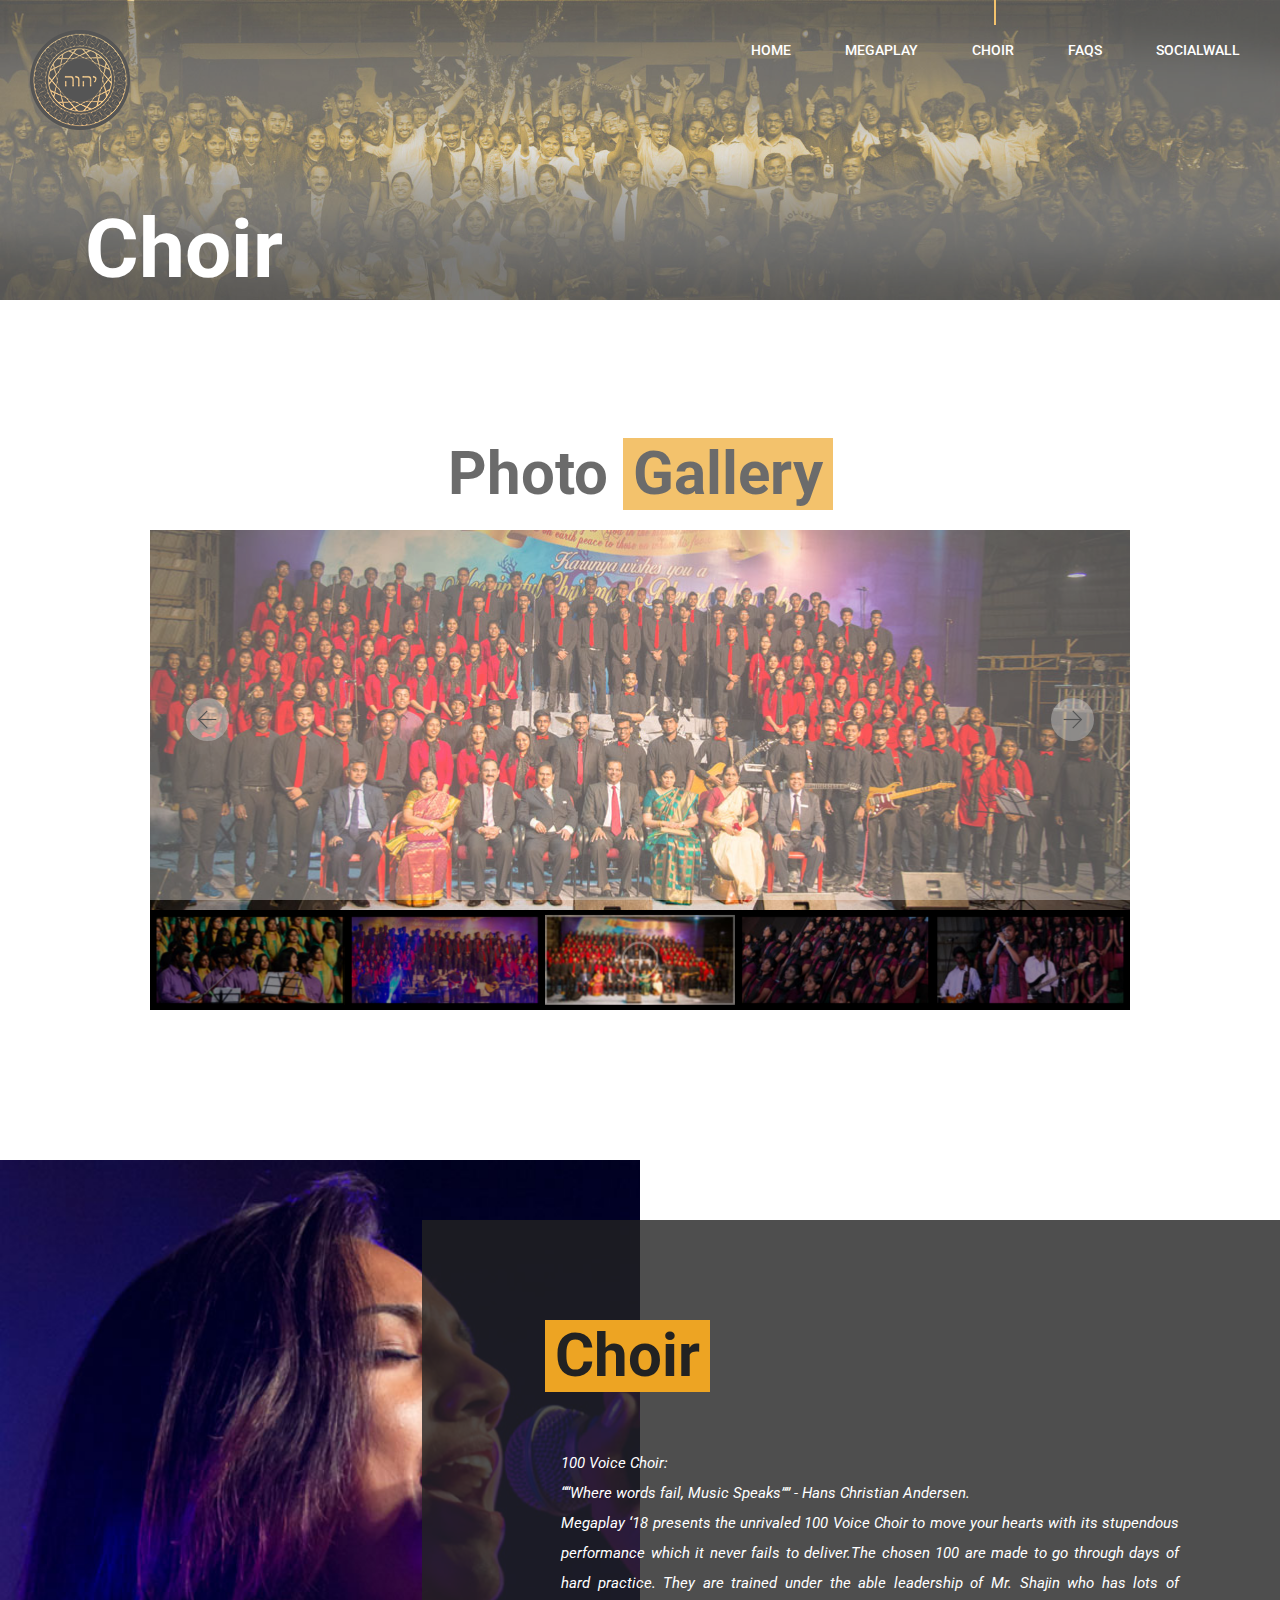
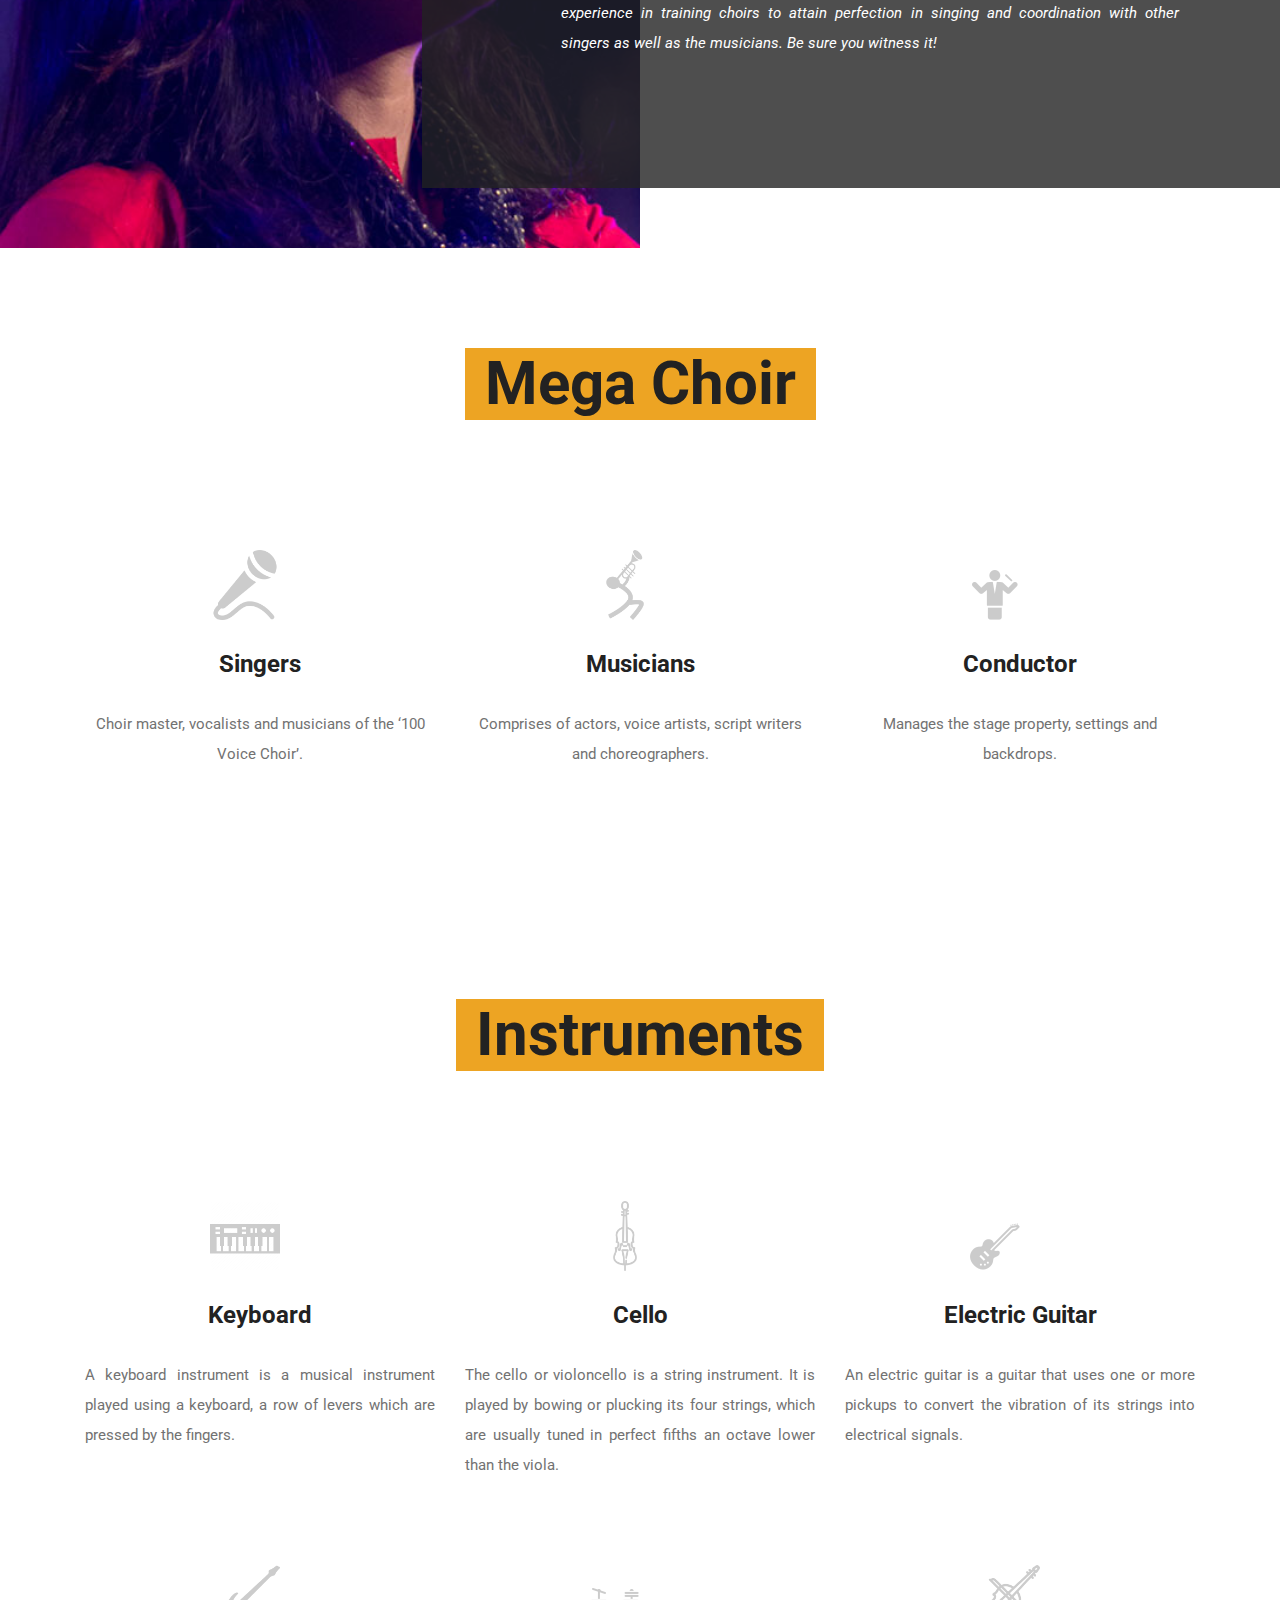
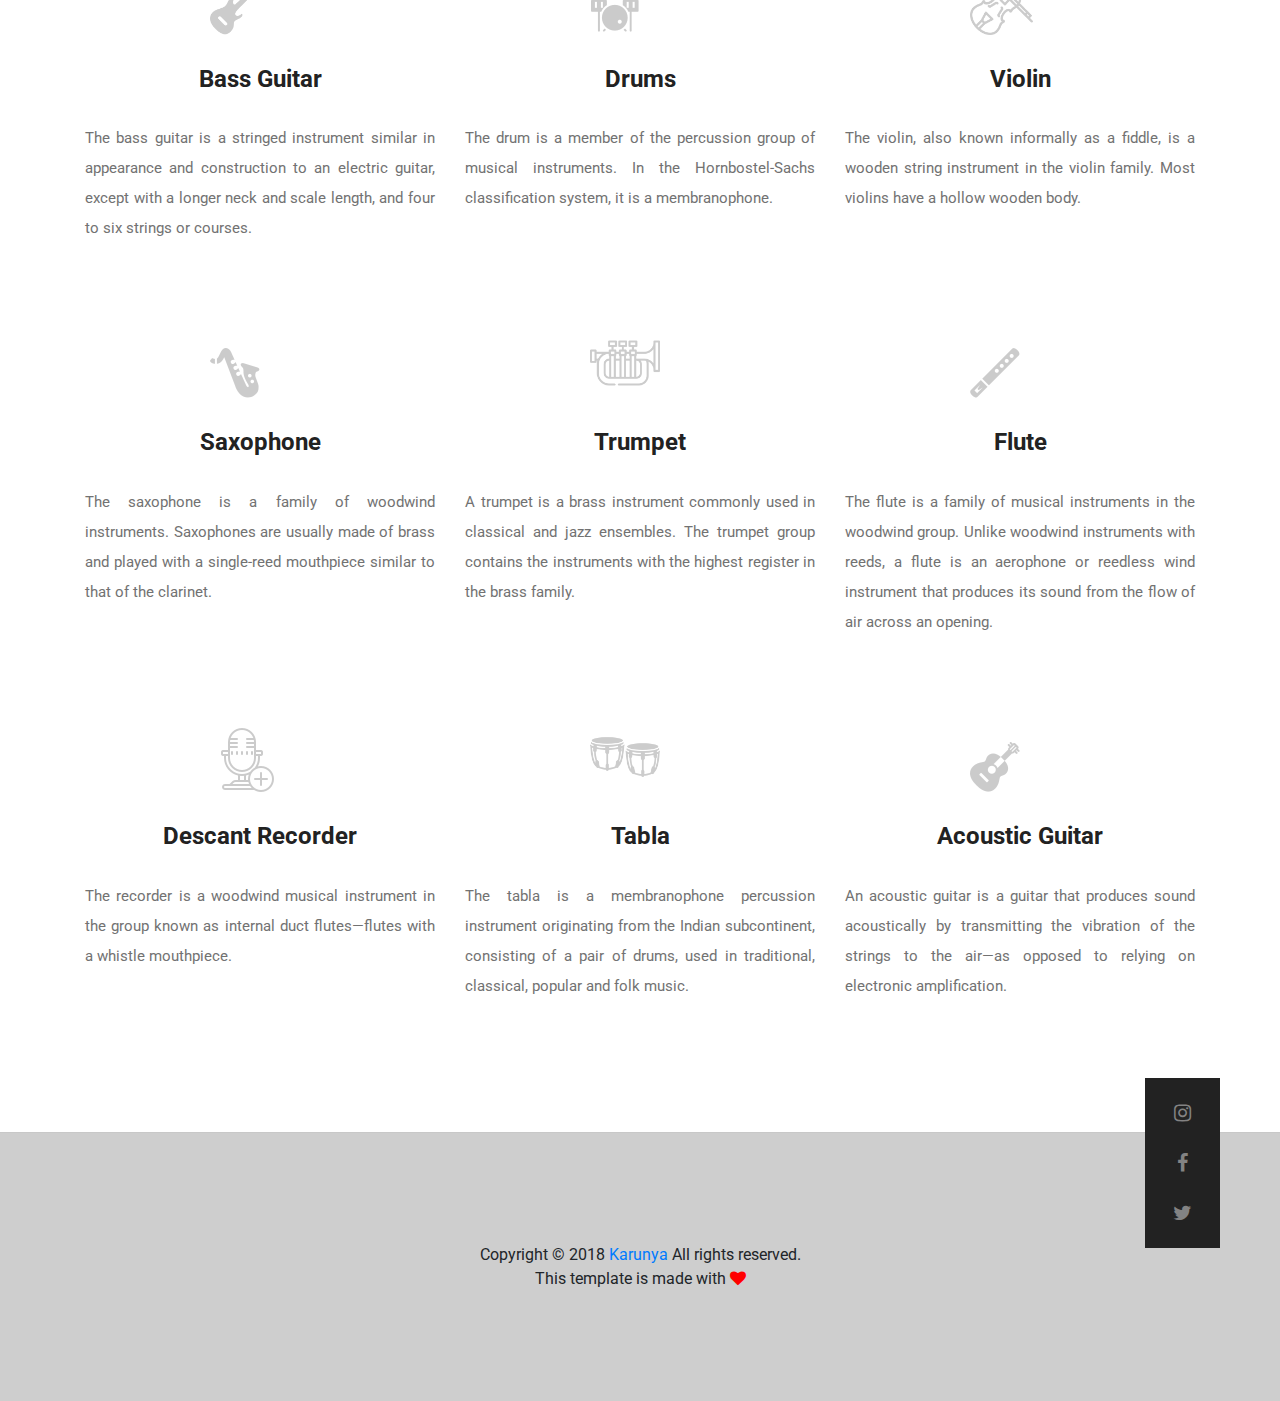
<file: choir.html>
<!DOCTYPE html>
<html lang="en">
<head>
    <style type="text/css">
        .bg-gold{
           background-color: #EDA423;
        }
        .tr_color{
            
        }
        #col1
        {
          background-color: black;
        }
    </style>
	<title>Choir | Megaplay-Karunya</title>
	<meta charset="UTF-8">
	<meta name="description" content="The unrivaled 100 Voice Choir to move your hearts with its stupendous performance which it never fails to deliver">
    <meta name="keywords" content="Choir, Megaplay, karunya, institute, engineering, coimbatore, christmas, celebration, 2018, fest, theatre, play, decoration">
	<meta name="viewport" content="width=device-width, initial-scale=1.0">
	<!-- Favicon -->   
	<link href="./img/favicon.png" rel="shortcut icon"/>

	<!-- Google Fonts -->
	<link href="https://fonts.googleapis.com/css?family=Roboto:300,400,500,700" rel="stylesheet">

	<!-- Stylesheets -->
	<link rel="stylesheet" href="css/bootstrap.min.css"/>
	<link rel="stylesheet" href="css/font-awesome.min.css"/>
	<link rel="stylesheet" href="css/animate.css"/>
	<link rel="stylesheet" href="css/owl.carousel.css"/>
	<link rel="stylesheet" href="css/style.css"/>

<!-- Global site tag (gtag.js) - Google Analytics -->
<script async src="https://www.googletagmanager.com/gtag/js?id=UA-129117548-1"></script>
<script>
  window.dataLayer = window.dataLayer || [];
  function gtag(){dataLayer.push(arguments);}
  gtag('js', new Date());

  gtag('config', 'UA-129117548-1');
</script>
	

    <script> 
    $(function(){
      $("#includedContent").load("2013gallery.html"); 
    });
    </script> 
</head>
<body>
	<!-- Page Preloder -->
	<div id="preloder">
		<div class="loader"></div>
	</div>
    <!-- Header section start -->   
    <header class="header-area">
        <a href="home.html" class="logo-area">
            <img src="img/logo1.png" alt="">
        </a>
        <div class="nav-switch">
            <i class="fa fa-bars"></i>
        </div>
        
        <nav class="nav-menu">
            <ul>
                 <li ><a href="index.html">HOME</a></li>
				<li><a href="megaplay.html">MEGAPLAY</a></li>
				<li class="active"><a href="choir.html">CHOIR</a></li>
				<li><a href="faq.html">FAQS</a></li>
				<li><a href="wall.html">SOCIALWALL</a></li>
            </ul>
        </nav>
    </header>
    <!-- Header section end -->   

	
	


	<!-- Page header section start -->
	<section class="page-header-section set-bg" data-setbg="img/header-bg.jpg" >
		<div class="container">
			<h2 class="header-title sha mobf">Choir</h2>
		</div>
	</section><br><br>
	<!-- Page header section end -->

	<!-- Hero section end -->
  <section class="promo-section">
    <div class="container">
      <div class="row">
                <div class="col-lg-12 promo-text">
                    

    <!-- #region Jssor Slider Begin -->
    <!-- Generator: Jssor Slider Maker -->
    <!-- Source: https://www.jssor.com -->
    <h1 class="text-center sha1"> Photo <span>Gallery</span></h1>
    <script src="js/jssor.slider-27.5.0.min.js" type="text/javascript"></script>
    <script type="text/javascript">
        jssor_1_slider_init = function() {

            var jssor_1_SlideshowTransitions = [
              {$Duration:800,x:0.3,$During:{$Left:[0.3,0.7]},$Easing:{$Left:$Jease$.$InCubic,$Opacity:$Jease$.$Linear},$Opacity:2},
              {$Duration:800,x:-0.3,$SlideOut:true,$Easing:{$Left:$Jease$.$InCubic,$Opacity:$Jease$.$Linear},$Opacity:2},
              {$Duration:800,x:-0.3,$During:{$Left:[0.3,0.7]},$Easing:{$Left:$Jease$.$InCubic,$Opacity:$Jease$.$Linear},$Opacity:2},
              {$Duration:800,x:0.3,$SlideOut:true,$Easing:{$Left:$Jease$.$InCubic,$Opacity:$Jease$.$Linear},$Opacity:2},
              {$Duration:800,y:0.3,$During:{$Top:[0.3,0.7]},$Easing:{$Top:$Jease$.$InCubic,$Opacity:$Jease$.$Linear},$Opacity:2},
              {$Duration:800,y:-0.3,$SlideOut:true,$Easing:{$Top:$Jease$.$InCubic,$Opacity:$Jease$.$Linear},$Opacity:2},
              {$Duration:800,y:-0.3,$During:{$Top:[0.3,0.7]},$Easing:{$Top:$Jease$.$InCubic,$Opacity:$Jease$.$Linear},$Opacity:2},
              {$Duration:800,y:0.3,$SlideOut:true,$Easing:{$Top:$Jease$.$InCubic,$Opacity:$Jease$.$Linear},$Opacity:2},
              {$Duration:800,x:0.3,$Cols:2,$During:{$Left:[0.3,0.7]},$ChessMode:{$Column:3},$Easing:{$Left:$Jease$.$InCubic,$Opacity:$Jease$.$Linear},$Opacity:2},
              {$Duration:800,x:0.3,$Cols:2,$SlideOut:true,$ChessMode:{$Column:3},$Easing:{$Left:$Jease$.$InCubic,$Opacity:$Jease$.$Linear},$Opacity:2},
              {$Duration:800,y:0.3,$Rows:2,$During:{$Top:[0.3,0.7]},$ChessMode:{$Row:12},$Easing:{$Top:$Jease$.$InCubic,$Opacity:$Jease$.$Linear},$Opacity:2},
              {$Duration:800,y:0.3,$Rows:2,$SlideOut:true,$ChessMode:{$Row:12},$Easing:{$Top:$Jease$.$InCubic,$Opacity:$Jease$.$Linear},$Opacity:2},
              {$Duration:800,y:0.3,$Cols:2,$During:{$Top:[0.3,0.7]},$ChessMode:{$Column:12},$Easing:{$Top:$Jease$.$InCubic,$Opacity:$Jease$.$Linear},$Opacity:2},
              {$Duration:800,y:-0.3,$Cols:2,$SlideOut:true,$ChessMode:{$Column:12},$Easing:{$Top:$Jease$.$InCubic,$Opacity:$Jease$.$Linear},$Opacity:2},
              {$Duration:800,x:0.3,$Rows:2,$During:{$Left:[0.3,0.7]},$ChessMode:{$Row:3},$Easing:{$Left:$Jease$.$InCubic,$Opacity:$Jease$.$Linear},$Opacity:2},
              {$Duration:800,x:-0.3,$Rows:2,$SlideOut:true,$ChessMode:{$Row:3},$Easing:{$Left:$Jease$.$InCubic,$Opacity:$Jease$.$Linear},$Opacity:2},
              {$Duration:800,x:0.3,y:0.3,$Cols:2,$Rows:2,$During:{$Left:[0.3,0.7],$Top:[0.3,0.7]},$ChessMode:{$Column:3,$Row:12},$Easing:{$Left:$Jease$.$InCubic,$Top:$Jease$.$InCubic,$Opacity:$Jease$.$Linear},$Opacity:2},
              {$Duration:800,x:0.3,y:0.3,$Cols:2,$Rows:2,$During:{$Left:[0.3,0.7],$Top:[0.3,0.7]},$SlideOut:true,$ChessMode:{$Column:3,$Row:12},$Easing:{$Left:$Jease$.$InCubic,$Top:$Jease$.$InCubic,$Opacity:$Jease$.$Linear},$Opacity:2},
              {$Duration:800,$Delay:20,$Clip:3,$Assembly:260,$Easing:{$Clip:$Jease$.$InCubic,$Opacity:$Jease$.$Linear},$Opacity:2},
              {$Duration:800,$Delay:20,$Clip:3,$SlideOut:true,$Assembly:260,$Easing:{$Clip:$Jease$.$OutCubic,$Opacity:$Jease$.$Linear},$Opacity:2},
              {$Duration:800,$Delay:20,$Clip:12,$Assembly:260,$Easing:{$Clip:$Jease$.$InCubic,$Opacity:$Jease$.$Linear},$Opacity:2},
              {$Duration:800,$Delay:20,$Clip:12,$SlideOut:true,$Assembly:260,$Easing:{$Clip:$Jease$.$OutCubic,$Opacity:$Jease$.$Linear},$Opacity:2}
            ];

            var jssor_1_options = {
              $AutoPlay: 1,
              $SlideshowOptions: {
                $Class: $JssorSlideshowRunner$,
                $Transitions: jssor_1_SlideshowTransitions,
                $TransitionsOrder: 1
              },
              $ArrowNavigatorOptions: {
                $Class: $JssorArrowNavigator$
              },
              $ThumbnailNavigatorOptions: {
                $Class: $JssorThumbnailNavigator$,
                $SpacingX: 5,
                $SpacingY: 5
              }
            };

            var jssor_1_slider = new $JssorSlider$("jssor_1", jssor_1_options);

            /*#region responsive code begin*/

            var MAX_WIDTH = 980;

            function ScaleSlider() {
                var containerElement = jssor_1_slider.$Elmt.parentNode;
                var containerWidth = containerElement.clientWidth;

                if (containerWidth) {

                    var expectedWidth = Math.min(MAX_WIDTH || containerWidth, containerWidth);

                    jssor_1_slider.$ScaleWidth(expectedWidth);
                }
                else {
                    window.setTimeout(ScaleSlider, 30);
                }
            }

            ScaleSlider();

            $Jssor$.$AddEvent(window, "load", ScaleSlider);
            $Jssor$.$AddEvent(window, "resize", ScaleSlider);
            $Jssor$.$AddEvent(window, "orientationchange", ScaleSlider);
            /*#endregion responsive code end*/
        };
    </script>
    <style>
        /*jssor slider loading skin spin css*/
        .jssorl-009-spin img {
            animation-name: jssorl-009-spin;
            animation-duration: 1.6s;
            animation-iteration-count: infinite;
            animation-timing-function: linear;
        }

        @keyframes jssorl-009-spin {
            from { transform: rotate(0deg); }
            to { transform: rotate(360deg); }
        }

        /*jssor slider arrow skin 106 css*/
        .jssora106 {display:block;position:absolute;cursor:pointer;}
        .jssora106 .c {fill:#fff;opacity:.3;}
        .jssora106 .a {fill:none;stroke:#000;stroke-width:350;stroke-miterlimit:10;}
        .jssora106:hover .c {opacity:.5;}
        .jssora106:hover .a {opacity:.8;}
        .jssora106.jssora106dn .c {opacity:.2;}
        .jssora106.jssora106dn .a {opacity:1;}
        .jssora106.jssora106ds {opacity:.3;pointer-events:none;}

        /*jssor slider thumbnail skin 101 css*/
        .jssort101 .p {position: absolute;top:0;left:0;box-sizing:border-box;background:#000;}
        .jssort101 .p .cv {position:relative;top:0;left:0;width:100%;height:100%;border:2px solid #000;box-sizing:border-box;z-index:1;}
        .jssort101 .a {fill:none;stroke:#fff;stroke-width:400;stroke-miterlimit:10;visibility:hidden;}
        .jssort101 .p:hover .cv, .jssort101 .p.pdn .cv {border:none;border-color:transparent;}
        .jssort101 .p:hover{padding:2px;}
        .jssort101 .p:hover .cv {background-color:rgba(0,0,0,6);opacity:.35;}
        .jssort101 .p:hover.pdn{padding:0;}
        .jssort101 .p:hover.pdn .cv {border:2px solid #fff;background:none;opacity:.35;}
        .jssort101 .pav .cv {border-color:#fff;opacity:.35;}
        .jssort101 .pav .a, .jssort101 .p:hover .a {visibility:visible;}
        .jssort101 .t {position:absolute;top:0;left:0;width:100%;height:100%;border:none;opacity:.6;}
        .jssort101 .pav .t, .jssort101 .p:hover .t{opacity:1;}
    </style>
    <div id="jssor_1" style="position:relative;margin:0 auto;top:0px;left:0px;width:980px;height:480px;overflow:hidden;visibility:hidden;">
        <!-- Loading Screen -->
        <div data-u="loading" class="jssorl-009-spin" style="position:absolute;top:0px;left:0px;width:100%;height:100%;text-align:center;background-color:rgba(0,0,0,0.7);">
            <img style="margin-top:-19px;position:relative;top:50%;width:38px;height:38px;" src="img/spin.svg" />
        </div>
        <div data-u="slides" style="cursor:default;position:relative;top:0px;left:0px;width:980px;height:380px;overflow:hidden;">
            <div>
                <img data-u="image" src="./img/gallery/choir/031.jpg" />
                <img data-u="thumb" src="./img/gallery/choir/031-s190x90.jpg" />
            </div>
            
            <div>
               <img data-u="image" src="./img/gallery/choir/033.jpg" />
                <img data-u="thumb" src="./img/gallery/choir/033-s190x90.jpg" />
            </div>
            <div>
                <img data-u="image" src="./img/gallery/choir/034.jpg" />
                <img data-u="thumb" src="./img/gallery/choir/034-s190x90.jpg" />
            </div>
            <div>
                <img data-u="image" src="./img/gallery/choir/035.jpg" />
                <img data-u="thumb" src="./img/gallery/choir/035-s190x90.jpg" />
            </div>
            <div>
               <img data-u="image" src="./img/gallery/choir/036.jpg" />
                <img data-u="thumb" src="./img/gallery/choir/036-s190x90.jpg" />
            </div>
            <div>
                <img data-u="image" src="./img/gallery/choir/037.jpg" />
                <img data-u="thumb" src="./img/gallery/choir/037-s190x90.jpg" />
            </div>
            <div>
                <img data-u="image" src="./img/gallery/choir/038.jpg" />
                <img data-u="thumb" src="./img/gallery/choir/038-s190x90.jpg" />
            </div>
            <div>
               <img data-u="image" src="./img/gallery/choir/039.jpg" />
                <img data-u="thumb" src="./img/gallery/choir/039-s190x90.jpg" />
            </div>
            <div>
                <img data-u="image" src="./img/gallery/choir/040.jpg" />
                <img data-u="thumb" src="./img/gallery/choir/040-s190x90.jpg" />
            </div>
        </div>
        <!-- Thumbnail Navigator -->
        <div data-u="thumbnavigator" class="jssort101" style="position:absolute;left:0px;bottom:0px;width:980px;height:100px;background-color:#000;" data-autocenter="1" data-scale-bottom="0.75">
            <div data-u="slides">
                <div data-u="prototype" class="p" style="width:190px;height:90px;">
                    <div data-u="thumbnailtemplate" class="t"></div>
                    <svg viewbox="0 0 16000 16000" class="cv">
                        <circle class="a" cx="8000" cy="8000" r="3238.1"></circle>
                        <line class="a" x1="6190.5" y1="8000" x2="9809.5" y2="8000"></line>
                        <line class="a" x1="8000" y1="9809.5" x2="8000" y2="6190.5"></line>
                    </svg>
                </div>
            </div>
        </div>
        <!-- Arrow Navigator -->
        <div data-u="arrowleft" class="jssora106" style="width:55px;height:55px;top:162px;left:30px;" data-scale="0.75">
            <svg viewbox="0 0 16000 16000" style="position:absolute;top:0;left:0;width:100%;height:100%;">
                <circle class="c" cx="8000" cy="8000" r="6260.9"></circle>
                <polyline class="a" points="7930.4,5495.7 5426.1,8000 7930.4,10504.3 "></polyline>
                <line class="a" x1="10573.9" y1="8000" x2="5426.1" y2="8000"></line>
            </svg>
        </div>
        <div data-u="arrowright" class="jssora106" style="width:55px;height:55px;top:162px;right:30px;" data-scale="0.75">
            <svg viewbox="0 0 16000 16000" style="position:absolute;top:0;left:0;width:100%;height:100%;">
                <circle class="c" cx="8000" cy="8000" r="6260.9"></circle>
                <polyline class="a" points="8069.6,5495.7 10573.9,8000 8069.6,10504.3 "></polyline>
                <line class="a" x1="5426.1" y1="8000" x2="10573.9" y2="8000"></line>
            </svg>
        </div>
    </div>
    <script type="text/javascript">jssor_1_slider_init();</script>
    <!-- #endregion Jssor Slider End -->


                </div>
                </div>
                </div>
                </section>
	
	
    


	<!-- Testimonials section start -->
	<section class="testimonials-section spad">
		<div class="testimonials-image-box1"></div>
		<div class="container">
			<div class="row">
				<div class="col-lg-7 pl-lg-0 offset-lg-5 cta-content">
					<h1 class="sha1"><span>Choir</span></h1>
					<div class="testimonials" id="test">
						<div class="ts-item story-frame text-justify">
							<p>100 Voice Choir:<br> 
                            <q>“Where words fail, Music Speaks”</q> - Hans Christian Andersen.<br>
                          Megaplay ‘18 presents the unrivaled 100 Voice Choir to move your hearts with its stupendous performance which it never fails to deliver.The chosen 100 are made to go through days of hard practice. They are trained under the able leadership of Mr. Shajin who has lots of experience in training choirs to attain perfection in singing and coordination with other singers as well as the musicians. Be sure you witness it!<br>
</p>
							<h4>Sherin George</h4>
                            <h4>Denson Abraham</h4>
							<span>Content writers</span>
						</div>
					    </div>
                        </div>
                    </div>
				</div>
		
	</section>
  <!-- Service section start -->
  <section class="service-section spad">
    <div class="container" align="center">
      <div class="section-title ">
        <h2 class="sha1">Mega Choir</h2>
      </div>
      <div class="row">
        <div class="col-lg-4 col-md-6">
          <div class="service-box">
            <div class="sb-icon">
              <div class="sb-img-icon">
                <img src="img/icon/dark/a.png" alt="">
              </div>
            </div>
            <h3>Singers</h3>
            <p>Choir master, vocalists and musicians of the ‘100 Voice Choir’.</p>
          </div>
        </div>
        <div class="col-lg-4 col-md-6">
          <div class="service-box">
            <div class="sb-icon">
              <div class="sb-img-icon">
                <img src="img/icon/dark/c.png" alt="">
              </div>
            </div>
            <h3>Musicians</h3>
            <p>Comprises of actors, voice artists, script writers and choreographers.</p>
          </div>
        </div>
        <div class="col-lg-4 col-md-6">
          <div class="service-box">
            <div class="sb-icon">
              <div class="sb-img-icon">
                <img src="img/icon/dark/b.png" alt="">
              </div>
            </div>
            <h3>Conductor</h3>
            <p>Manages the stage property, settings and backdrops.</p>
          </div>
        </div>
        </div>
        </div>
        </section>
        <section class="service-section spad">
            <div class="container" align="center">
               <div class="section-title">
        <h2 class="sha1">Instruments</h2>
        </div>
        <div class="row">
        <div class="col-lg-4 col-md-6">
          <div class="service-box">
            <div class="sb-icon">
              <div class="sb-img-icon">
                <img src="img/icon/dark/ke.png" alt="">
              </div>
            </div>
            <h3>Keyboard</h3>
            <p class="text-justify"> A keyboard instrument is a musical instrument played using a keyboard, a row of levers which are pressed by the fingers.</p>
          </div>
        </div>
        <div class="col-lg-4 col-md-6">
          <div class="service-box">
            <div class="sb-icon">
              <div class="sb-img-icon">
                <img src="img/icon/dark/ce.png" alt="">
              </div>
            </div>
            <h3>Cello</h3>
            <p class="text-justify">The cello or violoncello is a string instrument. It is played by bowing or plucking its four strings, which are usually tuned in perfect fifths an octave lower than the viola.</p>
          </div>
        </div>
        <div class="col-lg-4 col-md-6">
          <div class="service-box">
            <div class="sb-icon">
              <div class="sb-img-icon">
                <img src="img/icon/dark/elec.png" alt="">
              </div>
            </div>
            <h3>Electric Guitar</h3>
            <p class="text-justify">An electric guitar is a guitar that uses one or more pickups to convert the vibration of its strings into electrical signals.</p>
          </div>
        </div>
        <div class="col-lg-4 col-md-6">
          <div class="service-box">
            <div class="sb-icon">
              <div class="sb-img-icon">
                <img src="img/icon/dark/bas.png" alt="">
              </div>
            </div>
            <h3>Bass Guitar</h3>
            <p class="text-justify">The bass guitar is a stringed instrument similar in appearance and construction to an electric guitar, except with a longer neck and scale length, and four to six strings or courses.</p>
          </div>
        </div>
        <div class="col-lg-4 col-md-6">
          <div class="service-box">
            <div class="sb-icon">
              <div class="sb-img-icon">
                <img src="img/icon/dark/du.png" alt="">
              </div>
            </div>
            <h3>Drums</h3>
            <p class="text-justify">The drum is a member of the percussion group of musical instruments. In the Hornbostel-Sachs classification system, it is a membranophone.</p>
          </div>
        </div>
        <div class="col-lg-4 col-md-6">
          <div class="service-box">
            <div class="sb-icon">
              <div class="sb-img-icon">
                <img src="img/icon/dark/vio.png" alt="">
              </div>
            </div>
           
            <h3>Violin</h3>
            <p class="text-justify">The violin, also known informally as a fiddle, is a wooden string instrument in the violin family. Most violins have a hollow wooden body.</p>
          </div>
        </div>
        <div class="col-lg-4 col-md-6">
          <div class="service-box">
            <div class="sb-icon">
              <div class="sb-img-icon">
                <img src="img/icon/dark/sa.png" alt="">
              </div>
            </div>
            <h3>Saxophone</h3>
            <p class="text-justify">The saxophone is a family of woodwind instruments. Saxophones are usually made of brass and played with a single-reed mouthpiece similar to that of the clarinet.</p>
          </div>
        </div>
        <div class="col-lg-4 col-md-6">
          <div class="service-box">
            <div class="sb-icon">
              <div class="sb-img-icon">
                <img src="img/icon/dark/tu.png" alt="">
              </div>
            </div>
            <h3>Trumpet</h3>
            <p class="text-justify">A trumpet is a brass instrument commonly used in classical and jazz ensembles. The trumpet group contains the instruments with the highest register in the brass family.</p>
          </div>
        </div>
        <div class="col-lg-4 col-md-6">
          <div class="service-box">
            <div class="sb-icon">
              <div class="sb-img-icon">
                <img src="img/icon/dark/fu.png" alt="">
              </div>
            </div>
            <h3>Flute</h3>
            <p class="text-justify">The flute is a family of musical instruments in the woodwind group. Unlike woodwind instruments with reeds, a flute is an aerophone or reedless wind instrument that produces its sound from the flow of air across an opening.</p>
          </div>
        </div>
        <div class="col-lg-4 col-md-6">
          <div class="service-box">
            <div class="sb-icon">
              <div class="sb-img-icon">
                <img src="img/icon/dark/re.png" alt="">
              </div>
            </div>
            <h3>Descant Recorder</h3>
            <p class="text-justify">The recorder is a woodwind musical instrument in the group known as internal duct flutes—flutes with a whistle mouthpiece.</p>
          </div>
        </div>
        <div class="col-lg-4 col-md-6">
          <div class="service-box">
            <div class="sb-icon">
              <div class="sb-img-icon">
                <img src="img/icon/dark/ta.png" alt="">
              </div>
            </div>
            <h3>Tabla</h3>
            <p class="text-justify">The tabla is a membranophone percussion instrument originating from the Indian subcontinent, consisting of a pair of drums, used in traditional, classical, popular and folk music.</p>
          </div>
        </div>
         <div class="col-lg-4 col-md-6">
          <div class="service-box">
            <div class="sb-icon">
              <div class="sb-img-icon">
                <img src="img/icon/dark/ac.png" alt="">
              </div>
            </div>
            <h3>Acoustic Guitar</h3>
            <p class="text-justify">An acoustic guitar is a guitar that produces sound acoustically by transmitting the vibration of the strings to the air—as opposed to relying on electronic amplification.</p>
          </div>
        </div>
         <div class="col-lg-4 col-md-6">
         
       
        </div>
      </div> 
            </div>
    </section>
        
      
  
  <!-- Intro section end -->

	<!-- Testimonials section end -->
   <!-- Team section start-->
   <!-- Team section start -->
  
    <!-- Team section end -->






	
    



	


                <!-- Footer section start -->
  <!-- Footer section start -->
  
    <footer class="footer-section bg">
        <div class="footer-social">
            <div class="social-links">

                <a href="https://www.instagram.com/karunyamegaplay/"><i class="fa fa-instagram"></i></a>
                <a href="https://www.facebook.com/KarunyaMegaPlay/"><i class="fa fa-facebook"></i></a>
                <a href="https://twitter.com/KarunyaMegaPlay"><i class="fa fa-twitter"></i></a>
            </div>
        </div>
       
      
     <div class="text-center">Copyright &copy; 2018 <a href="https://www.karunya.edu" target="_blank">Karunya </a>All rights reserved.  <br>This template is made with <i class="fa fa-heart" aria-hidden="true" style="color: #ff0000"></i></div>
   
    </footer>
  <!-- Footer section end -->




  <!--====== Javascripts & Jquery ======-->
  <script src="js/jquery-2.1.4.min.js"></script>
  <script src="js/bootstrap.min.js"></script>
  <script src="js/isotope.pkgd.min.js"></script>
  <script src="js/owl.carousel.min.js"></script>
  <script src="js/jquery.owl-filter.js"></script>
  <script src="js/magnific-popup.min.js"></script>
  <script src="js/circle-progress.min.js"></script>
  <script src="js/main.js"></script>
    <script>
        $(window).on('scroll',e => {
      if($(window).scrollTop() > 15){
          $('.header-area').css({
        'position':'fixed',
        'background' : 'black',
        "height" : '5rem'
        })
      }else{
          $('.header-area').css({
        'position':'absolute',
        'background' : 'transparent'
        })
      }
      })
  </script>
</body>
</html>
</file>
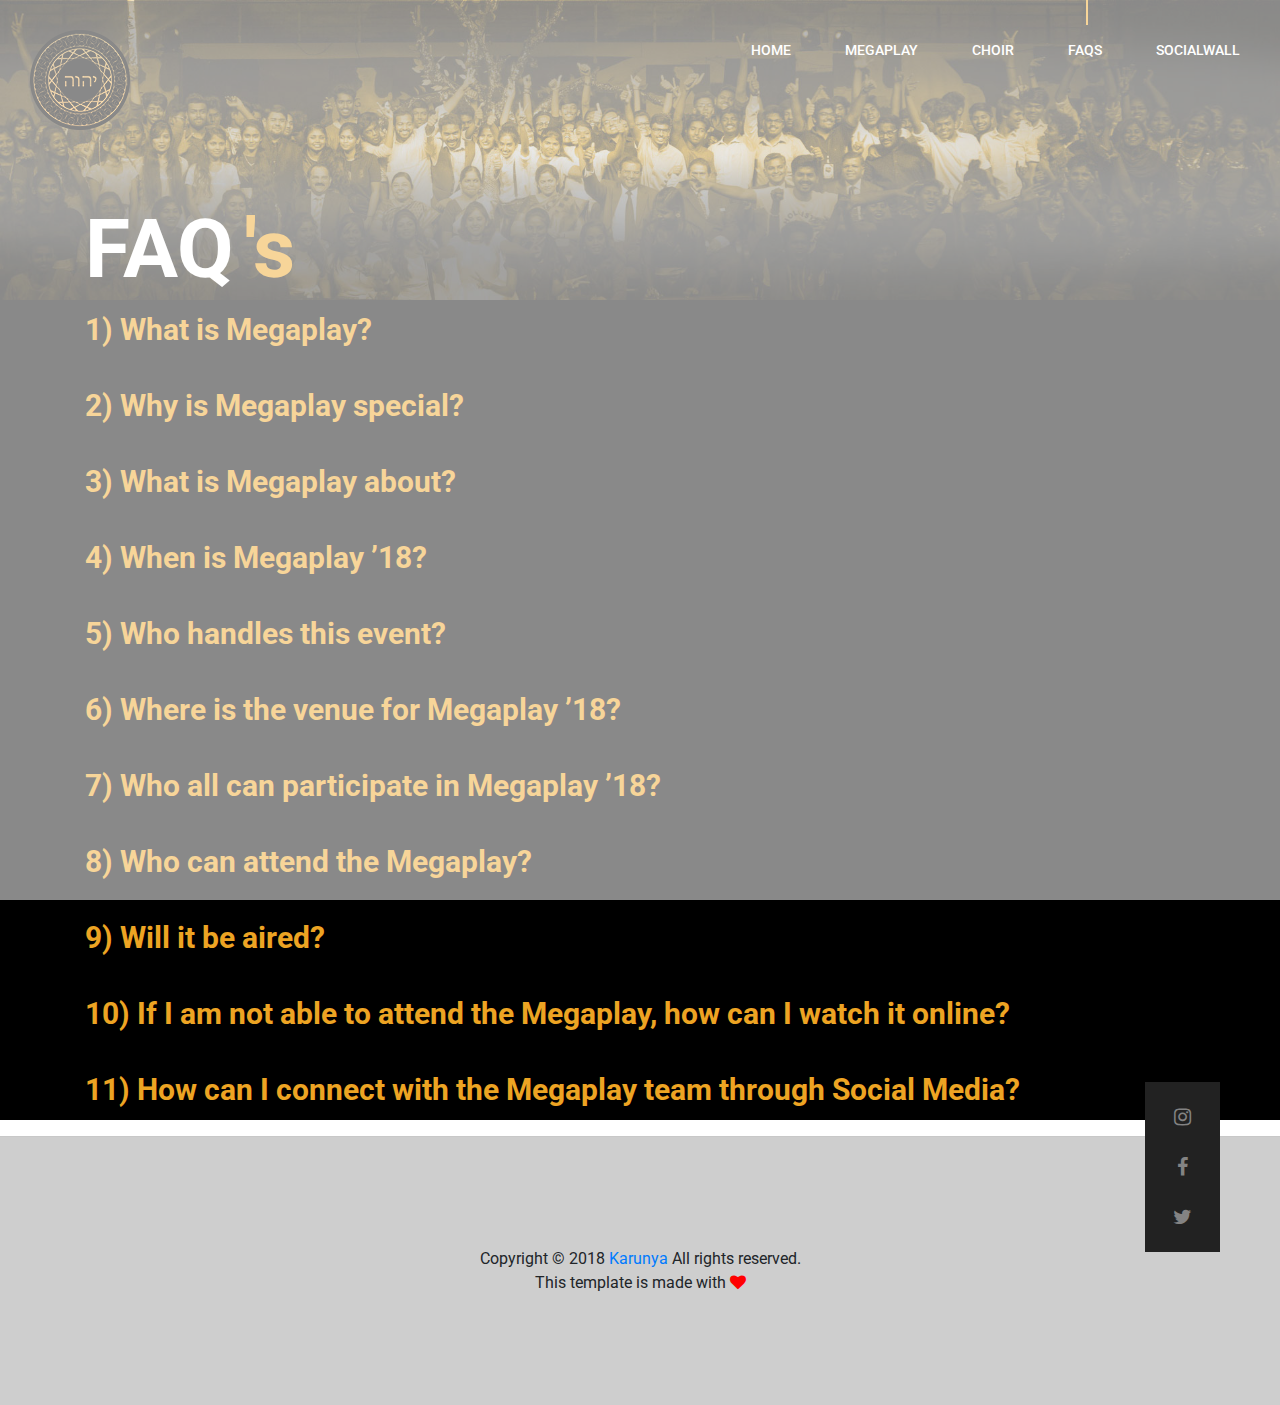
<file: faq.html>
<!DOCTYPE html>
<html lang="en">
<head>
    <style type="text/css">
        .bg-gold{
           background-color: #EDA423;
        }
        .tr_color{
            
        }
        #col1
        {
          background-color: black;
        }
        .qw
        {
            color: #eda423;
           font-weight: bold;
           font-size: 30px;
        }
        .qa
        {
            color: white;
            font-weight: bold;
            font-size: 25px;
        }
        #a1
        {
            display: none;
        }
        #a2
        {
            display: none;
        }
        #a3
        {
            display: none;
        }
        #a4
        {
            display: none;
        }
        #a5
        {
            display: none;
        }
        #a6
        {
            display: none;
        }
        #a7
        {
            display: none;
        }
        #a8
        {
            display: none;
        }
        #a9
        {
            display: none;
        }
        #a10
        {
            display: none;
        }
        #a11
        {
            display: none;
        }
        #a12
        {
            display: none;
        }
        .val
        {
            background-color: black;

            
        }

    </style>
    <title>FAQ's | Megaplay-Karunya</title>
    <meta charset="UTF-8">
	<meta name="description" content="Question and Answer about megaplay">
    <meta name="keywords" content="FAQ Megaplay, karunya, institute, engineering, coimbatore, christmas, celebration, 2018, fest, theatre, play, decoration">
    <meta name="viewport" content="width=device-width, initial-scale=1.0">
    <!-- Favicon -->   
    <link href="./img/favicon.png" rel="shortcut icon"/>

    <!-- Google Fonts -->
    <link href="https://fonts.googleapis.com/css?family=Roboto:300,400,500,700" rel="stylesheet">

    <!-- Stylesheets -->
    <link rel="stylesheet" href="css/bootstrap.min.css"/>
    <link rel="stylesheet" href="css/font-awesome.min.css"/>
    <link rel="stylesheet" href="css/animate.css"/>
    <link rel="stylesheet" href="css/owl.carousel.css"/>
    <link rel="stylesheet" href="css/style.css"/>
<!-- Global site tag (gtag.js) - Google Analytics -->
<script async src="https://www.googletagmanager.com/gtag/js?id=UA-129117548-1"></script>
<script>
  window.dataLayer = window.dataLayer || [];
  function gtag(){dataLayer.push(arguments);}
  gtag('js', new Date());

  gtag('config', 'UA-129117548-1');
</script>

    

   
</head>
<body>
    <!-- Page Preloder -->
    <div id="preloder">
        <div class="loader"></div>
    </div>
    <!-- Header section start -->   
    <header class="header-area">
        <a href="home.html" class="logo-area">
            <img src="img/logo1.png" alt="">
        </a>
        <div class="nav-switch">
            <i class="fa fa-bars"></i>
        </div>
        
        <nav class="nav-menu">
            <ul>
                 <li ><a href="index.html">HOME</a></li>
				<li><a href="megaplay.html">MEGAPLAY</a></li>
				<li><a href="choir.html">CHOIR</a></li>
				<li class="active"><a href="faq.html">FAQS</a></li>
				<li><a href="wall.html">SOCIALWALL</a></li>
                
            </ul>
        </nav>
    </header>
    <!-- Header section end -->   

    
    


    <!-- Page header section start -->
    <section class="page-header-section set-bg" data-setbg="img/header-bg.jpg" >
        <div class="container" class="val" >
            <h1 class="header-title sha">FAQ<span>'s</span></h1>
        </div>
    </section>
    <!-- Page header section end -->
    <div class="val">
    <div class="container val" >
        <div >
            <p id="q1" class="qw">1) What is Megaplay?</p>
          <p  id="a1"  class="qa">A:  Megaplay is the annual thanksgiving event of Karunya Institute of Technology and Sciences.</p>
        </div>


        <div>
              <p id="q2" class="qw">2)  Why is Megaplay special?</p>
            <p id="a2" class="qa">A: Because it is the most anticipated event of the year and one of its kind in South India, organized by Karunya Institute of Technology and Sciences, Coimbatore.</p>
        </div>
        <div>
              <p id="q3" class="qw">3)  What is Megaplay about?</p>
            <p id="a3" class="qa">A:  It is a Mega programme organized to celebrate Christmas season among the staff members and student community of the institute.</p>
        </div>
        <div>
              <p id="q4" class="qw">4)  When is Megaplay ’18?</p>
            <p id="a4"class="qa">A: It is planned to be held on the 14th of December 2018.</p>
        </div>
        <div>
              <p id="q5" class="qw">5)  Who handles this event?</p>
            <p id="a5"class="qa">A: DOVE department of Karunya Institute of Technology and Sciences.</p>
        </div>
        <div>
              <p id="q6" class="qw">6)  Where is the venue for Megaplay ’18?</p>
            <p id="a6"class="qa">A: It will be held at Bro. D.G.S Dhinakaran Auditorium.</p>
        </div>
        <div>
             <p id="q7" class="qw">7)   Who all can participate in Megaplay ’18?</p>
            <p id="a7"class="qa">A: Students pursuing their UG and PG courses except UG first years of Karunya Institute of Technology and Sciences can participate in Megaplay.</p>
        </div>
        <div>
             <p id="q8" class="qw"> 8)  Who can attend the Megaplay?</p>
            <p id="a8"class="qa">A: All the students, their family and Alumni of Karunya Institute of Technology and Sciences can attend Megaplay.</p>
        </div>
        <div>
             <p id="q9" class="qw">9)  Will it be aired?</p>
            <p id="a9"class="qa">A: Yes, absolutely.</p>
        </div>
        <div>
               <p id="q10" class="qw">10)   If I am not able to attend the Megaplay, how can I watch it online?</p>
            <p id="a10" class="qa">A: You can watch the event live on YouTube and Facebook</p>
        </div>
        <div>
               <p id="q11" class="qw">11)   How can I connect with the Megaplay team through Social Media?</p>
            <p id="a11" class="qa social-links" align="center">
                A: Our official social media handles are:
                

                <a href="https://www.instagram.com/karunyamegaplay/"><i class="fa fa-instagram"></i></a>
                <a href="https://www.facebook.com/KarunyaMegaPlay/"><i class="fa fa-facebook"></i></a>
                <a href="https://twitter.com/KarunyaMegaPlay"><i class="fa fa-twitter"></i></a></p>
            </div>


            
        </div>
      </div>
        
        




   






    
    



    


                <!-- Footer section start -->
    
   
    <footer class="footer-section bg">
        <div class="footer-social">
            <div class="social-links">

                <a href="https://www.instagram.com/karunyamegaplay/"><i class="fa fa-instagram"></i></a>
                <a href="https://www.facebook.com/KarunyaMegaPlay/"><i class="fa fa-facebook"></i></a>
                <a href="https://twitter.com/KarunyaMegaPlay"><i class="fa fa-twitter"></i></a>
            </div>
        </div>
       
      
     <div class="text-center">Copyright &copy; 2018 <a href="https://www.karunya.edu" target="_blank">Karunya </a>All rights reserved.  <br>This template is made with <i class="fa fa-heart" aria-hidden="true" style="color: #ff0000"></i></div>
   
    </footer>
    <!-- Footer section end -->


    


    <!--====== Javascripts & Jquery ======-->
    <script src="js/jquery-2.1.4.min.js"></script>
    <script src="js/bootstrap.min.js"></script>
    <script src="js/isotope.pkgd.min.js"></script>
    <script src="js/owl.carousel.min.js"></script>
    <script src="js/jquery.owl-filter.js"></script>
    <script src="js/magnific-popup.min.js"></script>
    <script src="js/circle-progress.min.js"></script>
    <script src="js/main.js"></script>

        <script type="text/javascript">
             $("#q1").click(function(){
                
                $("#a1").show();
             });

           $("#a1").click(function(){
           
            $("#a1").hide();
             });
           $("#q2").click(function(){
                
                $("#a2").show();
             });

           $("#a2").click(function(){
           
            $("#a2").hide();
             });
           $("#q3").click(function(){
                
                $("#a3").show();
             });

           $("#a3").click(function(){
           
            $("#a3").hide();
             });
           $("#q4").click(function(){
                
                $("#a4").show();
             });

           $("#a4").click(function(){
           
            $("#a4").hide();
             });
           $("#q5").click(function(){
                
                $("#a5").show();
             });

           $("#a5").click(function(){
           
            $("#a5").hide();
             });
           $("#q6").click(function(){
                
                $("#a6").show();
             });

           $("#a6").click(function(){
           
            $("#a6").hide();
             });
           $("#q7").click(function(){
                
                $("#a7").show();
             });

           $("#a7").click(function(){
           
            $("#a7").hide();
             });
             $("#q8").click(function(){
                
                $("#a8").show();
             });

           $("#a8").click(function(){
           
            $("#a8").hide();
             });
             $("#q9").click(function(){
                
                $("#a9").show();
             });

           $("#a9").click(function(){
           
            $("#a9").hide();
             });
             $("#q10").click(function(){
                
                $("#a10").show();
             });

           $("#a10").click(function(){
           
            $("#a10").hide();
             });
            $("#q11").click(function(){
                
                $("#a11").show();
             });

           $("#a11").click(function(){
           
            $("#a11").hide();
             });
            $("#q12").click(function(){
                
                $("#a12").show();
             });

           $("#a12").click(function(){
           
            $("#a12").hide();
             });
          
        

    </script>

  
</body>
</html>
</file>
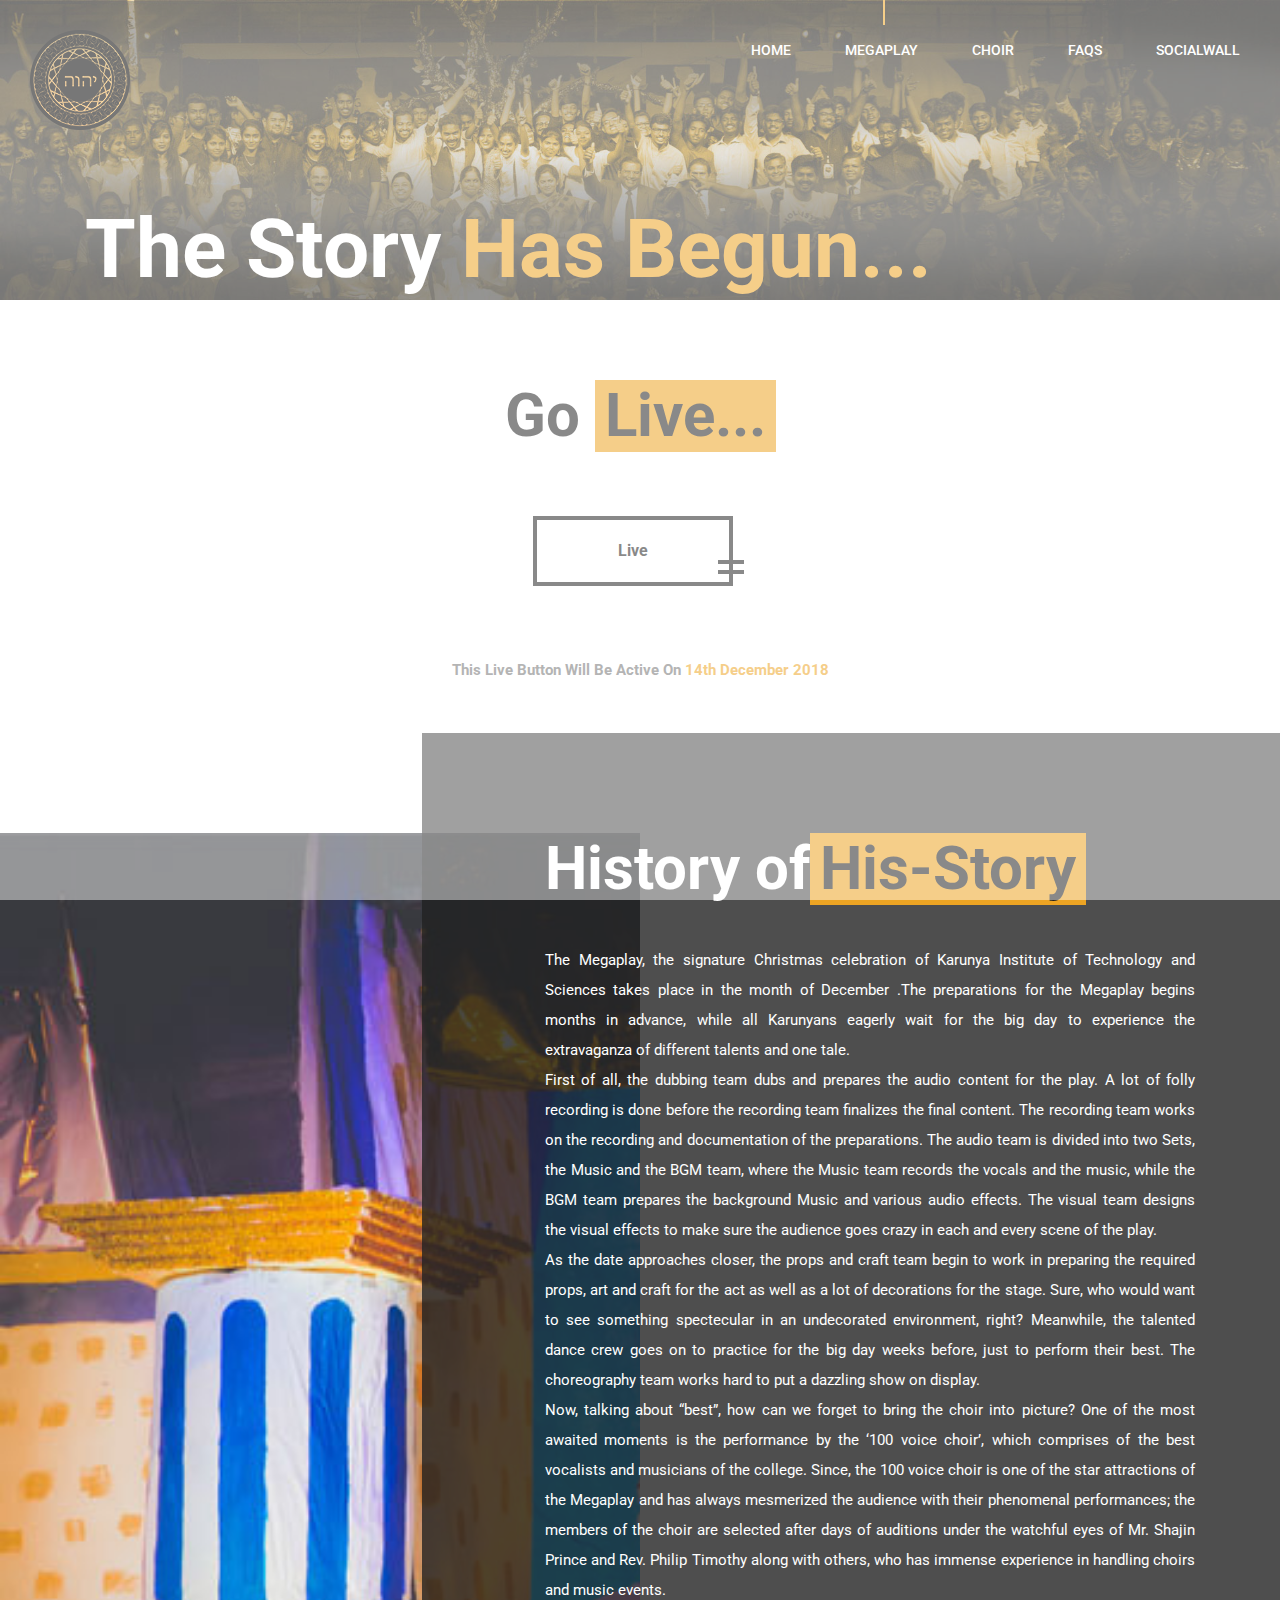
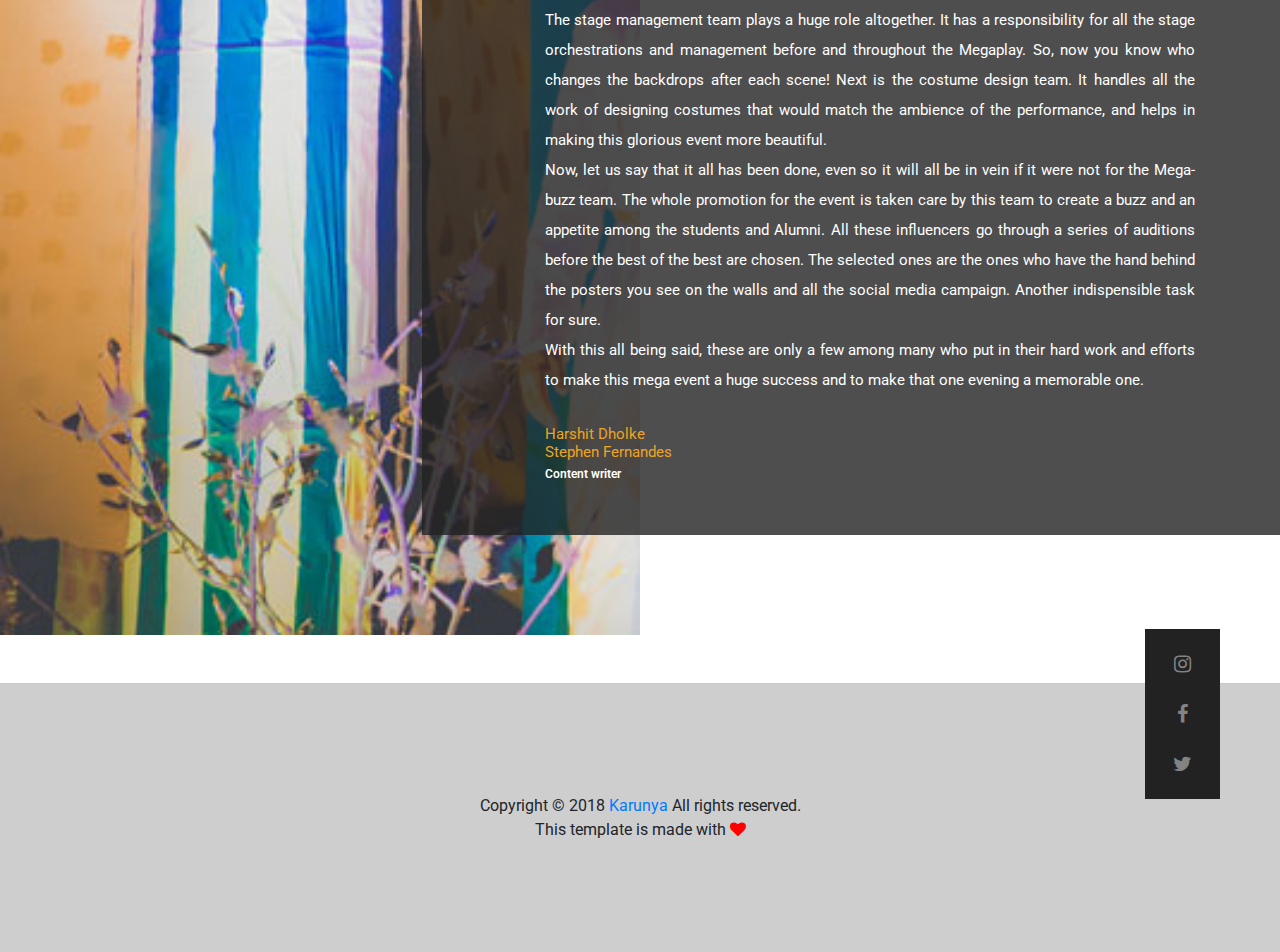
<file: megaplay.html>
<!DOCTYPE html>
<html lang="en">
<head>
    <style type="text/css">
        .color1{
            color: #EDA423
        }
        .owl-carousel div{
            /* height: 20em; */
            width: 100%;
        }
        .gallery-1 img{
            height: 100%;
            width: 100%;
        }
        .crew-details{
            width: 90% !important;
    margin: 2em auto;
    border-radius: 0;
    max-width: 90% !important;
        }
        .crew-details .content{
            background: white;
            min-height: 75rem;

        }
        .crew{
            height: 150px;
    width: 150px;
    float: left;
    margin: 1em;
        }
        .crew img{
            height: 100%;
    width: 100%;
    border-radius: 50%;
    border: 5px solid #eda423;

        }

        .crew-name-3{
            background: #eda423;
    font-size: 13px;
    position: absolute;
    bottom: 0;
        }
        .crew .crew-name{
            font-size: 9px;
            position: absolute;
    background: #eda423;
    left: 0%;
    top: 40%;
    width: 100px;
    color: white;
    font-weight: 500;
    text-align: center;
    letter-spacing: .1em;
    text-transform: uppercase;
        }
        .iframe-wrapper{
            margin: auto;
    width: fit-content;
    border: 2px solid #eda423;
    padding: 1em;
        }
        .ht-1{
            height: 1em;
        }
        .ht-2{
            height: 2em;
        }
        .ht-5{
            height: 5em;
        }
        .gallery-1{
            box-shadow:0px 1px 3px 0px rgba(0, 0, 0, 0.2), 0px 1px 1px 0px rgba(0, 0, 0, 0.14), 0px 2px 1px -1px rgba(0, 0, 0, 0.12);
        }


        /* Three columns side by side */
.column {
    float: left;
    width: 33.3%;
    margin-bottom: 16px;
    padding: 0 8px;
}
.team{
    display: block;
    position: relative;
    width: calc(20% - 21px);
    text-align: center;

    box-sizing: border-box;
}
.team img{
    position: relative;
    border-radius: 50%;
    margin-bottom: 25px;
}
.m-auto{
    margin-left: auto !important;
    margin-right: auto !important;
}
.team span{
    font-family: 'kelson_sansbold',Arial,sans-serif;
    text-transform: uppercase;
    letter-spacing: 1px;
    font-weight: 600;
}
.owl-nav div{
    text-align: center !important ;
    width: fit-content;
    margin: auto;
    padding: .5em;
    background: #eaa428;
    margin: .5em auto;
    color: white;
}

/* Display the columns below each other instead of side by side on small screens */
@media screen and (max-width: 650px) {
    .column {
        width: 100%;
        display: block;
    }
}

/* Add some shadows to create a card effect */
.card {
    box-shadow: 0 4px 8px 0 rgba(0, 0, 0, 0.2);
}
.card img{
    width: 70% !important;
    max-height: 15em;
    margin: auto;
}

/* Some left and right padding inside the container */
.container {
    padding: 0 16px;
}

/* Clear floats */
.container::after, .row::after {
    content: "";
    clear: both;
    display: table;
}

.title {
    color: grey;
}

.button {
    border: none;
    outline: 0;
    display: inline-block;
    padding: 8px;
    color: white;
    background-color: #000;
    text-align: center;

    width: 100%;
}

.button:hover {
    background-color: #555;
}
@media only screen and (max-width : 500px){
    .crew{
        height: 100px;
    width: 100px !important;

    margin: 1em;
    }
    .crew-details .content{
        min-height: 45rem;
    }
}



    </style>

   
   <title>Megaplay'18 | Megaplay-Karunya</title>

   
   <meta charset="UTF-8">
	<meta name="description" content="The Megaplay, the signature Christmas celebration of Karunya Institute of Technology and Sciences takes place in the month of December">
      <meta name="keywords" content="megaplay'18, karunya, institute, engineering, coimbatore, christmas, celebration, 2018, fest, theatre, play, decoration">
   <meta name="viewport" content="width=device-width, initial-scale=1.0">
   <!-- Favicon -->
   <link href="img/favicon.png" rel="shortcut icon"/>

   <!-- Google Fonts -->
   <link href="https://fonts.googleapis.com/css?family=Roboto:300,400,500,700" rel="stylesheet">

   <!-- Stylesheets -->
   <link rel="stylesheet" href="css/bootstrap.min.css"/>
   <link rel="stylesheet" href="css/font-awesome.min.css"/>
   <link rel="stylesheet" href="css/animate.css"/>
   <link rel="stylesheet" href="css/owl.carousel.css"/>
   <link rel="stylesheet" href="css/fullpage.css"/>
   <link rel="stylesheet" href="css/style.css"/>
<!-- Global site tag (gtag.js) - Google Analytics -->
<script async src="https://www.googletagmanager.com/gtag/js?id=UA-129117548-1"></script>
<script>
  window.dataLayer = window.dataLayer || [];
  function gtag(){dataLayer.push(arguments);}
  gtag('js', new Date());

  gtag('config', 'UA-129117548-1');
</script>




     <script>
     // $(function(){
     //   $("#includedContent").load("2013gallery.html");
     // });
     </script>
 </head>
 <body>
   <!-- Page Preloder -->
   <div id="preloder">
     <div class="loader"></div>
   </div>



      
        
                <!-- Header section start -->
                 <header class="header-area">
        <a href="home.html" class="logo-area">
            <img src="img/logo1.png" alt="">
        </a>
        <div class="nav-switch">
            <i class="fa fa-bars"></i>
        </div>
        
        <nav class="nav-menu">
            <ul>
                 <li ><a href="index.html">HOME</a></li>
				<li class="active"><a href="megaplay.html">MEGAPLAY</a></li>
				<li><a href="choir.html">CHOIR</a></li>
				<li><a href="faq.html">FAQS</a></li>
				<li><a href="wall.html">SOCIALWALL</a></li>
            </ul>
        </nav>
    </header>
                   <!-- Header section end -->





                 <!-- Page header section start -->
                 <section class="page-header-section set-bg" data-setbg="./img/header-bg.jpg" >
                   <div class="container">
    <h2 class="header-title sha mobf">The Story <span>Has Begun...</span></h2>

                   </div>
                 </section><br><br>
                 <!-- Page header section end -->



                 <!-- Page header section end -->

                 <!-- Hero section end -->
                 <section class="intro-section" style="padding:2em 0">
                       <div class="container">
                        <h1 class="sha1 text-center">Go <span>Live...</span></h1>
                         <br>
                               <div  align="center" >
                               
                                
                                       <a href="#" class="site-btn sb-dark">Live</a>
                                       
                                   </div>
                                   <br>
                                   <div align="center"  class="wohq">
                                    <br>
                                       <p> This Live Button Will Be Active On <span class="color1">14th December 2018</span></p>
                                       </div>
                                       
                                  
                         </div>
                       
                     </section>

<section class="cta-section pt100 pb50" id="2018">
		<div class="cta-image-box"></div>
		<div class="container">
			<div class="row">
				<div class="col-lg-7 pl-lg-0 offset-lg-5 cta-content text-justify">
                    <h2 class="sp-title sha1">History of<span>His-Story </span></h2>
					<p>The Megaplay, the signature Christmas celebration of Karunya Institute of Technology and Sciences takes place in the month of December .The preparations for the Megaplay begins months in advance, while all Karunyans eagerly wait for the big day to experience the extravaganza of different talents and one tale.<br>

                                                    First of all, the dubbing team dubs and prepares the audio content for the play. A lot of folly recording is done before the recording team finalizes the final content.
                                                    The recording team works on the recording and documentation of the preparations. The audio team is divided into two Sets, the Music and the BGM team, where the Music team records the vocals and the music, while the BGM team prepares the background Music and various audio effects. The visual team designs the visual effects to make sure the audience goes crazy  in each and every scene of the play.<br>

                                                    As the date approaches closer, the props and craft team begin to work in preparing the required props, art and craft for the act as well as a lot of decorations for the stage. Sure, who would want to see something spectecular in an undecorated environment, right? Meanwhile, the talented dance crew goes on to practice for the big day weeks before, just to perform their best. The choreography team works hard to put a dazzling show on display.<br>

                                                    Now, talking about “best”, how can we forget to bring the choir into picture?  One of the most awaited moments is the performance by the ‘100 voice choir’, which comprises of the best vocalists and musicians of the college. Since, the 100 voice choir is one of the star attractions of the Megaplay and has always mesmerized the audience with their phenomenal performances; the members of the choir are selected after days of auditions under the watchful eyes of Mr. Shajin Prince and Rev. Philip Timothy along with others, who has immense experience in handling choirs and music events. <br>

                                                    The stage management team plays a huge role altogether. It has a responsibility for all the stage orchestrations and management before and throughout the Megaplay. So, now you know who changes the backdrops after each scene! Next is the costume design team. It handles all the work of designing costumes that would match the ambience of the performance, and helps in making this glorious event more beautiful.<br>

                                                    Now, let us say that it all has been done, even so it will all be in vein if it were not for the Mega-buzz team. The whole promotion for the event is taken care by this team to create a buzz and an appetite among the students and Alumni. All these influencers go through a series of auditions before the best of the best are chosen. The selected ones are the ones who have the hand behind the posters you see on the walls and all the social media campaign. Another indispensible task for sure.<br>

                                                    With this all being said, these are only a few among many who put in their hard work and efforts to make this mega event a huge success and to make that one evening a memorable one.
                </p>
                <div class="testimonials" id="test">
                                                    <div class="ts-item">
                                                <h4>Harshit Dholke</h4>
                                                <h4>Stephen Fernandes</h4>
                                                <span style="color: #ffffff;font-weight: 600;" >Content writer</span><br>
                                                </div>
					
				</div>
			</div>
            </div></div>
	</section>


                   
        
              
           

    
        	<!-- Service section start -->
	
        <!-- Service section end -->

    
    
   





<br><br>
  <footer class="footer-section bg">
        <div class="footer-social">
            <div class="social-links">

                <a href="https://www.instagram.com/karunyamegaplay/"><i class="fa fa-instagram"></i></a>
                <a href="https://www.facebook.com/KarunyaMegaPlay/"><i class="fa fa-facebook"></i></a>
                <a href="https://twitter.com/KarunyaMegaPlay"><i class="fa fa-twitter"></i></a>
            </div>
        </div>
       
      
     <div class="text-center">Copyright &copy; 2018 <a href="https://www.karunya.edu" target="_blank">Karunya </a>All rights reserved.  <br>This template is made with <i class="fa fa-heart" aria-hidden="true" style="color: #ff0000"></i></div>
   
    </footer>





  <!--====== Javascripts & Jquery ======-->
  <script src="js/jquery-2.1.4.min.js"></script>
  <script src="js/bootstrap.min.js"></script>
  <script src="js/isotope.pkgd.min.js"></script>
  <script src="js/owl.carousel.min.js"></script>
  <script src="js/jquery.owl-filter.js"></script>
  <script src="js/magnific-popup.min.js"></script>
  <script src="js/circle-progress.min.js"></script>
  <script src="js/fullpage.js"></script>
  <script src="js/main.js"></script>
  <script>
    $(window).on('scroll',e => {
        if($(window).scrollTop() > 15){
            $('.header-area').css({
                'position':'fixed',
                'background' : 'black',
                "height" : '5rem'
                })
        }else{
            $('.header-area').css({
                'position':'absolute',
                'background' : 'transparent'
                })
        }
    })
            new fullpage('#fullpage', {
                    //options here
                    scrollHorizontally: true,
                    sectionSelector: '.section',
                    slideSelector: '.slide',
                    navigation: true,
                    navigationPosition: 'right',
                    showActiveTooltip: false,
                    slidesNavigation: false,
                    slidesNavPosition: 'bottom',
                    lazyLoading: true,
                    css3: true,
                    scrollingSpeed: 700,
                    autoScrolling: true,
                    fitToSection: true,
                    fitToSectionDelay: 1000,
                    scrollBar: true,
                    easing: 'easeInOutCubic',
                    easingcss3: 'ease',
                    // loopBottom: true,
                    // loopTop: false,
                    // loopHorizontal: true,
                    continuousVertical: false,
                    continuousHorizontal: false,
                    scrollHorizontally: false,
                    interlockedSlides: false,
                    dragAndMove: false,
                    offsetSections: false,
                    resetSliders: false,
                    fadingEffect: false,
                    sectionsColor : ['white', 'white','white', 'black'],
                    scrollOverflow: false,
                    scrollOverflowReset: false,
                    scrollOverflowOptions: null,
                    touchSensitivity: 15,
                    normalScrollElementTouchThreshold: 5,
                    bigSectionsDestination: null,
                    controlArrows: true,
                    verticalCentered: true,
                    paddingBottom: '10px',
                    fixedElements: '#header, #footer',
                    responsiveWidth: 0,
                    responsiveHeight: 0,
                    responsiveSlides: true,
                    parallax: true,
                    parallaxOptions: {type: 'reveal', percentage: 62, property: 'translate'},
                })
                //methods
                fullpage_api.setAllowScrolling(false);
        $(document).ready(function(){
        $(".owl-carousel").owlCarousel({
            margin: 30,
            loop: true,
            nav: false,
            dots: false,
            autoplay: true,
            autoplayTimeout: 5000,
            smartSpeed: 1000,
            responsive: {
                0: {
                    items: 1
                },
                576: {
                    items: 2
                },
                768: {
                    items: 3
                },
                992: {
                    items: 4
                }
            }
        });
        $(".crew-carousal-1").owlCarousel({
            margin: 30,
            loop: true,
            nav: false,
            rtl:true,
            dots: false,
            navText: ['<i class="fa fa-long-arrow-left"></i> PREV', 'NEXT<i class="fa fa-long-arrow-right"></i>'],
            autoplay: true,
            autoplayTimeout: 5000,
            smartSpeed: 1000,
            responsive: {
                0: {
                    items: 1
                },
                576: {
                    items: 2
                },
                768: {
                    items: 3
                },
                992: {
                    items: 4
                }
            }
        });
        $(".crew-carousal-2").owlCarousel({
            margin: 30,
            loop: true,
            nav: false,
            rtl:true,
            dots: false,
            navText: ['<i class="fa fa-long-arrow-left"></i> PREV', 'NEXT<i class="fa fa-long-arrow-right"></i>'],
            autoplay: true,
            autoplayTimeout: 5000,
            smartSpeed: 1000,
            responsive: {
                0: {
                    items: 1
                },
                576: {
                    items: 2
                },
                768: {
                    items: 3
                },
                992: {
                    items: 4
                }
            }
        });
        });
        </script>
    </body>
</html>
</file>
<file: css/style.css>
/* =================================
------------------------------------
  Design by Abin Benny

 ------------------------------------
 ====================================*/





/*----------------------------------------*/
/* Common CSS
/*----------------------------------------*/
html,
body {
	height: 100%;
	font-family: 'Roboto', sans-serif;
}

h1,
h2,
h3,
h4,
h5,
h6 {
	color: #222222;
	margin: 0;
	margin-bottom: 10px;
	font-weight: 700;
}
.solid {border-style: solid;}

.font-sans{
	font-family: -apple-system,BlinkMacSystemFont,"Segoe UI",Roboto,"Helvetica Neue",Arial,sans-serif,"Apple Color Emoji","Segoe UI Emoji","Segoe UI Symbol";
}
h1 {
	font-size: 60px;
	margin-bottom: 40px;
	
}
.wohq
{
	font-weight: bold;
	font-size: 30px;
}

h1 span {
	background:#EDA423;
	padding: 0 10px;
	color: #222222;
	display: inline-block;
}

h2 {
	font-size: 36px;
}

h3 {
	font-size: 24px;
	margin-bottom: 30px;
}

h4 {
	font-size: 15px;
}

p {
	font-size: 15px;
	color: #727272;
	line-height: 2;
}

img {
	max-width: 100%;
}

input:focus,
select:focus,
button:focus,
textarea:focus {
	outline: none;
}

a:hover,
a:focus {
	text-decoration: none;
	outline: none;
}

ul,
ol {
	padding: 0;
	margin: 0;
}

/*------------------------
  Helper css
--------------------------*/
.sp-title {
	font-size: 60px;
	margin-bottom: 40px;
}

.sp-title span {
	background:#EDA423;
	padding: 0 10px;
	color: #222222;
	display: inline-block;
}

.pt100 {
	padding-top: 100px;
}

.pb100 {
	padding-bottom: 100px;
}

.pt50 {
	padding-top: 50px;
}

.pb50 {
	padding-bottom: 50px;
}

.mb100 {
	margin-bottom: 100px;
}

.spad {
	padding: 100px 0;
}

.section-title {
	margin-bottom: 75px;
}

.section-title h1,
.section-title h2 {
	display: inline-block;
	background: #EDA423;
	padding: 0 20px;
	margin-bottom: 0;
	font-size: 60px;
}

.set-bg {
	background-size: cover;
	background-repeat: no-repeat;
}

/*------------------------
  Common element css
--------------------------*/
/*=== Preloder ===*/
#preloder {
	position: fixed;
	width: 100%;
	height: 100%;
	top: 0;
	left: 0;
	z-index: 999999;
	background: #fff;
}

.loader {
	width: 30px;
	height: 30px;
	border: 3px solid #000;
	position: absolute;
	top: 50%;
	left: 50%;
	margin-top: -13px;
	margin-left: -13px;
	border-radius: 60px;
	border-left-color: transparent;
	animation: loader 0.8s linear infinite;
	-webkit-animation: loader 0.8s linear infinite;
	}

@keyframes loader {
	0% {
		transform: rotate(0deg);
	}
	50% {
		transform: rotate(180deg);
	}
	100% {
		transform: rotate(360deg);
	}
}

@-webkit-keyframes loader {
	0% {
		-webkit-transform: rotate(0deg);
	}
	50% {
		-webkit-transform: rotate(180deg);
	}
	100% {
		-webkit-transform: rotate(360deg);
	}
}
.site-btn {
	display: inline-block;
	font-weight: 700;
	border: 4px solid;
	min-width: 200px;
	text-align: center;
	padding: 19px 0;
	position: relative;
	background-color: transparent;
	margin-right: 15px;
	z-index: 1;
}

.site-btn:after,
.site-btn:before {
	position: absolute;
	content: "";
	width: 26px;
	height: 4px;
	right: -15px;
}

.site-btn:after {
	bottom: 8px;
}

.site-btn:before {
	bottom: 18px;
}

.site-btn.sb-light {
	color: #fff;
}

.site-btn.sb-light:after,
.site-btn.sb-light:before {
	background: #fff;
}

.site-btn.sb-dark {
	color: #222222;
}

.site-btn.sb-dark:after,
.site-btn.sb-dark:before {
	background: #222222;
}

.site-btn.sb-solid-color {
	background: #EDA423;
	border-color: #EDA423;
}

.site-btn.sb-solid-color:after,
.site-btn.sb-solid-color:before {
	background: #222222;
}

.site-btn.sb-solid-dark {
	background: #222;
	border-color: #222;
	color: #EDA423;
}

.site-btn.sb-solid-dark:after,
.site-btn.sb-solid-dark:before {
	background: #EDA423;
}

.element {
	margin-bottom: 100px;
}

/*===  Accordion ===*/
.accordion-area .panel {
	margin-bottom: 15px;
}

.accordion-area .panel-header {
	background: #f0f0f0;
	display: block;
	padding: 12px 50px;
	font-size: 14px;
	font-weight: 700;
	position: relative;
	-webkit-transition: all 0.4s ease-out 0s;
	-o-transition: all 0.4s ease-out 0s;
	transition: all 0.4s ease-out 0s;
}

.accordion-area .panel-header.active {
	background: #EDA423;
}

.accordion-area .panel-header.active .panel-link:after {
	content: "-";
}

.accordion-area .panel-header.active .panel-link.collapsed:after {
	content: "+";
}

.accordion-area .panel-link {
	position: absolute;
	right: 0;
	top: 0;
	height: 100%;
	width: 50px;
	background: #EDA423;
	border: none;
	cursor: pointer;
}

.accordion-area .panel-body p {
	font-size: 14px;
	margin-bottom: 0;
	padding-top: 25px;
}

.accordion-area .panel-body {
	padding: 0 5px;
}

.accordion-area .panel-link:after {
	content: "+";
	position: absolute;
	left: 50%;
	font-size: 16px;
	font-weight: 700;
	top: 50%;
	line-height: 16px;
	margin-top: -8px;
	margin-left: -4px;
}

/*===  Tab  ===*/
.tab-element .nav-tabs {
	border-bottom: none;
	margin-bottom: 35px;
}

.tab-element .nav-tabs .nav-link {
	border: none;
	background: #f0f0f0;
	border-radius: 0;
	margin-right: 5px;
	font-size: 14px;
	font-weight: 500;
	color: #222;
	padding: 15px 30px;
}

.tab-element .nav-tabs .nav-link.active {
	background: #EDA423;
}

.tab-element .nav-tabs .nav-link.active,
.tab-element .nav-tabs .nav-link:hover {
	border: none;
}

.tab-element .tab-pane h4 {
	font-size: 18px;
	margin: 25px 0 20px;
}

.tab-element .tab-pane p {
	font-size: 14px;
}

/*===  Loader ===*/
.circle-progress {
	text-align: center;
	padding-top: 30px;
	display: inline-block;
}

.circle-progress .prog-circle {
	position: relative;
	margin-bottom: -155px;
}

.circle-progress .prog-circle:after {
	position: absolute;
	content: "";
	width: 177px;
	height: 177px;
	left: 9px;
	top: 9px;
	border-radius: 50%;
	border: 2px solid #fff;
	z-index: 1;
}

.circle-progress canvas {
	-webkit-transform: rotate(90deg);
	-ms-transform: rotate(90deg);
	transform: rotate(90deg);
}

.circle-progress .progress-info {
	width: 100%;
	border-radius: 150px;
	margin: 0 auto;
	padding-top: 22px;
}

.circle-progress .progress-info h2 {
	font-size: 48px;
}

.circle-progress .prog-title {
	text-align: center;
	margin-top: 100px;
}

.circle-progress .prog-title h3 {
	font-size: 18px;
	color: #727272;
}

.img-popup-warp .mfp-content {
	opacity: 0;
	-webkit-transform: scale(0.8);
	    -ms-transform: scale(0.8);
	        transform: scale(0.8);
	-webkit-transition: all 0.4s;
	-o-transition: all 0.4s;
	transition: all 0.4s;
}

.img-popup-warp.mfp-ready .mfp-content {
	opacity: 1;
	-webkit-transform: scale(1);
	    -ms-transform: scale(1);
	        transform: scale(1);
}

/*----------------------------------------*/
/*  Header CSS
/*----------------------------------------*/
.header-area {
	position: absolute;
	width: 100%;
	top: 0;
	z-index: 50;
	transition: .3s all ease-in-out;
}

.logo-area {
	float: left;
	display: inline-block;
	padding: 30px 30px 30px;
	}

.phone-number {
	float: right;
	display: inline-block;
	padding: 5px 10px;
	background: #EDA423;
	font-weight: 700;
	letter-spacing: 1px;
	margin-top: 30px;
	margin-right: 50px;
}

.nav-switch {
	display: none;
}

.nav-menu {
	display: inline-block;
	float: right;
}

.nav-menu ul {
	list-style: none;
}

.nav-menu ul li {
	display: inline;
}

.nav-menu ul li a {
	display: inline-block;
	padding: 40px 10px 5px;
	text-transform: uppercase;
	margin-right: 30px;
	font-size: 14px;
	color: #fff;
	font-weight: 500;
	position: relative;
}

.nav-menu ul li a:after {
	position: absolute;
	content: "";
	width: 2px;
	height: 0;
	left: 50%;
	margin-left: 1px;
	top: 0;
	background: #EDA423;
	-webkit-transition: all 0.4s;
	-o-transition: all 0.4s;
	transition: all 0.4s;
}

.nav-menu ul li a:hover:after {
	height: 25px;
}

.nav-menu ul li.active>a:after {
	height: 25px;
}

/*---------------------------------------*/
/*  Hero Section CSS
/*----------------------------------------*/
.hero-section {
	height: 960px;
	background: #ededed;
	position: relative;
}

.left-bar {
	position: absolute;
	width: 100px;
	height: 100%;
	background: #000000;
	z-index: 20;
}

.left-bar .left-bar-content {
	position: absolute;
	width: 100%;
	bottom: 0;
	text-align: center;
	margin-bottom: 90px;
}

.social-links a {
	display: block;
	color: #838383;
	margin-bottom: 20px;
	font-size: 20px;
	-webkit-transition: all 0.4s;
	-o-transition: all 0.4s;
	transition: all 0.4s;
}

.social-links a:hover {
	color: #EDA423;
}

.hero-right-text {
	position: absolute;
	right: 140px;
	-webkit-transform: rotate(-90deg);
	    -ms-transform: rotate(-90deg);
	        transform: rotate(-90deg);
	-webkit-transform-origin: right center;
	    -ms-transform-origin: right center;
	        transform-origin: right center;
	bottom: 60%;
	z-index: 30;
	color: #fff;
	text-transform: uppercase;
	letter-spacing: 20px;
}

.hero-slider .hero-slide-item {
	width: 100%;
	height: 960px;
	display: table;
}

.hero-slider .hero-slide-item .slide-inner {
	display: table-cell;
	vertical-align: middle;
	position: relative;
}

.hero-slider .owl-nav {
	position: absolute;
	display: inline-block;
	left: 350px;
	bottom: 70px;
}

.hero-slider .owl-nav .owl-prev,
.hero-slider .owl-nav .owl-next {
	display: inline-block;
	margin-right: 30px;
	font-size: 14px;
	font-weight: 700;
	color: #fff;
	letter-spacing: 1px;
	-webkit-transition: all 0.4s;
	-o-transition: all 0.4s;
	transition: all 0.4s;
}



.slide-num-holder {
	width: 153px;
	height: 250px;
	position: absolute;
	right: 60px;
	background: rgba(18, 18, 18, 0.95);
	bottom: -40px;
	z-index: 111;
	text-align: right;
	padding-right: 20px;
	padding-top: 60px;
	color: #fff;
	font-weight: 700;
}
.story-frame{
	padding: 1em;
	height: 15em;
	overflow: auto;
	margin: 1em auto;

}





.story-frame::-webkit-scrollbar-track
{

  border-radius: 10px;
  background-color: transparent;
}

.story-frame::-webkit-scrollbar
{
  width: 5px;
  background-color: transparent;
}

.story-frame::-webkit-scrollbar-thumb
{
  border-radius: 5px;
  -webkit-box-shadow: inset 0 0 6px rgba(0,0,0,.3);
  background-color: #555;
}





.slide-num-holder span {
	font-size: 48px;
	color:#EDA423;
	position: relative;
	top: -10px;
	right: -10px;
}

.slide-content {
	margin-left: 350px;
	margin-bottom: 50px;
	padding-left: 190px;
	padding-top: 170px;
	padding-bottom: 70px;
	position: relative;
	opacity: 0;
	-webkit-transition: all 0.6s;
	-o-transition: all 0.6s;
	transition: all 0.6s;
}

.slide-content:after {
	display: none;
}

.slide-content h2 {
	color: #fff;
	font-size: 80px;
	line-height: 80px;
}

.owl-item.active .slide-content {
	opacity: 1;
}

/*----------------------------------------*/
/*  Intro Section CSS
/*----------------------------------------*/
.intro-text p {
	margin-bottom: 50px;
}

/*----------------------------------------*/
/*  Service Section CSS
/*----------------------------------------*/
.service-box {
	margin-bottom: 30px;
}

.service-box .sb-icon {
	margin-bottom: 30px;
	width: 100px;
	height: 125px;
	text-align: center;
	position: relative;
	overflow: hidden;
	background-color: transparent;
	-webkit-transition: all 0.4s;
	-o-transition: all 0.4s;
	transition: all 0.4s;
}

.service-box .sb-icon .sb-img-icon {
	position: absolute;
	left: 0;
	bottom: 0;
	-webkit-transition: all 0.3s;
	-o-transition: all 0.3s;
	transition: all 0.3s;
}

.service-box .sb-icon .sb-img-icon img {
	opacity: 0.2;
	max-height: 70px;
	-webkit-transition: all 0.3s;
	-o-transition: all 0.3s;
	transition: all 0.3s;
}

.service-box .sb-icon::after {
	content: "";
	position: absolute;
	width: 100%;
	height: 100%;
	background: #fff;
	left: 25px;
	top: -80px;
	-webkit-transform: rotate(-65deg);
	    -ms-transform: rotate(-65deg);
	        transform: rotate(-65deg);
}


.service-box .readmore {
	font-size: 12px;
	font-weight: 700;
	color: #222222;
	display: inline-block;
	padding: 2px 0;
	background-color: transparent;
	-webkit-transition: all 0.4s;
	-o-transition: all 0.4s;
	transition: all 0.4s;
}

.service-box:hover .sb-icon {
	background-color: #EDA423;
}

.service-box:hover .sb-icon .sb-img-icon {
	left: 15px;
	margin-bottom: 5px;
}

.service-box:hover .sb-icon .sb-img-icon img {
	opacity: 1;
}

.service-box:hover .readmore {
	background-color: #EDA423;
	padding: 2px 10px;
}

/*----------------------------------------*/
/*  CTA Section CSS
/*----------------------------------------*/
.cta-section {
	position: relative;
	margin-bottom: 100px;
}

.cta-section:after {
	content: "";
	position: absolute;
	width: 67%;
	height: 100%;
	right: 0;
	top: 0;
	background: #222222;
	z-index: 2;
    opacity: 0.8;
}

.cta-section .cta-image-box {
	position: absolute;
	width: 50%;
	height: 100%;
	left: 0;
	background-image: url("../img/cta-img.jpg");
	background-repeat: no-repeat;
	background-size: cover;
}

.cta-section .container {
	position: relative;
	z-index: 9;
}

.cta-section .cta-content h2 {
	color: #fff;
}

.cta-section .cta-content p {
	color: #fff;
	margin-bottom: 30px;
}

.cta-section .cta-content .cta-img-icon {
	display: inline-block;
	height: 80px;
	position: relative;
	width: 50px;
	margin-right: 40px;
	margin-bottom: 30px;
}

.cta-section .cta-content .cta-img-icon:last-child {
	margin-right: 0;
}

.cta-section .cta-content .cta-img-icon img {
	position: absolute;
	left: 0;
	bottom: 0;
	max-height: 100%;
}

/*----------------------------------------*/
/*  Milestones Section CSS
/*----------------------------------------*/
.milestone {
	min-height: 110px;
	padding-left: 43px;
	padding-top: 15px;
	position: relative;
}

.milestone h2 {
	margin-bottom: 0;
	font-size: 68px;
	display: inline-block;
	float: left;
	position: relative;
	z-index: 1;
}

.milestone p {
	float: left;
	font-size: 20px;
	margin-top: 10px;
	margin-left: 10px;
	line-height: 1.5;
	position: relative;
	z-index: 1;
	font-weight: 500;
}

.milestone:after {
	position: absolute;
	content: "";
	width: 110px;
	height: 110px;
	left: 0;
	top: 0;
	background: #efefef;
	-webkit-transition: all 0.3s;
	-o-transition: all 0.3s;
	transition: all 0.3s;
}

.milestone:hover:after {
	background: #EDA423;
}

/*----------------------------------------*/
/*  Projects Section CSS
/*----------------------------------------*/
.projects-filter-nav {
	list-style: none;
	text-align: right;
	margin-top: 20px;
}

.projects-filter-nav li {
	display: inline-block;
	margin-left: 25px;
	color: #747474;
	font-size: 18px;
	font-weight: 500;
	padding: 0 5px;
	cursor: pointer;
	-webkit-transition: .4s;
	-o-transition: .4s;
	transition: .4s;
}

.projects-filter-nav li.btn-active {
	background: #EDA423;
	color: #222222;
}

.projects-slider {
	padding: 0 40px;
	margin-top: 60px;
}

.projects-slider .single-project {
	height: 550px;
	width: 100%;
	background: #333;
	-o-transition: .8s;
	transition: .8s;
	-webkit-transition: .8s;
	-ms-transform: translateX(0);
	    transform: translateX(0);
	-webkit-transform: translateX(0);
	opacity: 1;
}

.projects-slider .single-project .project-content {
	padding: 50px;
	height: 100%;
	background: rgba(13, 13, 13, 0.5);
	-webkit-transition: all 0.4s ease 0s;
	-o-transition: all 0.4s ease 0s;
	transition: all 0.4s ease 0s;
	opacity: 0;
}

.projects-slider .single-project .project-content h2 {
	color: #fff;
	font-weight: 500;
	position: relative;
	top: 20px;
	-webkit-transition: all 0.6s ease 0s;
	-o-transition: all 0.6s ease 0s;
	transition: all 0.6s ease 0s;
}

.projects-slider .single-project .project-content p {
	color: #EDA423;
	font-weight: 500;
	position: relative;
	top: 40px;
	-webkit-transition: all 0.4s ease 0s;
	-o-transition: all 0.4s ease 0s;
	transition: all 0.4s ease 0s;
}

.projects-slider .single-project .seemore {
	position: absolute;
	right: 50px;
	bottom: 30px;
	background: #EDA423;
	font-size: 14px;
	font-weight: 700;
	color: #222;
	display: inline-block;
	padding: 2px 8px;
	-webkit-transition: all 0.4s ease 0s;
	-o-transition: all 0.4s ease 0s;
	transition: all 0.4s ease 0s;
}

.projects-slider .single-project:hover .project-content {
	opacity: 1;
}

.projects-slider .single-project:hover .project-content h2,
.projects-slider .single-project:hover .project-content p {
	top: 0;
}

.projects-slider .single-project:hover .seemore {
	bottom: 50px;
}

.projects-slider .single-project.__loading {
	opacity: 0;
	-ms-transform: translateX(40px);
	    transform: translateX(40px);
	-webkit-transform: translateX(40px);
}

.projects-slider .owl-nav {
	text-align: right;
	max-width: 1170px;
	margin: 40px auto 0;
}

.projects-slider .owl-nav .owl-prev,
.projects-slider .owl-nav .owl-next {
	display: inline-block;
	margin-right: 20px;
	font-size: 14px;
	font-weight: 700;
	color: #222222;
	letter-spacing: 1px;
	-webkit-transition: all 0.4s;
	-o-transition: all 0.4s;
	transition: all 0.4s;
	padding: 0 5px;
}

.projects-slider .owl-nav .owl-prev:hover,
.projects-slider .owl-nav .owl-next:hover {
	background: #EDA423;
}

.projects-slider .owl-nav .owl-prev i {
	margin-right: 5px;
}

.projects-slider .owl-nav .owl-next {
	margin-right: 0px;
}

.projects-slider .owl-nav .owl-next i {
	margin-left: 5px;
}

/*----------------------------------------*/
/*  Client Section CSS
/*----------------------------------------*/
.client-slider .single-brand {
	display: table;
	height: 80px;
	width: 100%;

}

.client-slider .single-brand a {
	display: table-cell;
	vertical-align: middle;
	text-align: center;
}

.client-slider .single-brand a img {
	width: auto;
	margin: 0 auto;
	opacity: 0.2;
	-webkit-transition: all 0.4s;
	-o-transition: all 0.4s;
	transition: all 0.4s;
}

.client-slider .single-brand a:hover img {
	opacity: 1;
}

/*----------------------------------------*/
/*  Footer Section CSS
/*----------------------------------------*/
.footer-section {
	padding-top: 110px;
	padding-bottom: 110px;
	border-top: 1px solid #c8c8c8;
	position: relative;
}

.footer-section .copyright {
	position: absolute;
	top: 50%;
	margin-top: -12px;
	left: 60px;
	color: #737373;
}

.footer-section .footer-social {
	width: 75px;
	text-align: center;
	position: absolute;
	right: 60px;
	top: -55px;
	padding-top: 20px;
	background: #222;
}

.footer-item ul {
	list-style: none;
}

.footer-item ul li {
	display: block;
	margin-bottom: 10px;
}

.footer-item ul li a {
	display: inline-block;
	font-size: 15px;
	font-weight: 500;
	color: #222222;
	padding: 0 5px;
}

.footer-item ul li a:hover {
	background: #EDA423;
}
.bg{
    background-color: #cecece;
}

/*----------------------------------------*/
/*  Other pages CSS
/*----------------------------------------*/
.page-header-section {
	height: 300px;
	padding-top: 200px;
}

.page-header-section .header-title {
	font-size: 82px;
	color: #fff;
}

.page-header-section .header-title span {
	background: none;
	color:#EDA423;
}

/*----------------------------------------*/
/*  About page CSS
/*----------------------------------------*/
.testimonials-section {
	position: relative;
	margin: 60px 0;
}

.testimonials-section h1 {
	color: #fff;
}

.testimonials-section:after {
	content: "";
	position: absolute;
	width: 67%;
	height: 100%;
	right: 0;
	top: 0;
	background: #222222;
	z-index: 2;
    opacity: 0.8;
}

.testimonials-section .testimonials-image-box {
	position: absolute;
	width: 50%;
	height: calc(100% + 120px);
	left: 0;
	top: -60px;
	background-image: url("../img/cta-img.jpg");
	background-repeat: no-repeat;
	background-size: cover;
}

.testimonials-section .testimonials-image-box1 {
	position: absolute;
	width: 50%;
	height: calc(100% + 120px);
	left: 0;
	top: -60px;
	background-image: url("../img/cta-img1.jpg");
	background-repeat: no-repeat;
	background-size: cover;
}
.testimonials-section .container {
	position: relative;
	z-index: 9;
}

.testimonials-section .qut {
	color: #EDA423;
	font-size: 36px;
	margin-bottom: 20px;
}

.ts-item p {
	color: #fff;
	font-style: italic;
	margin-bottom: 50px;
}

.ts-item h4 {
	font-size: 15px;
	font-weight: 400;
	color: #EDA423;
	margin-bottom: 0;
}

.ts-item span {
	font-size: 12px;
	color: #fff;
}

.team-member {
	padding-right: 67px;
	position: relative;
}

.team-member img {
	min-width: 100%;
}

.team-member .member-info {
	position: absolute;
	padding-left: 35px;
	padding-top: 10px;
	padding-bottom: 10px;
	width: 230px;
	background: #fff;
	bottom: 37px;
	right: 0;
	-webkit-box-shadow: 6px 7px 20px rgba(114, 114, 114, 0.21);
	        box-shadow: 6px 7px 20px rgba(114, 114, 114, 0.21);
	-webkit-transition: all 0.4s;
	-o-transition: all 0.4s;
	transition: all 0.4s;
}

.team-member .member-info h2 {
	font-size: 30px;
	margin-bottom: 0;
}

.team-member .member-info p {
	color: #222222;
	font-size: 15px;
	font-weight: 500;
	margin-bottom: 0;
}

.team-member:hover .member-info {
	background: #EDA423;
	-webkit-box-shadow: 0px 0px 0px rgba(114, 114, 114, 0.21);
	        box-shadow: 0px 0px 0px rgba(114, 114, 114, 0.21);
}

.promo-section {
	padding-top: 90px;
	padding-bottom: 150px;
}

.promo-text h1 {
	margin-bottom: 20px;
}

.promo-text p {
	font-size: 16px;
	font-weight: 500;
	color: #222;
	margin-bottom: 0;
}

.slide-num-holder.test-slider {
	right: auto;
	left: 100%;
	bottom: -160px;
	width: 160px;
	height: 230px;
	padding-right: 30px;
	padding-top: 80px;
}

/*----------------------------------------*/
/*  Service page CSS
/*----------------------------------------*/
.service-slider {
	position: relative;
}

.service-slider .owl-controls {
	position: absolute;
	height: 100%;
	width: 14px;
	left: 0;
	top: 0;
	display: -ms-grid;
	display: grid;
}

.service-slider .owl-dots {
	display: table-cell;
	vertical-align: middle;
}

.service-slider .owl-dots .owl-dot {
	width: 14px;
	height: 13px;
	margin-bottom: 10px;
	background: #e8e8e8;
}

.service-slider .owl-dots .owl-dot.active {
	background: #EDA423;
}

.service-text h2 {
	font-size: 30px;
	margin-bottom: 30px;
}

.service-text p {
	margin-bottom: 50px;
}

.service-text ol {
	list-style: none;
}

.service-text ol li {
	font-size: 20px;
	font-weight: 700;
	color: #727272;
	margin-bottom: 20px;
}

.solid-service-box {
	text-align: center;
	background: #fff;
	padding: 50px 30px;
	-webkit-transition: all 0.4s ease-out 0s;
	-o-transition: all 0.4s ease-out 0s;
	transition: all 0.4s ease-out 0s;
}

.solid-service-box h2 {
	font-size: 48px;
	color: #727272;
	margin-bottom: 20px;
	-webkit-transition: all 0.4s;
	-o-transition: all 0.4s;
	transition: all 0.4s;
}

.solid-service-box h3 {
	margin-bottom: 20px;
}

.solid-service-box p {
	font-size: 14px;
	margin-bottom: 20px;
}

.solid-service-box .readmore {
	font-size: 12px;
	font-weight: 700;
	text-transform: uppercase;
	color: #222;
	opacity: 0;
	visibility: hidden;
	position: relative;
	bottom: -20px;
	-webkit-transition: all 0.4s;
	-o-transition: all 0.4s;
	transition: all 0.4s;
}

.solid-service-box:hover {
	background: #EDA423;
}

.solid-service-box:hover h2 {
	color: #222;
}

.solid-service-box:hover .readmore {
	visibility: visible;
	opacity: 1;
	bottom: 0;
}

.promo-box {
	width: 1383px;
	margin: 0 auto;
	padding: 40px 0;
}

.promo-box .promo-text h1,
.promo-box .promo-text p {
	color: #fff;
}

/*----------------------------------------*/
/*  Blog page CSS
/*----------------------------------------*/
.blog-post {
	margin-bottom: 120px;
}

.blog-post .thumb {
	padding: 25px;
	position: relative;
}

.blog-post .thumb:after {
	position: absolute;
	content: "";
	width: 100%;
	height: calc(100% - 100px);
	top: 0;
	left: 0;
	background: #f0f0f0;
	z-index: -1;
	-webkit-transition: all 0.4s ease-out 0s;
	-o-transition: all 0.4s ease-out 0s;
	transition: all 0.4s ease-out 0s;
}

.blog-post .post-date {
	font-size: 14px;
	font-weight: 700;
	color: #222;
	display: inline-block;
	background: #EDA423;
	padding: 4px 15px;
	margin-bottom: 20px;
}

.blog-post h2 {
	font-size: 30px;
}

.blog-post h2 a {
	color: #222;
}

.blog-post p {
	margin-bottom: 0;
}

.blog-post .post-meta {
	margin-bottom: 40px;
}

.blog-post .post-meta a {
	color: #727272;
	font-size: 12px;
	margin-right: 10px;
}

.blog-post .post-meta a i {
	font-size: 16px;
	margin-left: 5px;
}

.blog-post:hover .thumb:after {
	background: #EDA423;
}

.pagination {
	display: inline-block;
	padding: 20px 30px;
	background: #222;
	border-radius: 0;
}

.pagination a {
	font-size: 18px;
	font-weight: 700;
	color: #fff;
}

.pagination a.active {
	font-size: 48px;
	color: #EDA423;
}

.search {
	position: relative;
}

.widget-area {
	margin-bottom: 80px;
}

.widget-area .widget-title {
	font-size: 22px;
	margin-bottom: 40px;
}

.widget-area .search input {
	width: 100%;
	background: #f0f0f0;
	border: none;
	font-size: 12px;
	padding: 10px;
	padding-right: 35px;
	font-style: italic;
}

.widget-area .search button {
	position: absolute;
	right: 0;
	top: 0;
	background: none;
	border: none;
	color: #838383;
	height: 100%;
	width: 40px;
}

.widget-area ul {
	list-style: none;
}

.widget-area ul li a {
	font-size: 15px;
	display: inline-block;
	margin-bottom: 15px;
	font-weight: 500;
	color: #727272;
	padding: 3px 10px;
	padding-left: 25px;
	position: relative;
	-webkit-transition: all 0.3s;
	-o-transition: all 0.3s;
	transition: all 0.3s;
}

.widget-area ul li a:after {
	position: absolute;
	content: "+";
	color: #838383;
	left: 5px;
	top: 3px;
	-webkit-transition: all 0.3s;
	-o-transition: all 0.3s;
	transition: all 0.3s;
}

.widget-area ul li a:hover {
	background: #EDA423;
	color: #222;
}

.widget-area ul li a:hover:after {
	color: #222;
}

.widget-area ul li:last-child a {
	margin-bottom: 0;
}

.widget-area .rp-widget .rp-widget-item {
	margin-bottom: 30px;
	overflow: hidden;
}

.widget-area .rp-widget .rp-widget-item:last-child {
	margin-bottom: 0;
}

.widget-area .rp-widget .thumb {
	width: 68px;
	height: 68px;
	float: left;
	margin-right: 30px;
	background: #ddd;
	display: block;
}

.widget-area .rp-widget .rp-content {
	padding-left: 98px;
}

.widget-area .rp-widget h4 {
	line-height: 1.5;
	margin-bottom: 0;
}

.widget-area .rp-widget p {
	font-size: 12px;
	font-weight: 500;
	margin-bottom: 0;
}

.widget-area .quote-widget span {
	font-size: 47px;
	font-style: italic;
	color: #727272;
}

.widget-area .quote-widget p {
	font-style: italic;
	margin-bottom: 0;
	font-size: 13px;
}

.widget-area .instagram-widget {
	padding-top: 30px;
}

.widget-area .instagram-widget a {
	display: block;
	overflow: hidden;
	width: 33.33333%;
	float: left;
	position: relative;
}

.widget-area .instagram-widget a:after {
	position: absolute;
	content: "";
	width: 100%;
	height: 100%;
	left: 0;
	top: 0;
	background: ;
	opacity: 0;
	-webkit-transition: all 0.3s;
	-o-transition: all 0.3s;
	transition: all 0.3s;
}

.widget-area .instagram-widget a:before {
	position: absolute;
	content: "+";
	color: #fff;
	font-weight: 500;
	text-align: center;
	font-size: 36px;
	line-height: 36px;
	width: 20px;
	top: 50%;
	margin-top: -13px;
	left: 50%;
	margin-left: -10px;
	text-shadow: 0 0 20px #999;
	opacity: 0;
	-webkit-transition: all 0.3s;
	-o-transition: all 0.3s;
	transition: all 0.3s;
	z-index: 2;
}

.widget-area .instagram-widget a:hover:after,
.widget-area .instagram-widget a:hover:before {
	opacity: 1;
}

.widget-area .instagram-widget a img {
	min-width: 100%;
}

/*----------------------------------------*/
/*  Contact page CSS
/*----------------------------------------*/
.cf-social {
	margin-top: 50px;
}

.cf-social a {
	color: #222;
	margin-right: 25px;
}

.contact-form {
	padding-top: 10px;
}

.contact-form input,
.contact-form textarea {
	width: 100%;
	font-size: 13px;
	border: none;
	background: #f0f0f0;
	padding: 15px 20px;
	margin-bottom: 20px;
}

.contact-form textarea {
	height: 200px;
	margin-bottom: 30px;
}

.contact-form ::-webkit-input-placeholder {
	font-style: italic;
}

.contact-form :-ms-input-placeholder {
	font-style: italic;
}

.contact-form ::-ms-input-placeholder {
	font-style: italic;
}

.contact-form ::placeholder {
	font-style: italic;
}

.map-area {
	height: 685px;
	width: 100%;
	display: block;
	background: #f0f0f0;
	margin-bottom: 2px;
}

/*----------------------------------------*/
/*  Portfolio page CSS
/*----------------------------------------*/
.portfolio-filter {
	list-style: none;
}

.portfolio-filter li {
	display: inline-block;
	margin-right: 40px;
	font-size: 14px;
	color: #222;
	cursor: pointer;
	font-weight: 500;
}

.portfolio-filter li.active {
	text-decoration: underline;
	-webkit-text-decoration-color: #2046f2;
	        text-decoration-color: #2046f2;
}

.portfolio-warp {
	display: block;
	overflow: hidden;
}

.portfolio-warp .grid-item {
	width: 20%;
	background-position: center;
}

.portfolio-warp .grid-item:after {
	content: '';
	display: block;
	clear: both;
}

.portfolio-warp .grid-item.grid-wide,
.portfolio-warp .grid-item.grid-long {
	width: 40%;
}

.portfolio-warp .grid-item a {
	width: 100%;
	height: 100%;
	display: block;
	background: rgba(186, 255, 0, 0.45);
	opacity: 0;
	-webkit-transition: all 0.4s;
	-o-transition: all 0.4s;
	transition: all 0.4s;
}

.portfolio-warp .grid-item a:after {
	position: absolute;
	content: "+";
	left: 50%;
	top: 60%;
	width: 48px;
	margin-left: -24px;
	margin-top: -24px;
	color: #fff;
	font-size: 48px;
	line-height: 48px;
	text-align: center;
	-webkit-transition: all 0.4s;
	-o-transition: all 0.4s;
	transition: all 0.4s;
	text-shadow: 0 0 10px rgba(0, 0, 0, 0.25);
}

.portfolio-warp .grid-item:hover a {
	opacity: 1;
}

.portfolio-warp .grid-item:hover a:after {
	top: 50%;
}

.portfolio-warp .grid-sizer {
	width: 20%;
}

/* ===========================
  Responsive
==============================*/
@media only screen and (max-width: 1477px) {
	.slide-num-holder.test-slider {
		left: auto;
		right: 0;
	}
}

@media only screen and (max-width: 1400px) {
	.promo-box {
		width: 100%;
	}
}

/* Medium screen : 992px. */
@media only screen and (min-width: 992px) and (max-width: 1199px) {
	.phone-number {
		margin-right: 30px;
	}
	.nav-menu ul li a {
		margin-right: 20px;
	}
	.slide-content {
		margin-left: 220px;
	}
	.milestone p {
		margin-left: 10px;
		font-size: 17px;
	}
	.milestone h2 {
		font-size: 55px;
	}
	.milestone:after {
		width: 90px;
		height: 90px;
	}
	.slide-num-holder {
		right: 20px;
	}
	.hero-right-text {
		right: 100px;
	}
}

/* Tablet :768px. */
@media only screen and (min-width: 768px) and (max-width: 991px) {
	.logo-area {
		padding: 20px 40px 30px;
	}
	.slide-content {
		margin-left: 170px;
		margin-bottom: -35px;
		padding-left: 120px;
		padding-top: 120px;
		padding-bottom: 30px;
	}
	.slide-content h2 {
		font-size: 60px;
		line-height: 60px;
	}
	.slide-content:after {
		border-top: 100px solid #EDA423;
		border-left: 100px solid #EDA423;
		border-bottom: 60px solid #EDA423;
	}
	.hero-slider .owl-nav {
		left: 170px;
	}
	.slide-num-holder {
		right: 20px;
	}
	.hero-right-text {
		bottom: 70%;
		right: 100px;
	}
	.nav-menu ul li a {
		margin-right: 5px;
		font-size: 13px;
		padding: 37px 7px 5px;
	}
	.phone-number {
		font-size: 12px;
		margin-right: 10px;
	}
	.team-member {
		margin-bottom: 30px;
	}
	.portfolio-warp .grid-item {
		width: 50%;
	}
	.portfolio-warp .grid-item.grid-wide,
	.portfolio-warp .grid-item.grid-long {
		width: 50%;
	}
	.portfolio-warp .grid-sizer {
		width: 50%;
	}
	.solid-service-box {
		margin-bottom: 30px;
	}
	.cta-section {
		background: #222;
		margin-bottom: 0;
	}
	.testimonials-section {
		background: #222;
		margin: 0;
	}
	.testimonials-image-box,
	.testimonials-section:after,
	.cta-image-box,
	.cta-section:after {
		display: none;
	}
    .testimonials-image-box1,
	.testimonials-section:after,
	.cta-image-box,
	.cta-section:after {
		display: none;
	}
	.hero-section,
	.hero-slider .hero-slide-item {
		height: 850px;
	}
	.milestone,
	.solid-service-box {
		margin-bottom: 30px;
	}
	.footer-section .footer-social {
		width: auto;
		top: -25px;
		right: 50%;
		padding: 10px;
		margin-right: -133px;
	}
	.footer-section .social-links a {
		display: inline-block;
		padding: 0 15px;
		margin-bottom: 0;
	}
	.projects-filter-nav {
		text-align: left;
	}
	.projects-filter-nav li {
		margin-left: 0;
		margin-right: 15px;
	}
	.footer-section .copyright {
		position: relative;
		width: 100%;
		max-width: 720px;
		margin: 40px auto 0;
		left: 0;
		top: 0;
		margin-bottom: -50px;
		padding-left: 15px;
	}
}

/* Large Mobile :480px. */
@media only screen and (max-width: 767px) {
	h1,
	.sp-title {
		font-size: 45px;
	}
	.page-header-section .header-title {
		font-size: 55px;
	}
	.left-bar {
		width: 70px;
	}
	.slide-content:after,
	.hero-right-text,
	.phone-number {
		display: none;
	}
	.nav-switch {
		position: absolute;
		right: 20px;
		font-size: 30px;
		color: #fff;
		top: 20px;
		display: block;
	}
	.nav-menu {
		position: absolute;
		width: calc(100% - 90px);
		left: 80px;
		background: #000000;
		top: 100%;
		margin-top: 11px;
		display: none;
	}
	.nav-menu ul li a {
		display: block;
		padding: 16px 21px;
		border-bottom: 1px solid #202020;
		margin-right: 0;
	}
	.nav-menu ul li a:after {
		left: 20px;
	}
	.nav-menu ul li.active>a:after,
	.nav-menu ul li a:hover:after {
		height: 10px;
	}
	.hero-section {
		height: auto;
	}
	.hero-slider .hero-slide-item {
		padding: 150px 0;
		height: auto;
	}
	.slide-content h2 {
		font-size: 60px;
		line-height: 60px;
	}
	.hero-slider .owl-nav {
		padding-left: 70px;
		width: 100%;
		text-align: center;
		left: 0;
	}
	.slide-content {
		margin-left: 70px;
		padding: 0;
		text-align: center;
	}
	.slide-num-holder,
	.slide-num-holder.test-slider {
		right: 0;
		height: 75px;
		width: 136px;
		padding-top: 18px;
	}
	.slide-num-holder span,
	.slide-num-holder.test-slider span {
		font-size: 40px;
	}
	.slide-num-holder.test-slider {
		bottom: -135px;
	}
	.team-member {
		margin-bottom: 30px;
	}
	.portfolio-warp .grid-item {
		width: 50%;
	}
	.portfolio-warp .grid-item.grid-wide,
	.portfolio-warp .grid-item.grid-long {
		width: 50%;
	}
	.portfolio-warp .grid-sizer {
		width: 50%;
	}
	.cta-section {
		background: #222;
		margin-bottom: 0;
	}
	.testimonials-section {
		background: #222;
		margin: 0;
	}
	.testimonials-image-box,
	.testimonials-section:after,
	.cta-image-box,
	.cta-section:after {
		display: none;
	}
    .testimonials-image-box1,
	.testimonials-section:after,
	.cta-image-box,
	.cta-section:after {
		display: none;
	}
	.milestone,
	.solid-service-box {
		margin-bottom: 30px;
	}
	.projects-filter-nav {
		text-align: left;
	}
	.footer-section .footer-social {
		width: auto;
		top: -25px;
		right: 50%;
		padding: 10px;
		margin-right: -133px;
	}
	.footer-section .social-links a {
		display: inline-block;
		padding: 0 15px;
		margin-bottom: 0;
	}
	.footer-section .copyright {
		position: relative;
		width: 100%;
		max-width: 720px;
		margin: 40px auto 0;
		left: 0;
		top: 0;
		margin-bottom: -50px;
		padding-left: 15px;
		text-align: center;
	}
	.footer-item {
		margin-bottom: 40px;
	}
}

/* small mobile :320px. */
@media only screen and (max-width: 479px) {
	.logo-area {
		padding: 20px 30px 30px;
	}
	.header-area {
		background: #000000;
		padding-right: 66px;

	}
	.nav-menu {
		width: 100%;
		left: 0;
		margin-top: 0;
		border-top: 2px solid;
	}
	.left-bar {
		display: none;
	}
	.hero-slider .owl-nav {
		padding-left: 0;
	}
	.slide-content {
		margin-left: 0;
		padding: 0 15px;
	}
	.slide-content h2 {
		font-size: 35px;
		line-height: 1.5;
	}
	.portfolio-warp .grid-item {
		width: 100%;
	}
	.portfolio-warp .grid-item.grid-wide,
	.portfolio-warp .grid-item.grid-long {
		width: 100%;
	}
	.portfolio-warp .grid-sizer {
		width: 100%;
	}
	.projects-slider {
		padding: 0 15px;
	}
    .sc{
        width: 250px;
        height: 200px;
    }
}
</file>
<file: css/fullpage.css>
/*!
 * fullPage 3.0.3
 * https://github.com/alvarotrigo/fullPage.js
 *
 * @license GPLv3 for open source use only
 * or Fullpage Commercial License for commercial use
 * http://alvarotrigo.com/fullPage/pricing/
 *
 * Copyright (C) 2018 http://alvarotrigo.com/fullPage - A project by Alvaro Trigo
 */
html.fp-enabled,
.fp-enabled body {
    margin: 0;
    padding: 0;
    overflow:hidden;

    /*Avoid flicker on slides transitions for mobile phones #336 */
    -webkit-tap-highlight-color: rgba(0,0,0,0);
}
.fp-section {
    position: relative;
    -webkit-box-sizing: border-box; /* Safari<=5 Android<=3 */
    -moz-box-sizing: border-box; /* <=28 */
    box-sizing: border-box;
}
.fp-slide {
    float: left;
}
.fp-slide, .fp-slidesContainer {
    height: 100%;
    display: block;
}
.fp-slides {
    z-index:1;
    height: 100%;
    overflow: hidden;
    position: relative;
    -webkit-transition: all 0.3s ease-out; /* Safari<=6 Android<=4.3 */
    transition: all 0.3s ease-out;
}
.fp-section.fp-table, .fp-slide.fp-table {
    display: table;
    table-layout:fixed;
    width: 100%;
}
.fp-tableCell {
    display: table-cell;
    vertical-align: middle;
    width: 100%;
    height: 100%;
}
.fp-slidesContainer {
    float: left;
    position: relative;
}
.fp-controlArrow {
    -webkit-user-select: none; /* webkit (safari, chrome) browsers */
    -moz-user-select: none; /* mozilla browsers */
    -khtml-user-select: none; /* webkit (konqueror) browsers */
    -ms-user-select: none; /* IE10+ */
    position: absolute;
    z-index: 4;
    top: 50%;
    cursor: pointer;
    width: 0;
    height: 0;
    border-style: solid;
    margin-top: -38px;
    -webkit-transform: translate3d(0,0,0);
    -ms-transform: translate3d(0,0,0);
    transform: translate3d(0,0,0);
}
.fp-controlArrow.fp-prev {
    left: 15px;
    width: 0;
    border-width: 38.5px 34px 38.5px 0;
    border-color: transparent #fff transparent transparent;
}
.fp-controlArrow.fp-next {
    right: 15px;
    border-width: 38.5px 0 38.5px 34px;
    border-color: transparent transparent transparent #fff;
}
.fp-scrollable {
    overflow: hidden;
    position: relative;
}
.fp-scroller{
    overflow: hidden;
}
.iScrollIndicator{
    border: 0 !important;
}
.fp-notransition {
    -webkit-transition: none !important;
    transition: none !important;
}
#fp-nav {
    position: fixed;
    z-index: 100;
    margin-top: -32px;
    top: 50%;
    opacity: 1;
    -webkit-transform: translate3d(0,0,0);
}
#fp-nav.fp-right {
    right: 17px;
}
#fp-nav.fp-left {
    left: 17px;
}
.fp-slidesNav{
    position: absolute;
    z-index: 4;
    opacity: 1;
    -webkit-transform: translate3d(0,0,0);
    -ms-transform: translate3d(0,0,0);
    transform: translate3d(0,0,0);
    left: 0 !important;
    right: 0;
    margin: 0 auto !important;
}
.fp-slidesNav.fp-bottom {
    bottom: 17px;
}
.fp-slidesNav.fp-top {
    top: 17px;
}
#fp-nav ul,
.fp-slidesNav ul {
  margin: 0;
  padding: 0;
}
#fp-nav ul li,
.fp-slidesNav ul li {
    display: block;
    width: 14px;
    height: 13px;
    margin: 7px;
    position:relative;
}
.fp-slidesNav ul li {
    display: inline-block;
}
#fp-nav ul li a,
.fp-slidesNav ul li a {
    display: block;
    position: relative;
    z-index: 1;
    width: 100%;
    height: 100%;
    cursor: pointer;
    text-decoration: none;
}
#fp-nav ul li a.active span,
.fp-slidesNav ul li a.active span,
#fp-nav ul li:hover a.active span,
.fp-slidesNav ul li:hover a.active span{
    height: 12px;
    width: 12px;
    margin: -6px 0 0 -6px;
    border-radius: 100%;
 }
#fp-nav ul li a span,
.fp-slidesNav ul li a span {
    border-radius: 50%;
    position: absolute;
    z-index: 1;
    height: 4px;
    width: 4px;
    border: 0;
    background: #333;
    left: 50%;
    top: 50%;
    margin: -2px 0 0 -2px;
    -webkit-transition: all 0.1s ease-in-out;
    -moz-transition: all 0.1s ease-in-out;
    -o-transition: all 0.1s ease-in-out;
    transition: all 0.1s ease-in-out;
}
#fp-nav ul li:hover a span,
.fp-slidesNav ul li:hover a span{
    width: 10px;
    height: 10px;
    margin: -5px 0px 0px -5px;
}
#fp-nav ul li .fp-tooltip {
    position: absolute;
    top: -2px;
    color: #fff;
    font-size: 14px;
    font-family: arial, helvetica, sans-serif;
    white-space: nowrap;
    max-width: 220px;
    overflow: hidden;
    display: block;
    opacity: 0;
    width: 0;
    cursor: pointer;
}
#fp-nav ul li:hover .fp-tooltip,
#fp-nav.fp-show-active a.active + .fp-tooltip {
    -webkit-transition: opacity 0.2s ease-in;
    transition: opacity 0.2s ease-in;
    width: auto;
    opacity: 1;
}
#fp-nav ul li .fp-tooltip.fp-right {
    right: 20px;
}
#fp-nav ul li .fp-tooltip.fp-left {
    left: 20px;
}
.fp-auto-height.fp-section,
.fp-auto-height .fp-slide,
.fp-auto-height .fp-tableCell{
    height: auto !important;
}

.fp-responsive .fp-auto-height-responsive.fp-section,
.fp-responsive .fp-auto-height-responsive .fp-slide,
.fp-responsive .fp-auto-height-responsive .fp-tableCell {
    height: auto !important;
}

/*Only display content to screen readers*/
.fp-sr-only{
    position: absolute;
    width: 1px;
    height: 1px;
    padding: 0;
    overflow: hidden;
    clip: rect(0, 0, 0, 0);
    white-space: nowrap;
    border: 0;
}
</file>
